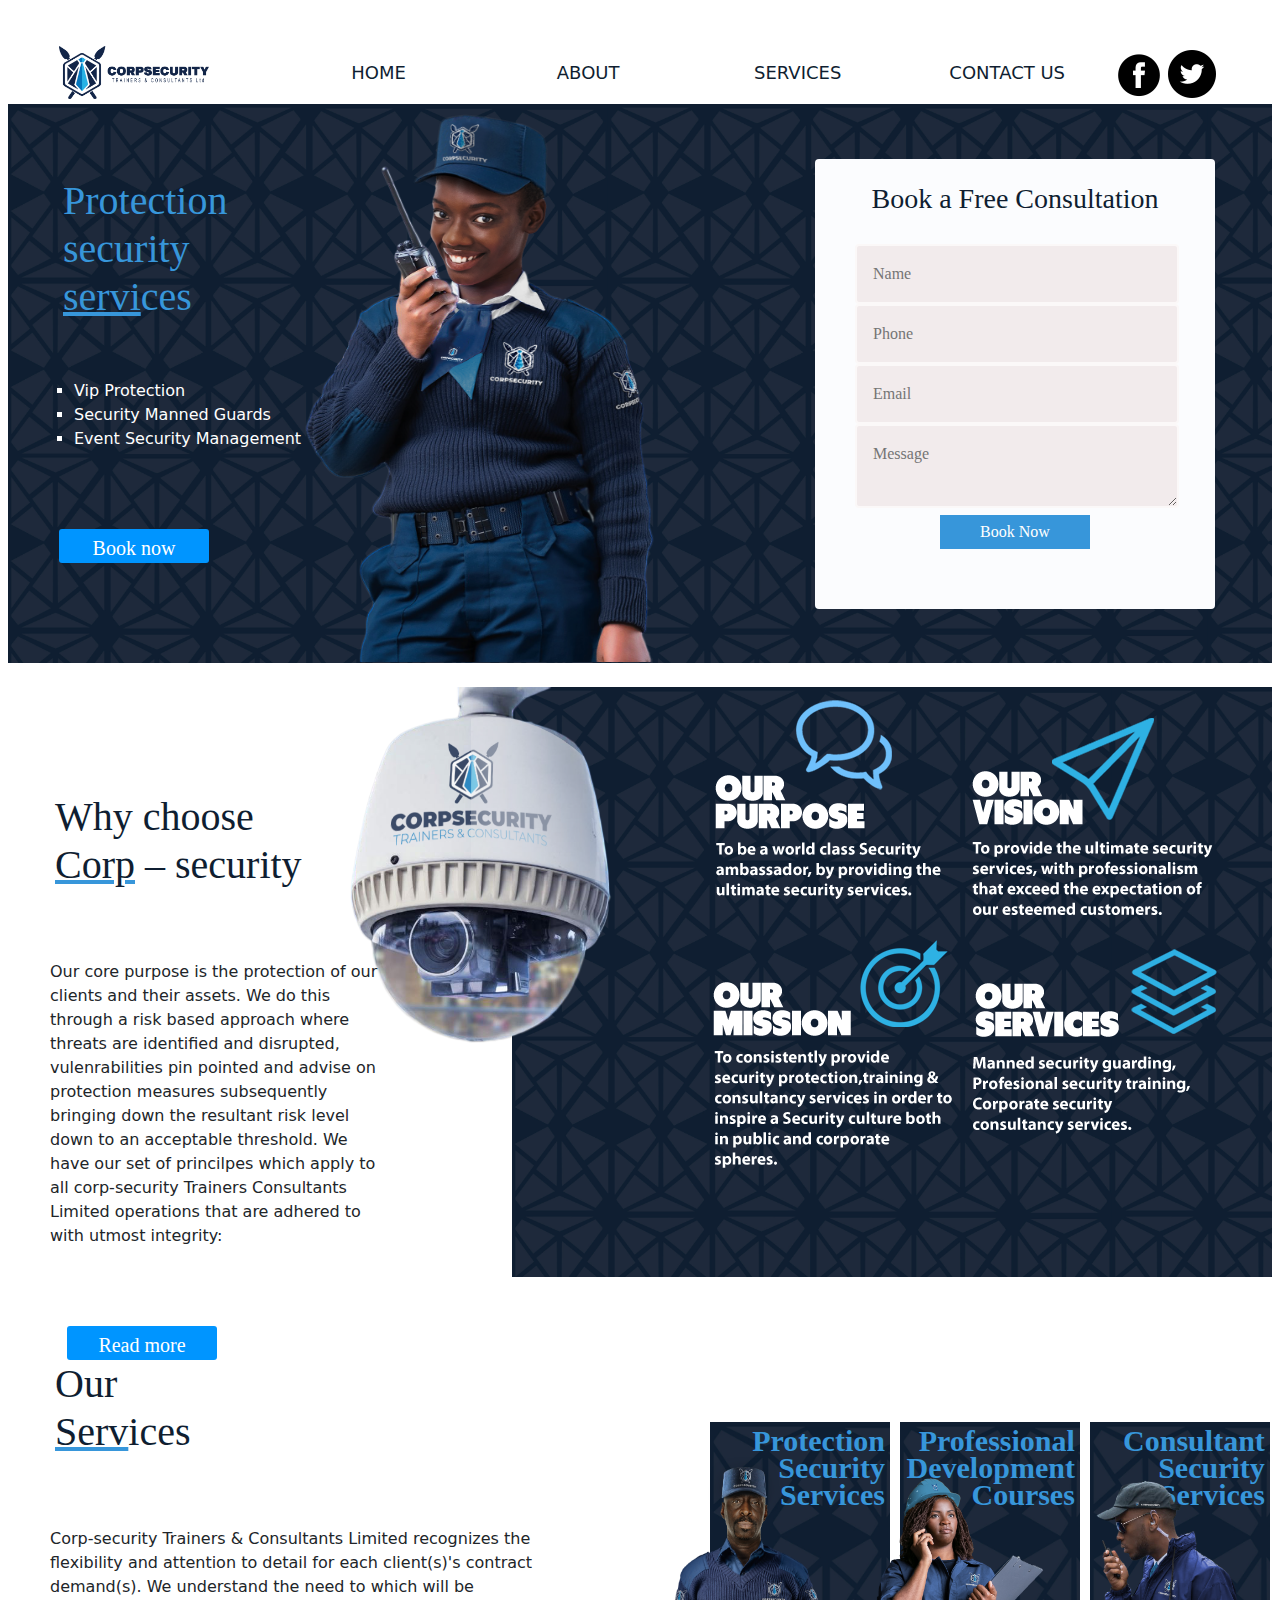
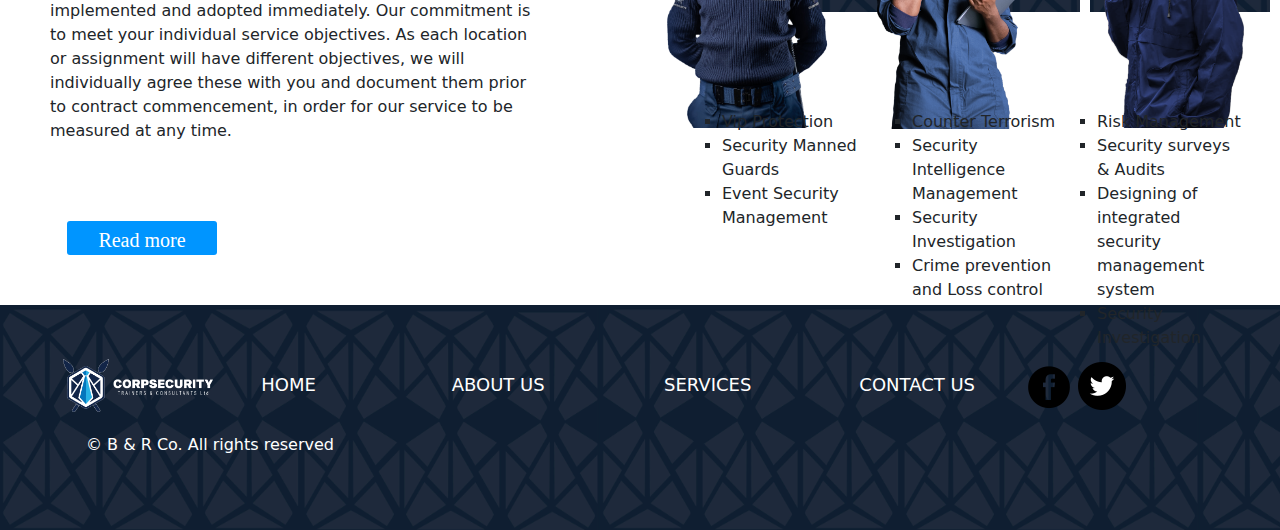
<file: index.html>
<!DOCTYPE html>
<html lang="en">
<head>
    <meta charset="UTF-8">
    <meta http-equiv="X-UA-Compatible" content="IE=edge">
    <meta name="viewport" content="width=device-width, initial-scale=1.0">
    <title>Corp Security | Home</title>
    <link rel="stylesheet" type="text/css" href="./css/bootstrap.css">
    <link rel="stylesheet" type="text/css" href="./css/wstyle.css">
    <!-- <link rel="stylesheet" type="text/css" href="./css/mobile.css"> -->
    <link rel="stylesheet" type="text/css" href="./css/bootstrap.min.css">
    <link rel="stylesheet" type="text/css" href="./css/slideshow.css">
    <link rel="icon" type="image/x-icon" href="/assets/logos/Corp.ico">
    <script src="https://cdn.jsdelivr.net/npm/bootstrap@5.0.2/dist/js/bootstrap.bundle.min.js"></script>
</head>
<body>
        <!-- MOBILE MENU-->
       <header class="mobmenu">
            <a class="navbar-brand" href="./index.html"><img src="./assets/logos/csLOGOmain.png" class="img-responsive" alt="logo"/></a>
            <div id="hamburger-icon" onclick="toggleMobileMenu(this)">
              <div class="bar1"></div>
              <div class="bar2"></div>
              <div class="bar3"></div>
              <ul class="mobile-menu">
                <li><a href="aboutus.html">About</a></li>
                <li><a href="service.html">Services</a></li>
                <li><a href="contactus.html">Contact</a></li>
              </ul>
            </div>
          </header>
    <!-- Navigation bar -->
    <div class="container" >
        <a class="navbar-brand2" href="./index.html"><img src="./assets/logos/csLOGOmain.png" class="img-responsive" alt="logo"/></a>
        <div class="navbar-header">
            <!-- Navmenu -->
            <nav class="links">
                <!-- <a class="navbar-brand" href="./index.html"><img src="./assets/logos/csLOGOmain.png" class="img-responsive" alt="logo"/></a>   -->
                <ul class="nav1">
                    
            <!-- Logo -->
                    <li><a href="#">HOME</a></li>
                    <li><a href="aboutus.html">ABOUT</a></li>
                    <li><a href="service.html">SERVICES</a></li>
                    <li><a href="contactus.html">CONTACT US</a></li>
                    <a href="https://www.facebook.com/"> <img src="./assets/icons/104458_facebook_social media_fb_social_icon.png" class="ficon"></a>
                    <a href="https://www.twitter.com/"> <img src="./assets/icons/2657545_media_social_twitter_website_icon.png" class="ticon"></a>
                </ul>
            </nav>
        </div> 
    </div> 
     

    <!-- SLIDESHOW 1-->
<div class="slideshow-container">
        <div class="container_bg">
        <div class="banner_org">
        <section class="banner">
            <header class="container">
                <h1 class="service_b" >Protection<br>
                    security<br>
                    <u class="underline">servi</u>ces</h1>                     
            </header>
        </section>
        <div class="whatwedo">
            <ul type="square">
                <li>Vip Protection </li>
                <li>Security Manned Guards </li>
                <li>Event Security Management</li>
            </ul>
            <div class="button">
                <button class="button-7" role="button">Book now</button>
            </div>
        </div>

        <section>
            <div class="booking">
                <form action="reservation.php" method="post">
                  <div> <h3 class= "book"> Book a Free Consultation</h3> </div>
                    <div class="elem-group">
                      <input type="text" id="name" name="name" placeholder="Name"  required>
                    </div>
                    <div class="elem-group">
                    <input type="tel" id="phone" name="visitor_phone" placeholder="Phone" required>
                    </div>
                
                    <div class="elem-group">
                        <input type="email" id="email" name="visitor_email" placeholder="Email" required>
                    </div>        
                    <div class="elem-group">
                    <textarea id="message" name="visitor_message" placeholder="Message" required></textarea>
                    </div>
                    <div class="bookbtn"><button type="submit">Book Now</button></div>
                </form>
                </div>
            
    
            <div class="images1">
            <ul class="list">
                <li><img src="./assets/models/cs female guard staff 2.png" height="558" width="860" alt="receptionist"></li>
            </ul>
            </div>
            
        </section>
</div>
</div>
</div><br>




<section>
<div class="banner2">
    <section class="banner_org2">
    </section>

    <div class="imagesb">
        <ul class="list">
            <li><img src="./assets/models/icons_mission_vision.png"></li>
        </ul>
    </div>

    <div class="cameraft">
        <ul class="list"><li><img src="./assets/models/CS_cam.png" alt=""></li></ul>
    </div>
</div>
</section>

<!-- ACCREDITATION & PARTNERSHIP starts-->

<div id="myCarousel" class="carousel slide" data-bs-ride="carousel">
    <!-- Carousel indicators -->
    <h3 class="acc" style= "color:black"; >Accreditation and Partnerships</h3>
    <ol class="carousel-indicators">
        <li data-bs-target="#myCarousel" data-bs-slide-to="0" class="active"></li>
        <li data-bs-target="#myCarousel" data-bs-slide-to="1"></li>
        <li data-bs-target="#myCarousel" data-bs-slide-to="2"></li>
        <li data-bs-target="#myCarousel" data-bs-slide-to="3"></li>
    </ol>
    

    <!-- Wrapper for carousel items -->
    
    <div class="carousel-inner">
        <div class="carousel-item active">
            <img src="./assets/accreditation/IMG-20220521-WA0019.jpg" class="d-block w-100" alt="Slide 1">
        </div>
        <div class="carousel-item">
            <img src="./assets/accreditation/IMG-20220521-WA0018.jpg" class="d-block w-100" alt="Slide 2">
        </div>
        <div class="carousel-item">
            <img src="./assets/accreditation/ask b logo_JPG.webp" class="d-block w-100" alt="Slide 3">
        </div>
        <div class="carousel-item">
            <img src="./assets/accreditation/pan african logo_JPG.webp" class="d-block w-100" alt="Slide 4">
        </div>
    </div>
</div>
<!-- ACCREDITATION & PARTNERSHIP ends -->

<div class="par1">
    <h1 class="service_b1">Why choose<br>
        <u class="underline1">Corp</u> &ndash; security</h1>
    <p class="corep">
        Our core purpose is the protection of our clients and their assets. We do this through a risk based approach where threats are identified and disrupted,
        vulenrabilities pin pointed and advise on protection measures subsequently bringing down the resultant risk level down to an acceptable threshold. We have our 
        set of princilpes which apply to all corp-security Trainers Consultants Limited operations that are adhered to with utmost integrity:
    </p>

    <div class="button1">
        <button class="button-7" role="button">Read more</button>
    </div>    
    
</div>


<div class="par2">
    <h1 class="service_b2">Our<br><u class="underline1">Serv</u>ices</h1>
    <p class="coreb">
        Corp-security Trainers & Consultants Limited recognizes the flexibility and attention to detail for each client(s)'s contract demand(s). We understand the need to which will be 
        implemented and adopted immediately. Our commitment is to meet your individual service objectives. As each location or assignment will have different objectives, we will individually
        agree these with you and document them prior to contract commencement, in order for our service to be measured at any time.
    </p>
    <div class="button1">
        <button class="button-7" role="button">Read more</button>
    </div>

</div>

<div class="protection">
    <ul type="square">
        <li>Vip Protection </li>
        <li>Security Manned Guards </li>
        <li>Event Security Management</li>
    </ul>
</div>

<div class="prof">
    <ul type="square">
        <li>Counter Terrorism</li>
        <li>Security Intelligence Management</li>
        <li>Security Investigation</li>
        <li>Crime prevention and Loss control</li>
    </ul>
</div>

<div class="cons">
    <ul type="square">
        <li>Risk Management</li>
        <li>Security surveys & Audits</li> 
        <li>Designing of integrated security management system</li>
        <li>Security Investigation</li>
    </ul>
</div>

<br><br>

<section class="tripple">
<div class="container2">
    <div class="minor_columns"  style="text-align: right;" >Protection Security Services</div> 
    <div class="minor_columns"  style="text-align: right;" >Professional Development Courses</div> 
    <div class="minor_columns"  style="text-align: right;" >Consultant Security Services</div> 
</div>

<div class="container3">
    <div class="row3">
      <div class="col-xs-2 col-sm-6 col-md-4">
        <img id="img" src="./assets/models/cs male guard staff.png" class="img-col1">
        <img id="img2" src="./assets/models/Cs-female-trainer-employe.png" class="img-col2">
        <img id="img3" src="./assets/models/cs-young_security agent.png" class="img-col3">
      </div>
    </div>
  </div>
</section>

        <!-- Footer -->
        <footer class="footer">
            <div class="container">
                <div class="navbar-header">
                    <!-- footer menu -->
                    <nav class="footerinfo">
                        <a class="navbar-brand" href="./index.html"><img src="./assets/logos/csLOGO_outlined_to_put_on_darkbackgrounds.png" class="img-responsive" alt="logo"/></a>               
                        <ul class="fut">
                    <!-- Logo -->
                    <li><a href="index.html"></a>HOME</li>
                            <li><a href="aboutus.html"></a>ABOUT US</li>
                            <li><a href="our_servies"></a>SERVICES</li>
                            <li><a href="contactus.html"></a>CONTACT US</li>
                            <a href="https://www.facebook.com/"> <img src="./assets/icons/104458_facebook_social media_fb_social_icon.png" alt="facebook icon"></a>
                            <a href="https://www.twitter.com/"> <img src="./assets/icons/2657545_media_social_twitter_website_icon.png" alt="twitter icon"></a>
                        </ul>
                        <p class="fut" id="copyright">&copy; B & R Co. All rights reserved</p>
                    </nav>
                </div>   
            </div>
        </footer> 
        <script src="script.js"></script>   
</body>
</html>
</file>
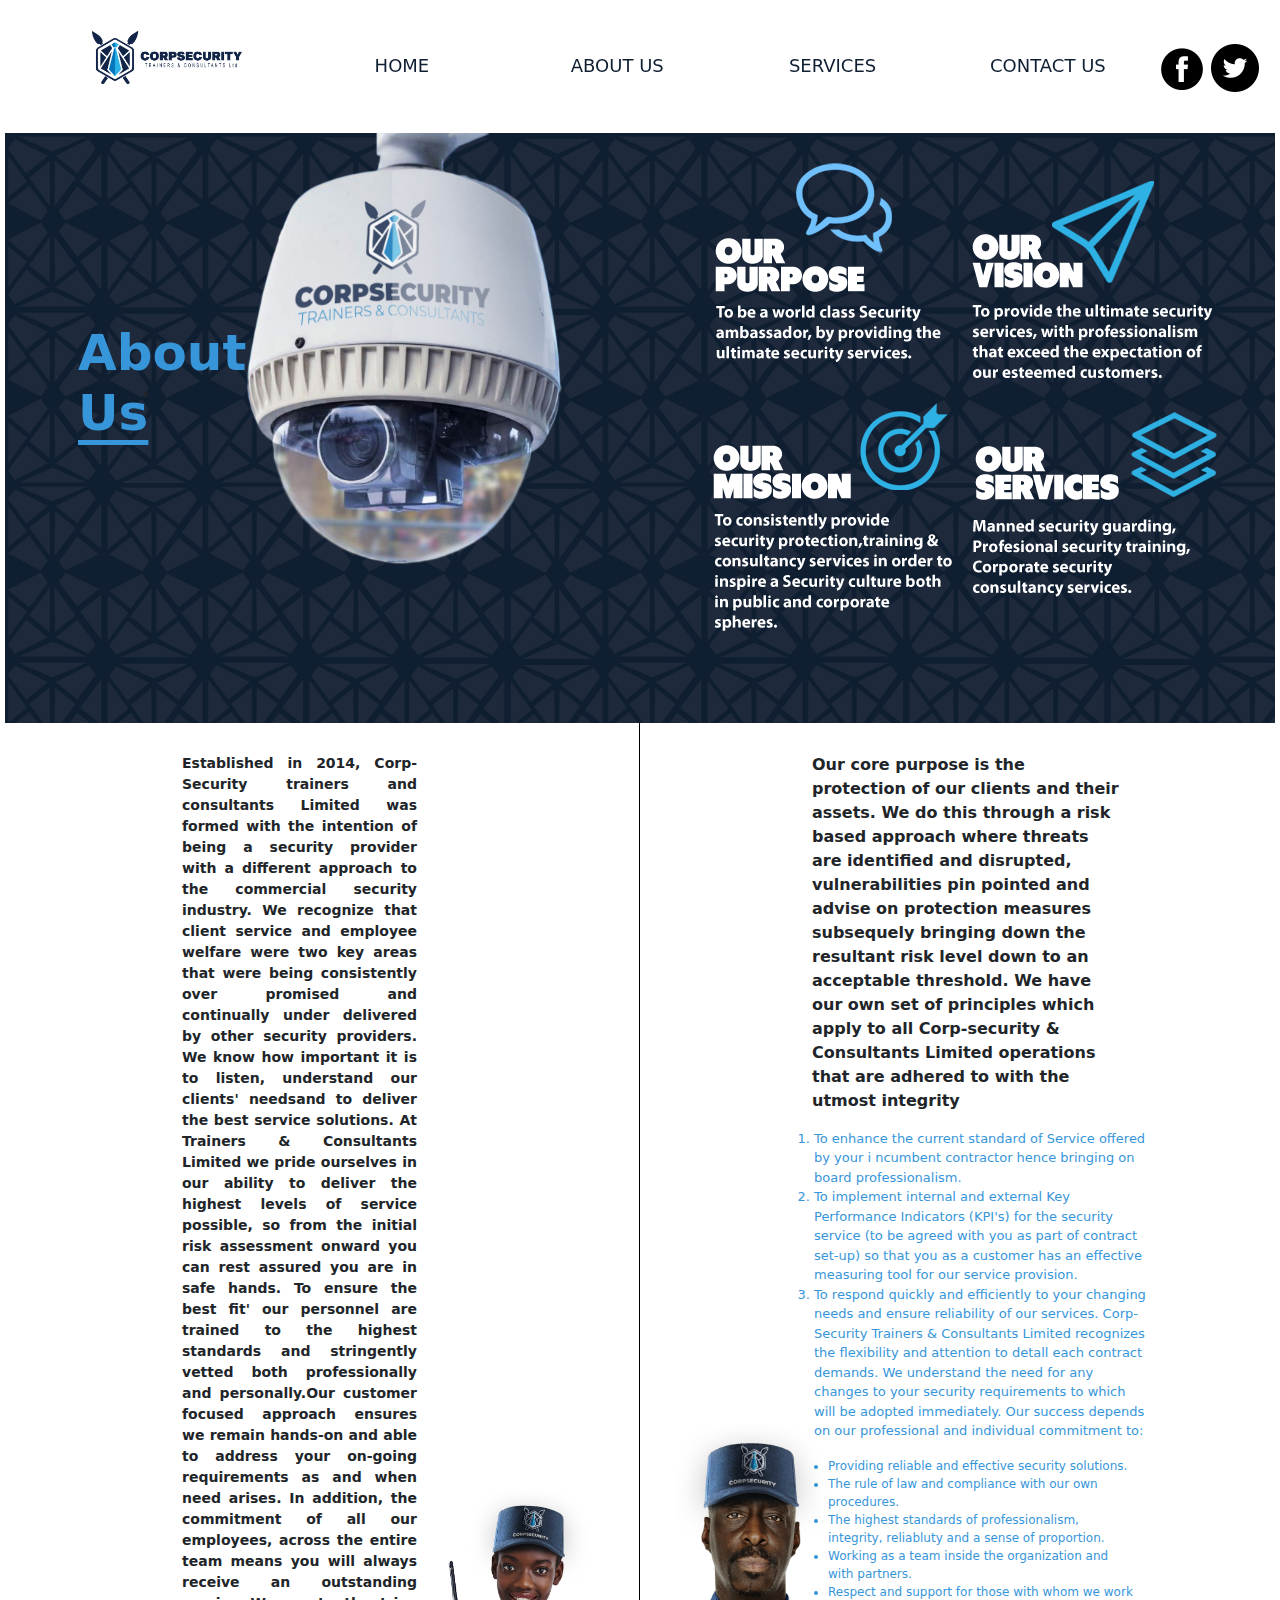
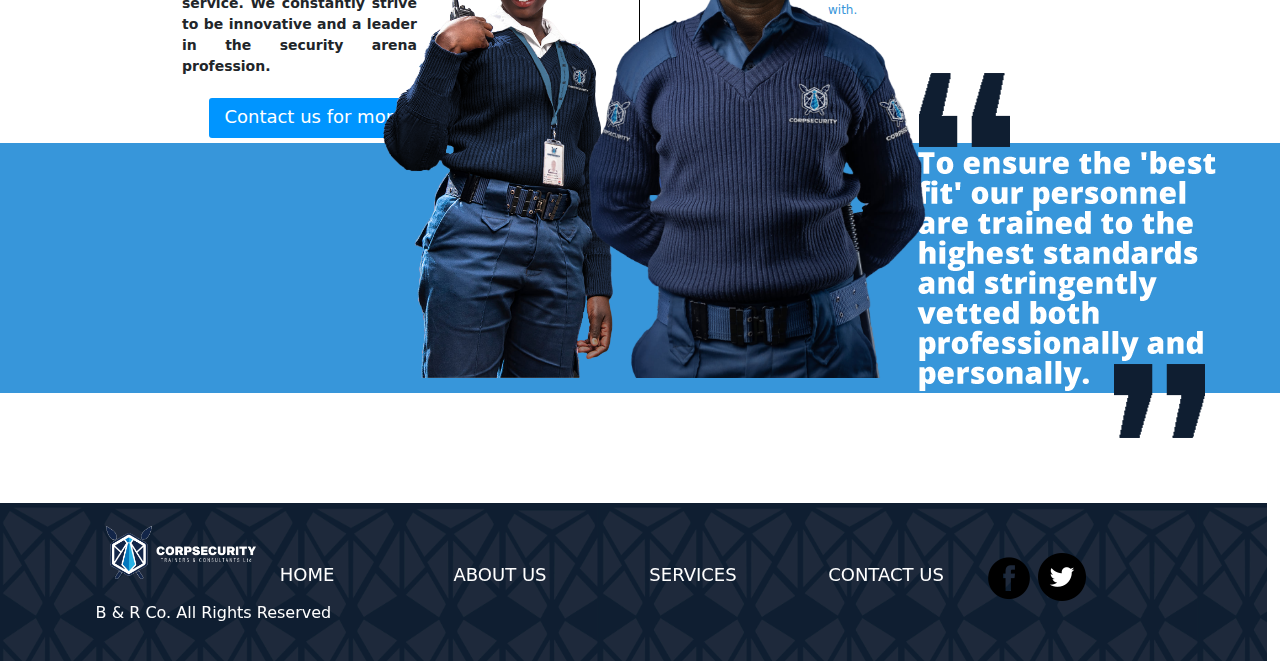
<file: aboutus.html>
<!DOCTYPE html>
<html lang="en">
<head>
    <meta charset="UTF-8">
    <meta http-equiv="X-UA-Compatible" content="IE=edge">
    <meta name="viewport" content="width=device-width, initial-scale=1.0">
    <title>Corp Security | About Us</title>
    <link rel="stylesheet" type="text/css" href="./css/bootstrap.css">
    <link rel="stylesheet" type="text/css" href="./css/istyles.css">
    <!-- <link rel="stylesheet" type="text/css" href="./css/mobile.css"> -->
    <link rel="icon" type="image/x-icon" href="/assets/logos/Corp.ico">
    <link rel="stylesheet" type="text/css" href="./css/bootstrap.min.css">
</head>
<body>
    <!-- MOBILE MENU-->
    <header class="mobmenu" id="mobiz" >
        <a class="navbar-brand" id="logs" href="./index.html"><img src="./assets/logos/csLOGOmain.png" class="img-responsive" alt="logo"/></a>
        <div id="hamburger-icon" onclick="toggleMobileMenu(this)">
          <div class="bar1"></div>
          <div class="bar2"></div>
          <div class="bar3"></div>
          <ul class="mobile-menu">
            <li><a href="index.html">Home</a></li>
            <li><a href="service.html">Services</a></li>
            <li><a href="contactus.html">Contact</a></li>
          </ul>
        </div>
      </header>
<!-- Navigation bar -->
<div class="container" >
    <a class="navbar-brand2" href="./index.html"><img src="./assets/logos/csLOGOmain.png" class="img-responsive" alt="logo"/></a>
    <div class="navbar-header">
        <!-- Navmenu -->
            <!-- Navmenu -->
            <nav class="links">
                <!-- <a class="navbar-brand" href="./index.html"><img src="./assets/logos/csLOGOmain.png" class="img-responsive" alt="logo"/></a>  -->
                <ul class="navbarr">
            <!-- Logo -->              
                    <li><a href="index.html">HOME</a></li>
                    <li><a href="aboutus.html">ABOUT US</a></li>
                    <li><a href="service.html">SERVICES</a></li>
                    <li><a href="contactus.html">CONTACT US</a></li>

                    <a href="https://www.facebook.com/"> <img src="./assets/icons/104458_facebook_social media_fb_social_icon.png" alt="facebook icon"></a>
                    <a href="https://www.twitter.com/"> <img src="./assets/icons/2657545_media_social_twitter_website_icon.png" alt="twitter icon"></a>
                </ul>
            </nav>
        </div>   
    </div>

    <div class="bannerorg">
        <section class="banner_org">
            <header class="container">
                <h2 class="about_b">About <br><u>Us</u></h2>
            </header>
            <!-- <img src="./assets/models/bkg partern 4.jpg" alt="our services banner" height="550px" width="100%"> -->
        </section>

        <div class="imagesb">
            <ul>
                <li><img src="./assets/models/icons_mission_vision.png" class="iconv"></li>
            </ul>
        </div>

        <div class="cameraft">
            <ul>
                <li><img src="./assets/models/CS_cam.png" height="500px" alt="" class="cameo"></li>
            </ul>
        </div>
    </div>


    <div class="row">
        <div class="col-md-6 border-right">
            <p class="parag1">
                Established in 2014, Corp-Security trainers and consultants Limited was formed with the intention of being a security provider with a different approach to the commercial security industry. We recognize that client service and employee welfare were two key areas that were being consistently over promised and continually under delivered by other security providers. 
                We know how important it is to listen, understand our clients' needsand to deliver the best service solutions. At Trainers & Consultants Limited we pride ourselves in our ability to deliver the highest levels of service possible, so from the initial risk assessment onward you can rest assured you are in safe hands. 
                To ensure the best fit' our personnel are trained to the highest standards and stringently vetted both professionally and personally.Our customer focused approach ensures we remain hands-on and able to address your on-going requirements as and when need arises. 
                In addition, the commitment of all our employees, across the entire team means you will always receive an outstanding service. We constantly strive to be innovative and a leader in the security arena profession.
            </p>
            <div class="button">
                <button onclick="location.href= 'contactus.html';" class="button-7" role="button" >Contact us for more</button>
            </div>
        </div>

        <div class="col-md-6 border-right">
            <p class="parag2">
                Our core purpose is the protection of our clients and their assets. We do this through a risk based approach where threats are identified and disrupted, vulnerabilities pin pointed and advise on protection measures subsequely bringing down the resultant risk level down to an acceptable threshold. 
                We have our own set of principles which apply to all Corp-security & Consultants Limited operations that are adhered to with the utmost integrity
            </p>
            <ol class="bluep">
                <li>To enhance the current standard of Service offered by your i ncumbent contractor hence bringing on board professionalism.</li>
                <li>To implement internal and external Key Performance Indicators (KPI's) for the security service (to be agreed with you as part of contract set-up) so that you as a customer has an effective measuring tool for our service provision.</li>
                <li>To respond quickly and efficiently to your changing needs and ensure reliability of our services. Corp-Security Trainers & Consultants Limited recognizes the flexibility and attention to detall each contract demands. We understand the need for any changes to your security requirements to which will be adopted immediately. 
                    Our success depends on our professional and individual commitment to:
                </li>
            </ol>
            <ul class="blueps">
                <li>Providing reliable and effective security solutions.</li>
                <li>The rule of law and compliance with our own procedures.</li>
                <li>The highest standards of professionalism, integrity, reliabluty and a sense of proportion.</li>
                <li>Working as a team inside the organization and with partners.</li>
                <li>Respect and support for those with whom we work with.</li>
            </ul>
        </div>
    </div>

    <div class="indiana">
        <div class="quote">
            <div id="col1">
            <div class="csquote">
                <ul>
                    <li><img src="./assets/models/CS_quote.png" class="img-fluid" alt="quote" ></li>
                </ul>
            </div>
            </div>
            <div>
                <ul class="bullets">
                <li><img src="./assets/models/cs female guard staff.png" class="fguard" height="570" width="550" alt="female guard"></li>
                <li><img src="./assets/models/cs male guard staff.png" class="guardss" height="632" width="580" alt="male guard"></li>
            </ul>
            </div>
        </div>
    </div>

    <!-- Footer -->
    <footer class="footer" id="foot">
        <div class="container">
            <div class="navbar-header">
                <!-- footer menu -->
                <nav class="footerinfo">
                    <a class="navbar-brand" id="log" href="./index.html"><img src="./assets/logos/csLOGO_outlined_to_put_on_darkbackgrounds.png" class="img-responsive" alt="logo"/></a> 
                    <ul class="fut" id="feet" >
                <!-- Logo -->   
                        <li><a href="index.html"></a>HOME</li>
                        <li><a href="aboutus.html"></a>ABOUT US</li>
                        <li><a href="our_servies"></a>SERVICES</li>
                        <li><a href="contactus.html"></a>CONTACT US</li>
                        <a href="https://www.facebook.com/"> <img src="./assets/icons/104458_facebook_social media_fb_social_icon.png" class="ficon"></a>
                        <a href="https://www.twitter.com/"> <img src="./assets/icons/2657545_media_social_twitter_website_icon.png" class="ticon"></a>
                    </ul>
                    <p class="fut" id="copyright">B & R Co. All Rights Reserved</p>
                </nav>
            </div>   
        </div>
    </footer>
    <script src="script.js"></script>
</body>
</html>
</file>
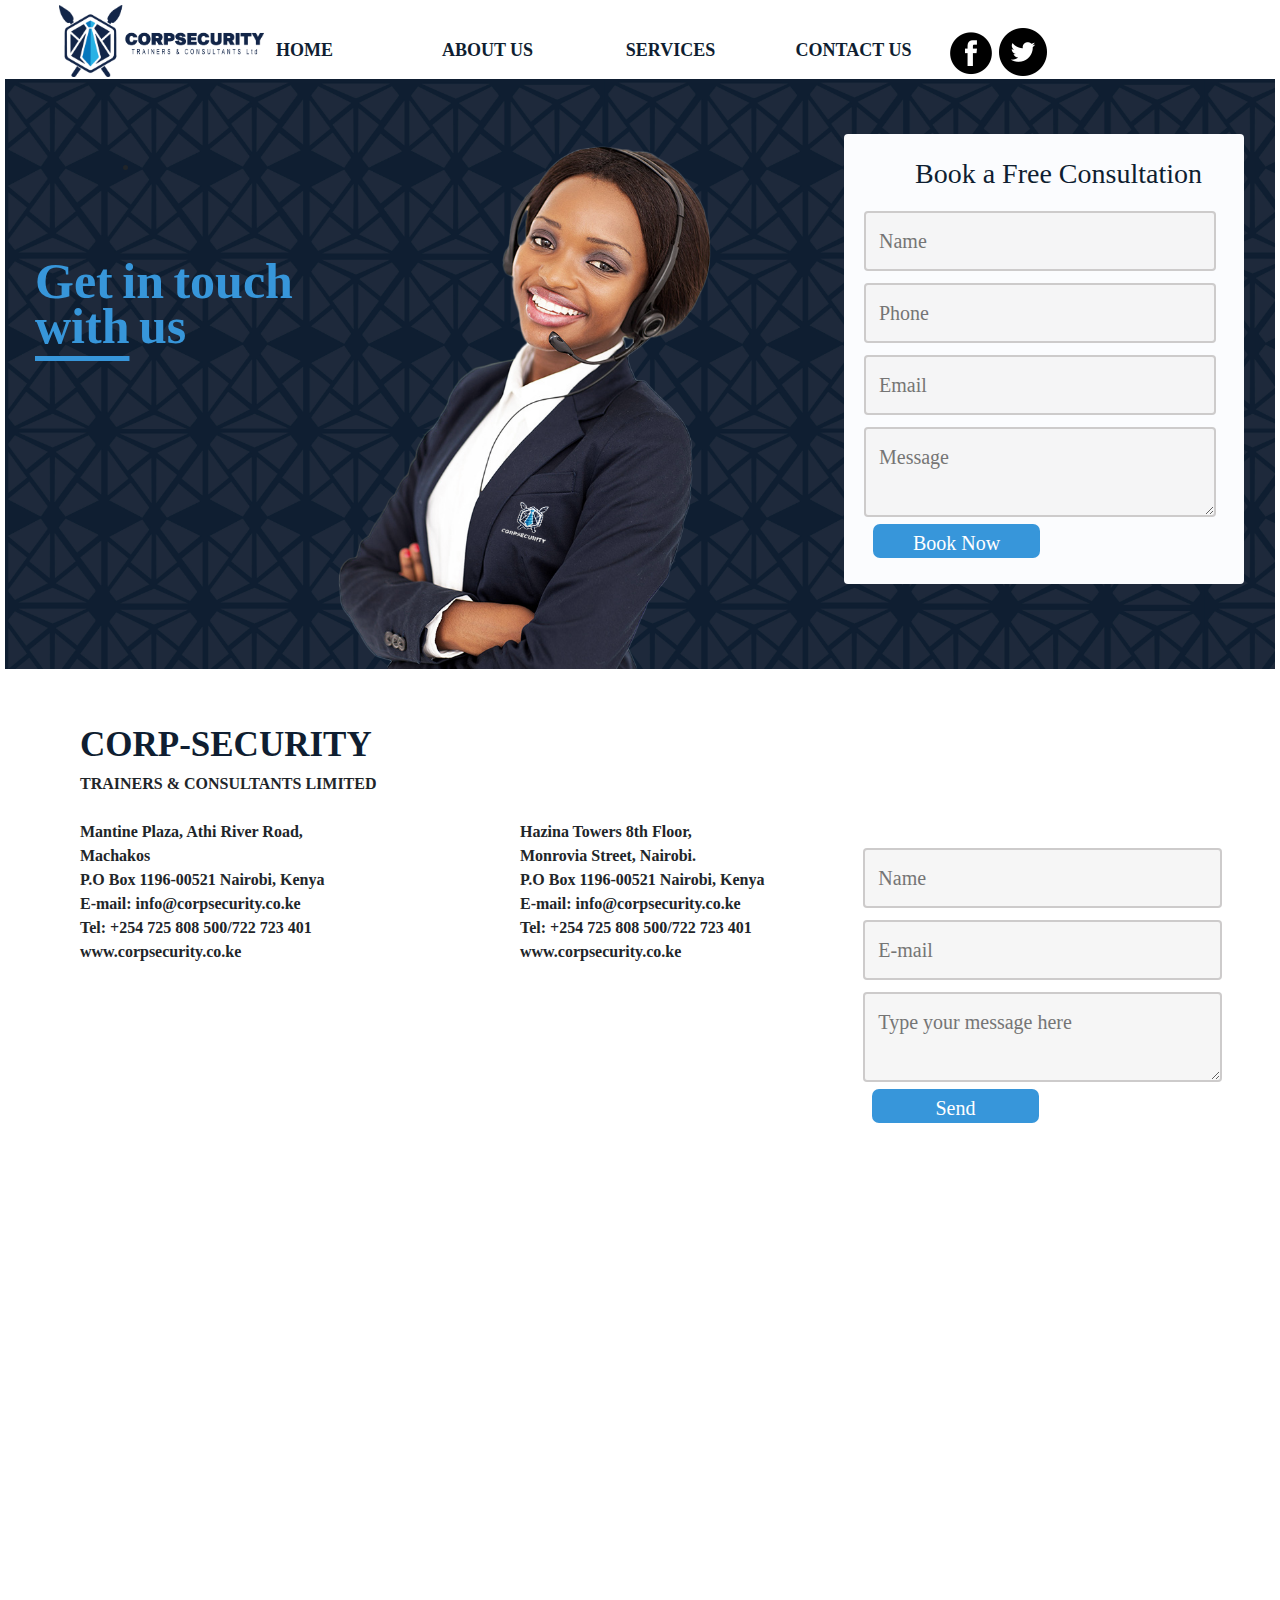
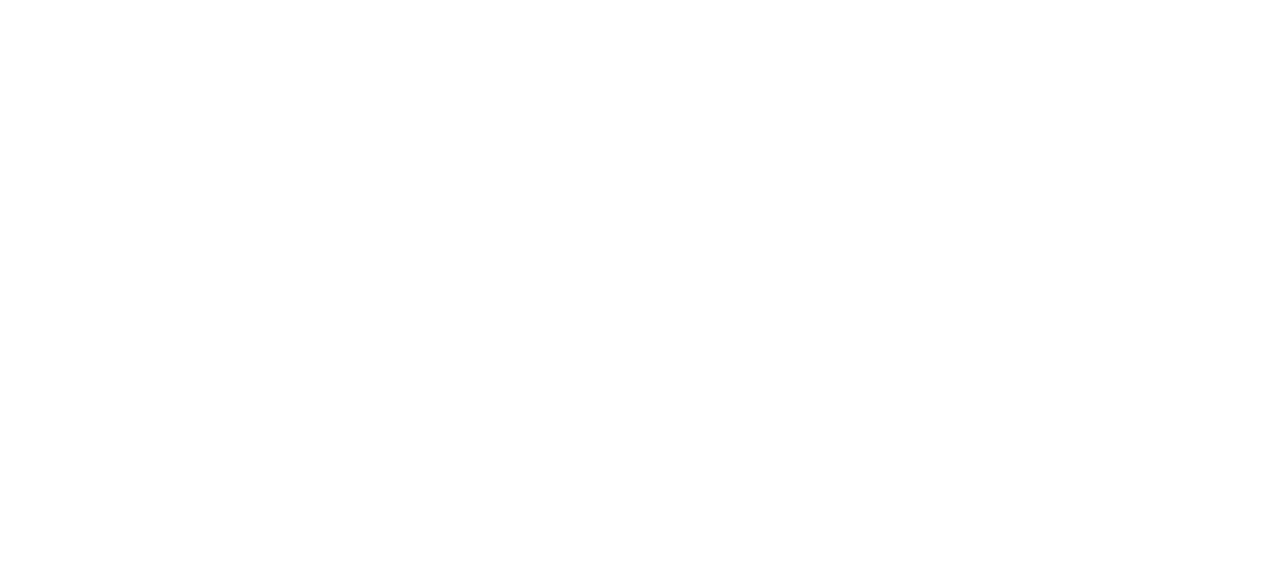
<file: contactus.html>
<!DOCTYPE html>
<html lang="en">
<head>
    <meta charset="UTF-8">
    <meta http-equiv="X-UA-Compatible" content="IE=edge">
    <meta name="viewport" content="width=device-width, initial-scale=1.0">
    <title>Contact Us</title>
    <link rel="stylesheet" type="text/css" href="./css/bootstrap.css">
    <link rel="stylesheet" type="text/css" href="./css/styles.css">
    <link rel="stylesheet" type="text/css" href="./css/slideshow.css">
    <!-- <link rel="stylesheet" type="text/css" href="./css/bootstrap.min.css"> -->
    <link rel="stylesheet" type="text/css" href="./css/mobile.css">
    <link rel="icon" type="image/x-icon" href="/assets/logos/Corp.ico">
</head>
<body class="body">
        
      <!-- MOBILE MENU-->
      <header class="mobmenu">
        <a class="navbar-brand" href="./index.html"><img src="./assets/logos/csLOGOmain.png" class="img-responsive" alt="logo"/></a>
        <div id="hamburger-icon" onclick="toggleMobileMenu(this)">
          <div class="bar1"></div>
          <div class="bar2"></div>
          <div class="bar3"></div>
          <ul class="mobile-menu">
            <li><a href="index.html">Home</a></li>
            <li><a href="aboutus.html">About/a></li>
            <li><a href="service.html">Services</a></li>
          </ul>
        </div>
      </header>
<!-- Navigation bar -->
<div class="container" >
    <a class="navbar-brand2" href="./index.html"><img src="./assets/logos/csLOGOmain.png" class="img-responsive" alt="logo"/></a>
    <div class="navbar-header">
        <!-- Navmenu -->
                <nav class="links">
                    <!-- <a class="navbar-brand" href="./index.html"><img src="./assets/logos/csLOGOmain.png" class="img-responsive" alt="logo"/></a> -->
                    <ul class="nav1" id="log" >
                <!-- Logo -->
                        <li><a href="index.html">HOME</a></li>
                        <li><a href="aboutus.html">ABOUT US</a></li>
                        <li><a href="service.html" >SERVICES</a></li>
                        <li><a href="contactus.html" >CONTACT US</a></li>
                        <a href="https://www.facebook.com/"> <img src="./assets/icons/104458_facebook_social media_fb_social_icon.png" alt="facebook icon"></a>
                        <a href="https://www.twitter.com/"> <img src="./assets/icons/2657545_media_social_twitter_website_icon.png" alt="twitter icon"></a>
                    </ul>
                </nav>
            </div>   
        </div>   


        <!-- Home -->

        <!-- About us -->

        <!-- Our Services -->
    <div class="container_bg">
    <div class="banner_org">
        <section class="banner">
            <header class="container">
                <h2 class="service_b">Get in touch <br><u>with</u> us</h2>
            </header>
        </section>

        <section>
            <div class="booking">
                <form action="reservation.php" method="post">
                    <h3 class= "book"> Book a Free Consultation</h3> 
                    <div class="elem-group">
                      <input type="text" id="name" name="name" placeholder="Name"  required>
                    </div>
                    <div class="elem-group">
                    <input type="tel" id="phone" name="visitor_phone" placeholder="Phone" required>
                    </div>
                
                    <div class="elem-group">
                        <input type="email" id="email" name="visitor_email" placeholder="Email" required>
                    </div>        
                    <div class="elem-group">
                    <textarea id="message" name="visitor_message" placeholder="Message" required></textarea>
                    </div>
                    <button type="submit">Book Now</button>
                </form>
            </div>
            
    
            <div class="images1">
            <ul>
                <li><img id="image" src="./assets/models/Cs-female-2ndreceptionist_employee.png" width="100%" alt="receptionist"></li>
            </ul>
            </div>
        
        </section>
</div>
</div>

        

        <div class="row">
            <div class="column1"></div>
            

            <p class="column4">
                <strong style="color:#0f1e31; font-weight: bolder; font-size: 35px;"">CORP-SECURITY<br></strong>
                TRAINERS & CONSULTANTS LIMITED<br>
                <br>
                Mantine Plaza, Athi River Road,<br>
                Machakos<br>
                P.O Box 1196-00521 Nairobi, Kenya<br>
                E-mail: info@corpsecurity.co.ke<br>
                Tel: +254 725 808 500/722 723 401<br>
                www.corpsecurity.co.ke
            </p>
            <br>

            <div class="column2"></div>
                <p class="column3" ><br><br><br><br>
                    Hazina Towers 8th Floor,<br>
                    Monrovia Street, Nairobi.<br>
                    P.O Box 1196-00521 Nairobi, Kenya<br>
                    E-mail: info@corpsecurity.co.ke<br>
                    Tel: +254 725 808 500/722 723 401<br>
                    www.corpsecurity.co.ke
                </p>

                <div class="contact">
                    <form action="reservation.php" method="post">
                        <div class="elem-group2">
                        <input type="text" id="name" name="visitor_name" placeholder="Name" pattern=[A-Z\sa-z]{3,20} required>
                        </div>
                        <div class="elem-group2">
                            <input type="email" id="email" name="visitor_email" placeholder="E-mail" required>
                        </div>        
                        <div class="elem-group2">
                        <textarea id="message" name="visitor_message" placeholder="Type your message here" required></textarea>
                        </div>
                        <button type="submit">Send</button>
                    </form>
                </div>

        </div>
        <br>



        <!-- Map -->
        <div class="map">
        <iframe src="https://www.google.com/maps/embed?pb=!1m18!1m12!1m3!1d3988.8190933789224!2d36.813837414754005!3d-1.2823370990646983!2m3!1f0!2f0!3f0!3m2!1i1024!2i768!4f13.1!3m3!1m2!1s0x182f1f6987718f3f%3A0xd3aa6057282f51be!2sHazina%20Towers%20-%20Nairobi!5e0!3m2!1sen!2ske!4v1643907571277!5m2!1sen!2ske"  width="100%" height="100%" style="border:0;" allowfullscreen="" loading="lazy" margin-left:10px;></iframe>
        </div>
        <!-- Map-->


        <!-- Footer -->
    <footer class="footer">
        <div class="container">
            <div class="navbar-header">
                <!-- footer menu -->
                <nav class="footerinfo">
                    <a class="navbar-brand" href="./index.html"><img src="./assets/logos/csLOGO_outlined_to_put_on_darkbackgrounds.png" class="img-responsive" alt="logo"/></a>  
                    <ul class="fut" id="log" >
                <!-- Logo -->        
                        <li><a href="index.html"></a>HOME</li>
                        <li><a href="aboutus.html"></a>ABOUT US</li>
                        <li><a href="service.html"></a>SERVICES</li>
                        <li><a href="contactus.html"></a>CONTACT US</li>
                        <a href="https://www.facebook.com/"> <img src="./assets/icons/104458_facebook_social media_fb_social_icon.png" class="ficon"></a>
                        <a href="https://www.twitter.com/"> <img src="./assets/icons/2657545_media_social_twitter_website_icon.png" class="ticon"></a>
                    </ul>
                    <p class="fut" id="copyright">© B &  R Co. All rights reserved</p>
                </nav>
            </div>   
        </div>
    </footer>
    <script src="script.js"></script>  
</body>
</html>
</file>
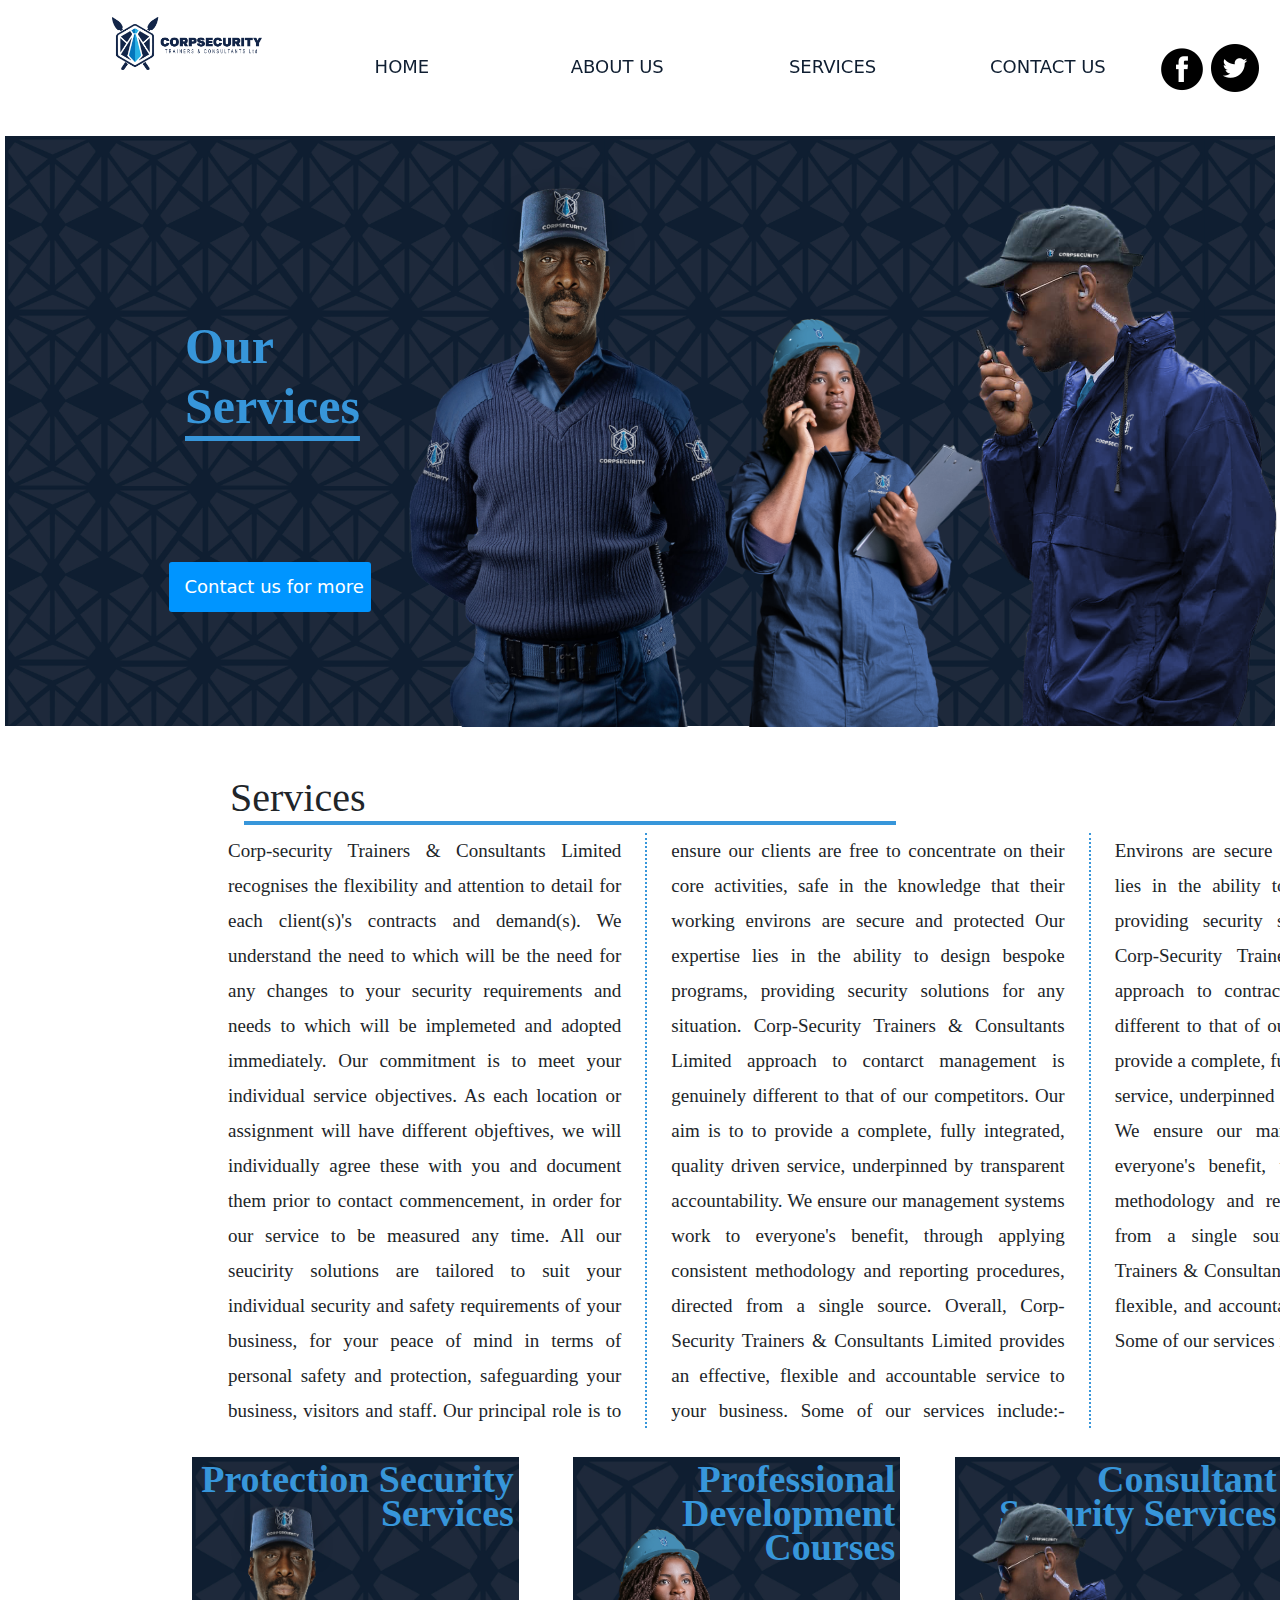
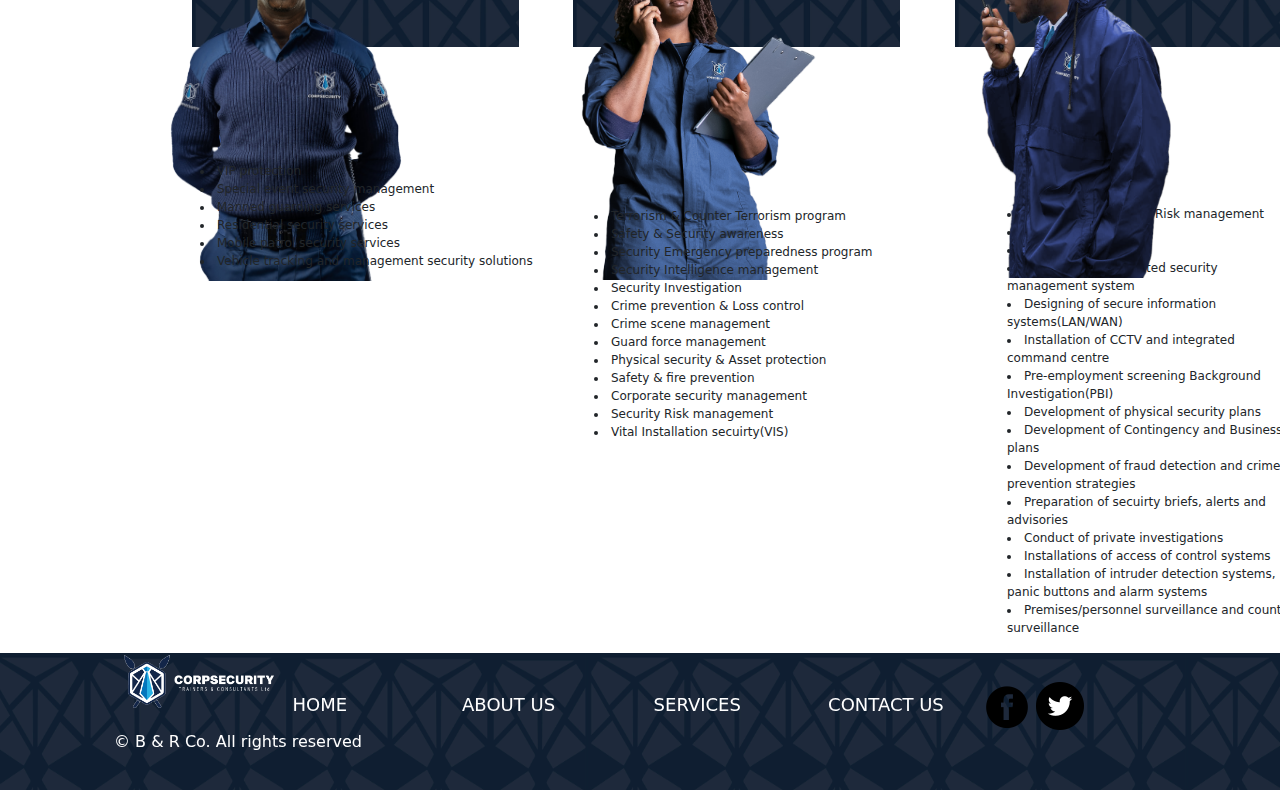
<file: service.html>
<!DOCTYPE html>
<html lang="en">
<head>
    <meta charset="UTF-8">
    <meta http-equiv="X-UA-Compatible" content="IE=edge">
    <meta name="viewport" content="width=device-width, initial-scale=1.0">
    <title>CorpSecurity | Services </title>
    <link rel="stylesheet" type="text/css" href="./css/bootstrap.css">
    <link rel="stylesheet" type="text/css" href="./css/istyles.css">
    <link rel="stylesheet" type="text/css" href="./css/bootstrap.min.css">
    <link rel="icon" type="image/x-icon" href="/assets/logos/Corp.ico">
    <!-- <link rel="stylesheet" type="text/css" href="./css/mobile.css"> -->
</head>
<body class="body">

   <!-- MOBILE MENU-->
   <header class="mobmenu">
    <!-- <a class="navbar-brand" href="./index.html"><img src="./assets/logos/csLOGOmain.png" class="img-responsive" alt="logo"/></a> -->
    <div id="hamburger-icon" onclick="toggleMobileMenu(this)">
      <div class="bar1"></div>
      <div class="bar2"></div>
      <div class="bar3"></div>
      <ul class="mobile-menu">
        <li><a href="index.html">Home</a></li>
        <li><a href="aboutus.html">About Us</a></li>
        <li><a href="contactus.html">Contact</a></li>
      </ul>
    </div>
  </header>
<!-- Navigation bar -->

    <div class="container">
        <div class="navbar-header2">
            <!-- Navmenu -->
            <nav class="links">
                <a class="navbar-brand" href="./index.html"><img src="./assets/logos/csLOGOmain.png" class="img-responsive" alt="logo"/></a> 
                <ul class="nav1">
                    <li><a href="index.html">HOME</a></li>
                    <li><a href="aboutus.html">ABOUT US</a></li>
                    <li><a href="service.html">SERVICES</a></li>
                    <li><a href="contactus.html">CONTACT US</a></li>
                    <a href="https://www.facebook.com/"> <img src="./assets/icons/104458_facebook_social media_fb_social_icon.png" alt="facebook icon"></a>
                    <a href="https://www.twitter.com/"> <img src="./assets/icons/2657545_media_social_twitter_website_icon.png" alt="twitter icon"></a>
                </ul>
            </nav>
        </div>   
    </div>


        <!-- Home -->

        <!-- About us -->

        <!-- Our Services -->

    <div class="banner_org">
        <section class="banner">
            <header class="container">
                <h2 class="service_b">Our<br><u>Services</u></h2>
            </header>
            <!-- <img src="./assets/models/bkg partern 4.jpg" alt="our services banner"> -->
        </section>

        <div class="images">
            <ul class="images">
                <li><img src="./assets/models/cs male guard staff.png" height="570" width="550" class="mguard"></li>
                <li><img src="./assets/models/Cs-female-trainer-employe.png" height="570" width="750" class="ftrainer"></li>
                <li><img src="./assets/models/cs-young_security agent.png" height="570"class="ysecurity"></li>
            </ul>
        </div>
    </div>
<br><br>
        <div class="row">
            <h1>Services</h1>
            <div class="column">
            <p>
                    Corp-security Trainers & Consultants Limited recognises the flexibility
                    and attention to detail for each client(s)'s contracts and demand(s). We understand the need to which will be
                    the need for any changes to your security requirements and needs to which will be implemeted and adopted immediately.
                    Our commitment is to meet your individual service objectives. As each location or assignment will have different objeftives, we
                    will individually agree these with you and document them prior to contact commencement, in order for our service to be measured
                    any time. 
                    All our seucirity solutions are tailored to suit your individual security and safety requirements of your business, for your peace
                    of mind in terms of personal safety and protection, safeguarding your business, visitors and staff.
                    
                    Our principal role is to ensure our clients are free to concentrate on their core activities, safe in the knowledge that their working environs are secure and protected 
                    Our expertise lies in the ability to design bespoke programs, providing security solutions for any situation.
                    Corp-Security Trainers & Consultants Limited approach to contarct management is genuinely different to that of our competitors. Our aim is to
                    to provide a complete, fully integrated, quality driven service, underpinned by transparent accountability.
                    We ensure our management systems work to everyone's benefit, through applying consistent methodology and reporting procedures, directed from a single source.
                    Overall, Corp-Security Trainers & Consultants Limited provides an effective, 
                
                    flexible and accountable service to your business. 
                    Some of our services include:- Environs are secure and protected. Our expertise lies in the ability to design bespoke programs, providing security solutions for any situation.
                    Corp-Security Trainers & Consultants Limited approach to contract management is genuinely different to that of our competitors. Our aim is to provide a 
                    complete, fully integrated, quality drivien service, underpinned by transparent accountability. We ensure our management systems work to everyone's benefit, through applying consistent methodology and 
                    reporting procedures, directed from a single source. Overall, Corp-Security Trainers & Consultants Limited provides effective, flexible, and accountable service
                    to your business. Some of our services include:-
                    
            </p>
        </div>

        <section class="services">
            <div class="container2">
                <div id="minor1" class="minor_columns">Protection Security Services</div> 
                <div id="minor2" class="minor_columns">Professional Development Courses</div> 
                <div id="minor3" class="minor_columns">Consultant Security Services</div> 
        </div>
            
            <div class="container3">
                  <div class="col-xs-2 col-sm-6 col-md-4">
                    <img id="img" src="./assets/models/cs male guard staff.png" class="img-col1">
                    <img id="img2" src="./assets/models/Cs-female-trainer-employe.png" class="img-col2">
                    <img id="img3" src="./assets/models/cs-young_security agent.png" class="img-col3">
                  </div>
                
              </div>
            </section>

      <br>
            


       <!-- <div class="protection">
            <div class="flex-container">
                <div class="colimgs"><li><img src="./assets/models/cs male guard staff.png" height="420" width="640" alt="mg"></li></div>
                <div class="colimgs"><li><img src="./assets/models/Cs-female-trainer-employe.png" height="520" width="740" alt=""></li></div>
                <div class="colimgs"><li><img src="./assets/models/cs-young_security agent.png" height="420" width="640" alt=""></li></div>
            </div> -->

<section class="services">
        <div class="protection">
            <ul>
                
                <li>VIP protection</li>
                <li>Special event security management</li>
                <li>Manned guarding services</li>
                <li>Residential security services</li>
                <li>Mobile patrol security services</li>
                <li>Vehicle tracking and management security solutions</li>
            </ul>

            <a href="contactus.html" target="_blank">
                <button class="button-6">Contact us for more</button>
            </a>
        </div>

        <div class="professional">
            <ul>
                <li>Terrorism & Counter Terrorism program</li>
                <li>Safety & Security awareness</li>
                <li>Security Emergency preparedness program</li>
                <li>Security Intelligence management</li>
                <li>Security Investigation</li>
                <li>Crime prevention & Loss control</li>
                <li>Crime scene management</li>
                <li>Guard force management</li>
                <li>Physical security & Asset protection</li>
                <li>Safety & fire prevention</li>
                <li>Corporate security management</li>
                <li>Security Risk management</li>
                <li>Vital Installation secuirty(VIS)</li>
            </ul>
        </div>

        <div class="consultant">
            <ul>
                <li>Threats assesment & Risk management</li>
                <li>Secuirty Audits</li>
                <li>Security Survey</li>
                <li>Designing of integrated security management system</li>
                <li>Designing of secure information systems(LAN/WAN)</li>
                <li>Installation of CCTV and integrated command centre</li>
                <li>Pre-employment screening Background Investigation(PBI)</li>
                <li>Development of physical security plans</li>
                <li>Development of Contingency and Business plans</li>
                <li>Development of fraud detection and crime prevention strategies</li>
                <li>Preparation of secuirty briefs, alerts and advisories</li>
                <li>Conduct of private investigations</li>
                <li>Installations of access of control systems</li>
                <li>Installation of intruder detection systems, panic buttons and alarm systems</li>
                <li>Premises/personnel surveillance and counter surveillance</li>
            </ul>
        </div>
    </section>

        <!-- Contact Us -->

    <!-- Footer -->
    <footer class="footer" id="foote">
        <div class="container">
            <div class="navbar-header">
                <!-- footer menu -->
                <nav class="footerinfo">
                    <a class="navbar-brand" id="log" href="./index.html"><img src="./assets/logos/csLOGO_outlined_to_put_on_darkbackgrounds.png" class="img-responsive" alt="logo"/></a> 
                    <ul class="fut" id="feet">
                <!-- Logo -->
                        <li><a href="index.html"></a>HOME</li>
                        <li><a href="aboutus.html"></a>ABOUT US</li>
                        <li><a href="our_servies"></a>SERVICES</li>
                        <li><a href="contactus.html"></a>CONTACT US</li>
                        <a href="https://www.facebook.com/"> <img src="./assets/icons/104458_facebook_social media_fb_social_icon.png" alt="facebook icon"></a>
                        <a href="https://www.twitter.com/"> <img src="./assets/icons/2657545_media_social_twitter_website_icon.png" alt="twitter icon"></a>
                    </ul>
                    <p class="fut">© B & R Co. All rights reserved</p>
                </nav>
            </div>   
        </div>
    </footer>
    <script src="script.js"></script>  
</body>
</html>
</file>
<file: css/wstyle.css>
@media screen and (min-device-width: 570px) {
    .mobmenu{
        display: none;
    }
  }

/*DEFAULT STTYLE Max: 1366px Min 1279px*/
html, body {
    max-width: 100%;
    font-family: 'Open Sans';
    overflow-x: initial !important;
    overflow-x: hidden;
}
h1{
    font-family: Open Sans;
        color: #0f1e31 ;
        padding: 30px;
        font-size: 49px;
        position: absolute;
        font-weight: bolder;
        left: 25px;
        top: 43px;
}
.service_b{
    color: #3796da ;
}

nav{
    padding: 4px;
    position: sticky;
    z-index: 1;
    padding-bottom: 57px;
    margin-bottom: -20px;
    margin-top: 22px;
}

nav ul{
    white-space: nowrap;
    margin: 0 auto;
    text-align: center;
    color: #0F1E31;

}

nav li{
    font-size: 18px;
    width: 19%;
    text-align: center;
    display: inline-block;
} 

nav li a{
    text-decoration: none;
    color: #0F1E31;
}

nav li a:hover{
    text-decoration: underline;
    color: #3796DA;
}
.mobmenu{
    display: none;
}
.img-responsive {
    max-height: 72px;
    max-width: 150px;
    margin-left: -23px;
    margin-bottom: -80px;
    margin-top: 40px;
}

.nav1{
    width: 100%;
    margin-left: 90px;
    margin-bottom: 12px;
}

.column1 {
    font-size: 17px;
    text-align: left ;
    margin-left: 70px;
    display: flex;
}

.column2 {
    font-size: 17px;
    margin-left: 70px;
    display: flex;
}

u{
    text-decoration-color: #3796DA;
}

.images1{
    white-space: nowrap;
    margin-left: 40px;
    position: absolute;
}
.images1 li{
    width: 2%;
}

.row{
    padding-top: 50px;
    margin-left: 123px;
    display: inline-block;
    padding-top: 123px;
}
@media screen and (max-width: 600px) {
    .column {
    width: 100%;
    }
    .mobmenu{
        display: none;
    }
}


.banner_org{
    background-image: url("../assets/models/bkg\ partern\ 4.jpg");
    background-size: 600px 350px;
    height: 490px;
    padding-bottom: 559px;
    margin-left: 8px;
    margin-top: -63px;
    margin-right: 8px;
    
}

.banner{
    bottom: 10;
    position: relative;
}
.banner img{
    max-width: 100%;
    max-height: 95%;
}

.banner_org2{
    background-image: url(../assets/models/bkg\ partern\ 4.jpg);
    background-size: 600px 350px;
    height: 510px;
    width: 50%;
    padding-bottom: 590px;
    margin-left: 49.5%;
    max-width: 100%;
}

.banner2 {
    bottom: 0px;
    position: relative;
    max-width: 100%;
    
}
.banner2 img{
    max-width: 100%;
    max-height: 95%;
}

.whatwedo{
color: white;
padding-top:256px;
margin-left: 34px;
float: left;
margin-top: 19px;
}

.button-7 {
    background-color: #0095ff;
    border-radius: 3px;
    color: #fff;
    cursor: pointer;
    font-family: 'Open Sans';
    font-size: 20px;
    font-weight: 400;
    outline: none;
    position: relative;
    text-align: center;
    touch-action: manipulation;
    vertical-align: baseline;
    white-space: nowrap;
    top: 62px;
    margin-left: 17px;
}

.button-8 {
    background-color: #0F1E31;
    border: 1px solid transparent;
    border-radius: 3px;
    box-shadow: rgba(255, 255, 255, .4) 0 1px 0 0 inset;
    box-sizing: border-box;
    color: #fff;
    cursor: pointer;
    display: inline-block;
    font-family: -apple-system,system-ui,"Segoe UI","Liberation Sans",sans-serif;
    font-size: 13px;
    font-weight: 400;
    line-height: 1.15385;
    margin: 0;
    outline: none;
    padding: 8px .8em;
    position: relative;
    text-align: center;
    text-decoration: none;
    user-select: none;
    -webkit-user-select: none;
    touch-action: manipulation;
    vertical-align: baseline;
    white-space: nowrap;
    margin-left: 16em;
    /* margin-right: 10em; */
}

.button-7:hover,
.button-7:focus {
    background-color: #07c;
}

.button-7:focus {
    box-shadow: 0 0 0 4px rgba(0, 149, 255, .15);
}

.button-7:active {
    background-color: #0064bd;
    box-shadow: none;
}

.button1{
    margin-left: 50px;
}

.par1{
    position: absolute;
    flex: left;
    top: 45em;
    width: 35%;
    width: 30%;
}

.corep{
    max-width: 14cm;
    margin-top: 15em;
    margin-left: 50px;
}

.coreb{
    max-width: 15cm;
    margin-top: 15em;
    margin-left: 50px;
}

.par2{
    margin-top: 10px;
    position: absolute;
    flex: left;
    display: inline-block;
}

.imagesb{
    flex: right;
    position: absolute;
    top: -280px;
    right: -30em;
    list-style-type: none;
}

.list{
    list-style-type: none;
}

.cameraft{
    position: absolute;
    top: 0px;
    margin-left: -25px;
    list-style-type: none;
    height: 600px;
    width: 1200px; 
}

.border-right {
    border-right: 1px solid black;
}

#col1 {
    background: #3796DA;
    height: 200px;
    margin-top: 50px;
}

.csquote{
    float: right;
}

.move{
    margin-top: -16em;
    list-style-type: none;

}

.guardss{
    position: absolute;
    list-style-type: none;
    text-align: center;
    display: block;
    right: 47em;
    top: 62em;
}

.fguard{
    position: absolute;
    left: 23em;
    top: 66em;
}

.bullets{
    list-style-type: none;
}

.border-right{
    border-right: 1px solid black;
}

.parag1{
    margin-top: 30px;
    margin-left: 15em;
    margin-right: 15em;
    font-size: 14px;
    text-align: justify;
    font-weight: bolder;
}

.parag2{
    margin-top: 30px;
    font-weight: bolder;
    margin-left: 10em;
    margin-right: 10em;
}

.bluep{
    color: #3796DA;
    margin-left: 10em;
    margin-right: 10em;
    font-size: 13px;
}

.blueps{
    color: #3796DA;
    margin-left: 12em;
    margin-right: 12em;
    font-size: 12px;
}

.booking{
    height: 450px;
    background: #fbfcfe;
    color: #0f1e31 ;
    margin-left: 55px;
    width: 500px;
    float: right;
    font-weight: bolder;
    font-family: 'Open Sans';
    margin-right: 57px;
    margin-top: 55px;
    border-radius: 8px;
}
.book{
    text-align: center;
    padding-top: 23px;
    padding-bottom: 20px;
}

input, select, textarea {
    border-radius: 4px;
    border: 2px solid rgba(255, 255, 255, 0.666);
    font-size: 1.25em;
    font-family: 'Myriad Pro';
    width: 90%;
    background-color: #eee5e5b6;
    padding-left: 12px;
    margin-block-start: 12px;
    margin-inline-start: 5%;
    padding-top: 6px;
    padding: 16px;
}
 .elem-group{
    margin-left: 40px;
    
} 
.bookbtn{
    text-align: center;
}

div.elem-group.inlined input {
    width: 100%;
    display: inline-block;
}

.footer{
    background-image: url("../assets/models/bkg\ partern\ 4.jpg");
    width: 100%;
    background-size: 600px 450px;
    margin-top: 50em;
    
}

.fut{
    color: white;
    padding-top: 23px;
}

button:hover,
button:focus {
    background-color: #3796da;
}
button {
    height: 34px;
    background: #3796da ;
    border: none;
    color: white;
    font-family: 'Myriad Pro';
    border-radius: 4px;
    cursor: pointer;
    width: 150px;
    margin-left: 27px;
    padding-top: 5px;
    padding: 4px;
    font-size: 16px;
}
.button_more{
    background: #3796da ;
    padding: 1px;
    margin-top: 33px;
    color: white;
}

hr {
    border: 1px dotted #ccc;
}

.contact{
    text-align: justify;
    height: 330px;
    background: hsl(0, 9%, 85%);
    border:#3796DA;
    color: rgb(138, 138, 138);
    padding-bottom: 445px;
    margin-top: 19px;
    margin-left: 553px;
    width: 500px;
    padding: 50px;
    float: right;
    padding-top: 18px;
    margin-right: 67px;
}
.map{
    margin-left: 10px;
}
.container{
    padding-bottom: 0px;
}

.h_line{
    height: 0.5px;
    background: #0f1e31;
    width: 69px;
    margin-left: 21px;
    padding: 1px;
    display:inline-block;
    padding-top: 1px;
}

* {box-sizing:border-box}

/* Slideshow container */
.slideshow-container {
    position: relative;
    margin: auto;
}



/* Next & previous buttons */
.prev, .next {
    cursor: pointer;
    position: absolute;
    top: 50%;
    width: auto;
    margin-top: -22px;
    padding: 16px;
    color: white;
    font-weight: bold;
    font-size: 18px;
    transition: 0.6s ease;
    border-radius: 0 3px 3px 0;
    user-select: none;
}

/* Position the "next button" to the right */
.next {
    right: 0;
    border-radius: 3px 0 0 3px;
}

/* On hover, add a black background color with a little bit see-through */
.prev:hover, .next:hover {
    background-color: rgba(0,0,0,0.8);
}

/* Caption text */
.text {
    color: #f2f2f2;
    font-size: 15px;
    padding: 8px 12px;
    position: absolute;
    bottom: 8px;
    width: 100%;
    text-align: center;
}

/* Number text (1/3 etc) */
.numbertext {
    color: #f2f2f2;
    font-size: 12px;
    padding: 8px 12px;
    position: absolute;
    top: 0;
}


.active, .dot:hover {
    background-color: #717171;
}

.protection{
   margin-left: 700px;
   margin-top: 453px;
   position: absolute;
   width: 14%;
}

.prof{
    margin-left: 920px;
    margin-top: 453px;
    position: absolute;
    width: 14%;
}
 
.cons{
     margin-left:1150px;
     margin-top: 453px;
     position: absolute;
     width: 14%;
} 
 
.container2
        { 
            display:flex;
             justify-content:space-evenly;
            margin-top: 82px;
              margin-left: 700px;
              margin-bottom: -600px;
            
            
        } 
          
        .minor_columns
        { 
            margin-top: 15px;
            margin-bottom: 15px;
            border-spacing:0 5px;
            width : 31%;
            height: 190px;
            background-color: #3796da;
            color: #3796da;
            font-weight: 800;
            font-size: 35px; 
            padding: 5px;
            text-align: right;
            float: right;
            line-height: 0.9;
            background-image: url("../assets/models/bkg\ partern\ 4.jpg");
            background-size: 700px 450px;
            font-family: 'Open Sans';
        }


.img-col1{
    display: inline-block;
    margin: auto;
    width: 273px;
    padding: 2px;
    margin-left: 631px;
    margin-top: 423px;
    height: 280px;
    object-fit: cover;
     }

.img-col2 {
        display: flex;
        display: inline-block;
        margin: auto;
        width: 380px;
        margin-top: -378px;
        margin-left: 810px;
        height: 350px;
        object-fit: cover;
         }
.img-col3 {
            display: inline-block;
            margin: auto;
            width: 360px;
            margin-left: 1040px;
            margin-top: -348px;
            height: 270px;
            object-fit: cover;
             }

.tripple{
    margin-bottom: -673px;
}
@media screen  and (max-device-width: 1364px){
    body, html {
        overflow-x: hidden;
        width: 100%;
    }
    .cameraft{
        position: absolute;
        top: 0px;
        margin-left: 42px;
        list-style-type: none;
        height: 600px;
        width: 1100px; 
    }
}
@media screen  and (max-device-width: 1350px){
    body, html {
        overflow-x: hidden;
        width: 100%;
    }
    .cameraft{
    position: absolute;
    top: 0px;
    margin-left: -16px;
    list-style-type: none;
    height: 600px;
    width: 1100px; 
}
.banner_org2{
    background-image: url(../assets/models/bkg\ partern\ 4.jpg);
    background-size: 600px 350px;
    height: 510px;
    width: 55%;
    padding-bottom: 590px;
    margin-left: 44.4%;
    max-width: 100%;
}
.protection{
    margin-left: 650px;
    margin-top: 433px;
    position: absolute;
    width: 14%;
 }
 
 .prof{
     margin-left: 860px;
     margin-top: 433px;
     position: absolute;
     width: 14%;
 }
  
 .cons{
      margin-left: 1070px;
      margin-top: 433px;
      position: absolute;
      width: 14%;
 } 
  
 .container2
         { 
             display:flex;
              justify-content:space-evenly;
             margin-top: 82px;
               margin-left: 50%;
               margin-bottom: -600px;
             
             
         } 
           
         .minor_columns
         { 
             margin-top: 15px;
             margin-bottom: 15px;
             border-spacing:0 5px;
             width : 31%;
             height: 190px;
             background-color: #3796da;
             color: #3796da;
             font-weight: 800;
             font-size: 30px; 
             padding: 5px;
             text-align: right;
             float: right;
             line-height: 0.9;
             background-image: url("../assets/models/bkg\ partern\ 4.jpg");
             background-size: 700px 450px;
             font-family: 'Open Sans';
         }
 
 
 .img-col1{
     display: inline-block;
     margin: auto;
     width: 273px;
     padding: 2px;
     margin-left: 580px;
     margin-top: 423px;
     height: 280px;
     object-fit: cover;
      }
 
 .img-col2 {
         display: flex;
         display: inline-block;
         margin: auto;
         width: 380px;
         margin-top: -378px;
         margin-left: 750px;
         height: 350px;
         object-fit: cover;
          }
 .img-col3 {
             display: inline-block;
             margin: auto;
             width: 360px;
             margin-left: 970px;
             margin-top: -348px;
             height: 270px;
             object-fit: cover;
              }
}
@media screen  and (min-device-width: 1921px){
    html, body{
        display: none;
    }
}


/*LAPTOP MEDIUM SCREENS 1920px ""if device width is greater than or equals to 1920px, then apply the CSS defined in this block.""*/
@media screen  and (max-device-width: 1920px) and (min-device-width: 1601px){
    html, body {
        overflow-x: hidden;
        width: 100%;
    }
    body{
        max-width: 100%;
        overflow-x: hidden;
        font-family: 'Open Sans';
        font-weight: 900;
    }
    .mobmenu{
        display: none;
    }
    h1{
        font-family: Open Sans;
            color: #0f1e31 ;
            padding: 30px;
            font-size: 49px;
            position: absolute;
            font-weight: bolder;
            left: 25px;
            top: 43px;
    }
    .service_b{
        color: #3796da ;
    }
   
    nav{
        padding: 4px;
        position: sticky;
        z-index: 1;
        padding-bottom: 57px;
        margin-bottom: -20px;
        margin-top: 22px;
    }
    
    nav ul{
        white-space: nowrap;
        margin: 0 auto;
        text-align: center;
        color: #0F1E31;
    
    }
    
    nav li{
        font-size: 18px;
        width: 19%;
        text-align: center;
        display: inline-block;
    } 
    
    nav li a{
        text-decoration: none;
        color: #0F1E31;
    }
    
    nav li a:hover{
        text-decoration: underline;
        color: #3796DA;
    }
    .img-responsive {
        max-height: 90px;
        max-width: 190px;
        margin-left: -23px;
        margin-bottom: -80px;
        margin-top: 40px;
    }
    .nav1{
        width: 120%;
        margin-left: 90px;
        margin-bottom: 20px;
    }
    
    .column1 {
        font-size: 17px;
        text-align: left ;
        margin-left: 70px;
        display: flex;
    }
    
    .column2 {
        font-size: 17px;
        margin-left: 70px;
        display: flex;
    }
    
    u{
        text-decoration-color: #3796DA;
    }
    
    .images1{
        white-space: nowrap;
        margin-left: 340px;
        position: absolute;
    }
    .images1 li{
        width: 2%;
    }
    
    .row{
        padding-top: 50px;
        margin-left: 123px;
        display: inline-block;
        padding-top: 123px;
    }
    @media screen and (max-width: 600px) {
        .column {
        width: 100%;
        }
    }
    
    .banner_org{
        background-image: url("../assets/models/bkg\ partern\ 4.jpg");
        background-size: 600px 350px;
        height: 490px;
        padding-bottom: 559px;
        margin-left: 8px;
        margin-top: -63px;
        margin-right: 8px;
        
    }
    
    .banner{
        bottom: 10;
        position: relative;
    }
    .banner img{
        max-width: 100%;
        max-height: 95%;
    }
    
    .banner_org2{
        background-image: url(../assets/models/bkg\ partern\ 4.jpg);
        background-size: 600px 350px;
        height: 510px;
        width: 52.7%;
        padding-bottom: 590px;
        margin-left: 900px;
        max-width: 100%;
    }
    
    .banner2 {
        bottom: 0px;
        position: relative;
        max-width: 100%;
        
    }
    .banner2 img{
        max-width: 100%;
        max-height: 95%;
    }
    
    .whatwedo{
    color: white;
    padding-top:256px;
    margin-left: 34px;
    float: left;
    margin-top: 19px;
    }
    
    .button-7 {
        background-color: #0095ff;
        border-radius: 3px;
        color: #fff;
        cursor: pointer;
        font-family: 'Open Sans';
        font-size: 20px;
        font-weight: 400;
        outline: none;
        position: relative;
        text-align: center;
        touch-action: manipulation;
        vertical-align: baseline;
        white-space: nowrap;
        top: 62px;
        margin-left: 17px;
    }
    
    .button-8 {
        background-color: #0F1E31;
        border: 1px solid transparent;
        border-radius: 3px;
        box-shadow: rgba(255, 255, 255, .4) 0 1px 0 0 inset;
        box-sizing: border-box;
        color: #fff;
        cursor: pointer;
        display: inline-block;
        font-family: -apple-system,system-ui,"Segoe UI","Liberation Sans",sans-serif;
        font-size: 13px;
        font-weight: 400;
        line-height: 1.15385;
        margin: 0;
        outline: none;
        padding: 8px .8em;
        position: relative;
        text-align: center;
        text-decoration: none;
        user-select: none;
        -webkit-user-select: none;
        touch-action: manipulation;
        vertical-align: baseline;
        white-space: nowrap;
        margin-left: 16em;
        /* margin-right: 10em; */
    }
    
    .button-7:hover,
    .button-7:focus {
        background-color: #07c;
    }
    
    .button-7:focus {
        box-shadow: 0 0 0 4px rgba(0, 149, 255, .15);
    }
    
    .button-7:active {
        background-color: #0064bd;
        box-shadow: none;
    }
    
    .button1{
        margin-left: 50px;
    }
    
    .par1{
        position: absolute;
        flex: left;
        top: 45em;
        width: 35%;
        width: 30%;
    }
    
    .corep{
        max-width: 15cm;
        margin-top: 15em;
        margin-left: 50px;
    }
    
    .coreb{
        max-width: 15cm;
        margin-top: 15em;
        margin-left: 50px;
    }
    
    .par2{
        margin-top: 10px;
        position: absolute;
        flex: left;
        display: inline-block;
    }
    
    .imagesb{
        position: absolute;
        top: -280px;
        right: -30em;
        list-style-type: none;
    }
    
    .list{
        list-style-type: none;
    }
    
    .cameraft{
        position: absolute;
        top: 0px;
        margin-left: 226px;
        list-style-type: none;
        height: 600px;
        width: 1300px; 
    }
    
    .border-right {
        border-right: 1px solid black;
    }
    
    #col1 {
        background: #3796DA;
        height: 200px;
        margin-top: 50px;
    }
    
    .csquote{
        float: right;
    }
    
    .move{
        margin-top: -16em;
        list-style-type: none;
    
    }
    
    .guardss{
        position: absolute;
        list-style-type: none;
        text-align: center;
        display: block;
        right: 47em;
        top: 62em;
    }
    
    .fguard{
        position: absolute;
        left: 23em;
        top: 66em;
    }
    
    .bullets{
        list-style-type: none;
    }
    
    .border-right{
        border-right: 1px solid black;
    }
    
    .parag1{
        margin-top: 30px;
        margin-left: 15em;
        margin-right: 15em;
        font-size: 14px;
        text-align: justify;
        font-weight: bolder;
    }
    
    .parag2{
        margin-top: 30px;
        font-weight: bolder;
        margin-left: 10em;
        margin-right: 10em;
    }
    
    .bluep{
        color: #3796DA;
        margin-left: 10em;
        margin-right: 10em;
        font-size: 13px;
    }
    
    .blueps{
        color: #3796DA;
        margin-left: 12em;
        margin-right: 12em;
        font-size: 12px;
    }
    
    .booking{
        height: 450px;
        background: #fbfcfe;
        color: #0f1e31;
        margin-left: 55px;
        width: 500px;
        float: right;
        font-weight: bolder;
        font-family: 'Open Sans';
        margin-right: 57px;
        margin-top: 55px;
        border-radius: 8px;
    }

  

    .book{
        font-family: 'Open Sans';
        margin-left: 29px;
        padding-top: 23px;
        text-align: center;
    }
    
    input, select, textarea {
        border-radius: 4px;
        border: 2px solid rgba(255, 255, 255, 0.666);
        font-size: 1.25em;
        font-family: 'Myriad Pro';
        width: 90%;
        background-color: #eee5e5b6;
        padding-left: 12px;
        margin-block-start: 12px;
        margin-inline-start: 5%;
        padding-top: 6px;
        padding: 16px;
    }
    
    div.elem-group.inlined input {
        width: 100%;
        display: inline-block;
    }
    
    .footer{
        background-image: url("../assets/models/bkg\ partern\ 4.jpg");
        width: 100%;
        background-size: 600px 450px;
        margin-top: 50em;
        
    }
    
    .fut{
        color: white;
        padding-top: 23px;
    }
    
    button:hover,
    button:focus {
        background-color: #3796da;
    }
    button {
        height: 34px;
        background: #3796da ;
        border: none;
        color: white;
        font-family: 'Myriad Pro';
        border-radius: 4px;
        cursor: pointer;
        width: 150px;
        margin-left: 27px;
        padding-top: 5px;
        padding: 4px;
        font-size: 16px;
    }
    .button_more{
        background: #3796da ;
        padding: 1px;
        margin-top: 33px;
        color: white;
    }
    
    hr {
        border: 1px dotted #ccc;
    }
    
    .contact{
        text-align: justify;
        height: 330px;
        background: hsl(0, 9%, 85%);
        border:#3796DA;
        color: rgb(138, 138, 138);
        padding-bottom: 445px;
        margin-top: 19px;
        margin-left: 553px;
        width: 500px;
        padding: 50px;
        float: right;
        padding-top: 18px;
        margin-right: 67px;
    }
    .map{
        margin-left: 10px;
    }
    .container{
        padding-bottom: 0px;
    }
    
    .h_line{
        height: 0.5px;
        background: #0f1e31;
        width: 69px;
        margin-left: 21px;
        padding: 1px;
        display:inline-block;
        padding-top: 1px;
    }
    
    * {box-sizing:border-box}
    
    /* Slideshow container */
    .slideshow-container {
        position: relative;
        margin: auto;
    }
    
    
    
    /* Next & previous buttons */
    .prev, .next {
        cursor: pointer;
        position: absolute;
        top: 50%;
        width: auto;
        margin-top: -22px;
        padding: 16px;
        color: white;
        font-weight: bold;
        font-size: 18px;
        transition: 0.6s ease;
        border-radius: 0 3px 3px 0;
        user-select: none;
    }
    
    /* Position the "next button" to the right */
    .next {
        right: 0;
        border-radius: 3px 0 0 3px;
    }
    
    /* On hover, add a black background color with a little bit see-through */
    .prev:hover, .next:hover {
        background-color: rgba(0,0,0,0.8);
    }
    
    /* Caption text */
    .text {
        color: #f2f2f2;
        font-size: 15px;
        padding: 8px 12px;
        position: absolute;
        bottom: 8px;
        width: 100%;
        text-align: center;
    }
    
    /* Number text (1/3 etc) */
    .numbertext {
        color: #f2f2f2;
        font-size: 12px;
        padding: 8px 12px;
        position: absolute;
        top: 0;
    }
    
    
    .active, .dot:hover {
        background-color: #717171;
    }
    
    .protection{
       margin-left: 700px;
       margin-top: 453px;
       position: absolute;
       width: 14%;
    }
    
    .prof{
        margin-left: 1114px;
        margin-top: 453px;
        position: absolute;
        width: 54%;
    }
     
    .cons{
         margin-left:1510px;
        margin-top: 453px;
         position: absolute;
         width: 19%;
    }
     
    .container2
            { 
                display:flex;
                 justify-content:space-evenly;
                margin-top: 82px;
                  margin-left: 700px;
                  margin-bottom: -600px;
                
                
            } 
              
            .minor_columns
            { 
                margin-top: 15px;
                margin-bottom: 15px;
                border-spacing:0 5px;
                width : 31%;
                height: 190px;
                background-color: #3796da;
                color: #3796da;
                font-weight: 800;
                font-size: 38px; 
                padding: 5px;
                text-align: right;
                float: right;
                line-height: 0.9;
                background-image: url("../assets/models/bkg\ partern\ 4.jpg");
                background-size: 700px 450px;
                font-family: 'Open Sans';
            }
    
    
    .img-col1{
        display: inline-block;
        margin: auto;
        width: 273px;
        padding: 2px;
        margin-left: 641px;
        margin-top: 423px;
        height: 280px;
        object-fit: cover;
         }
    
    .img-col2 {
            display: inline-block;
            margin: auto;
            width: 380px;
            margin-top: -378px;
            margin-left: 1011px;
            height: 350px;
            object-fit: cover;
             }
    .img-col3 {
                display: inline-block;
                margin: auto;
                width: 360px;
                margin-left: 1490px;
                margin-top: -348px;
                height: 270px;
                object-fit: cover;
                 }
    
    .tripple{
        margin-bottom: -673px;
    }
    @media screen  and (max-device-width: 1680px){
        .img-col3 {
            display: inline-block;
            margin: auto;
            width: 360px;
            margin-left: 1290px;
            margin-top: -348px;
            height: 270px;
            object-fit: cover;
             }
             .prof{
                margin-left: 1014px;
                margin-top: 453px;
                position: absolute;
                width: 54%;
            }
             
            .cons{
                 margin-left:1340px;
                 margin-top: 453px;
                 position: absolute;
                 width: 19%;
            }
            .banner_org2{
                background-image: url(../assets/models/bkg\ partern\ 4.jpg);
                background-size: 600px 350px;
                height: 510px;
                width: 52.7%;
                padding-bottom: 590px;
                margin-left: 785px;
                max-width: 100%;
            }
            .cameraft{
                position: absolute;
                top: 0px;
                margin-left: 126px;
                list-style-type: none;
                height: 600px;
                width: 1300px; 
            }
             
    }
}


/*LAPTOP MEDIUM SCREENS 1440px "if device width is greater than or equals to 1600px, then apply the CSS defined in this block."*/
@media screen  and (max-device-width: 1600px) and (min-device-width: 1441px){
    html, body {
        max-width: 100%;
        font-family: 'Open Sans';
        max-width: 100%;
        overflow-x: hidden;
    }
    h1{
        font-family: Open Sans;
            color: #0f1e31 ;
            padding: 30px;
            font-size: 49px;
            position: absolute;
            font-weight: bolder;
            left: 25px;
            top: 43px;
    }
    .service_b{
        color: #3796da ;
    }
    
    nav{
        padding: 4px;
        position: sticky;
        z-index: 1;
        padding-bottom: 57px;
        margin-bottom: -20px;
        margin-top: 22px;
    }
    
    nav ul{
        white-space: nowrap;
        margin: 0 auto;
        text-align: center;
        color: #0F1E31;
    
    }
    
    nav li{
        font-size: 18px;
        width: 19%;
        text-align: center;
        display: inline-block;
    } 
    
    nav li a{
        text-decoration: none;
        color: #0F1E31;
    }
    
    nav li a:hover{
        text-decoration: underline;
        color: #3796DA;
    }
    .mobmenu{
        display: none;
    }
    .img-responsive {
        max-height: 72px;
        max-width: 150px;
        margin-left: -23px;
        margin-bottom: -80px;
        margin-top: 40px;
    }
    
    .nav1{
        width: 100%;
        margin-left: 90px;
        margin-bottom: 12px;
    }
    
    .column1 {
        font-size: 17px;
        text-align: left ;
        margin-left: 70px;
        display: flex;
    }
    
    .column2 {
        font-size: 17px;
        margin-left: 70px;
        display: flex;
    }
    
    u{
        text-decoration-color: #3796DA;
    }
    
    .images1{
        white-space: nowrap;
        margin-left: 140px;
        position: absolute;
    }
    .images1 li{
        width: 2%;
    }
    
    .row{
        padding-top: 50px;
        margin-left: 123px;
        display: inline-block;
        padding-top: 123px;
    }
    @media screen and (max-width: 600px) {
        .column {
        width: 100%;
        }
    }
    
    .banner_org{
        background-image: url("../assets/models/bkg\ partern\ 4.jpg");
        background-size: 600px 350px;
        height: 490px;
        padding-bottom: 559px;
        margin-left: 8px;
        margin-top: -63px;
        margin-right: 8px;
        
    }
    
    .banner{
        bottom: 10;
        position: relative;
    }
    .banner img{
        max-width: 100%;
        max-height: 95%;
    }
    
    .banner_org2{
        background-image: url(../assets/models/bkg\ partern\ 4.jpg);
        background-size: 600px 350px;
        height: 510px;
        width: 920px;
        padding-bottom: 590px;
        margin-left: 670px;
        max-width: 100%;
    }
    
    .banner2 {
        bottom: 0px;
        position: relative;
        max-width: 100%;
    }
    .banner2 img{
        max-width: 100%;
        max-height: 95%;
    }
    
    .whatwedo{
    color: white;
    padding-top:256px;
    margin-left: 34px;
    float: left;
    margin-top: 19px;
    }
    
    .button-7 {
        background-color: #0095ff;
        border-radius: 3px;
        color: #fff;
        cursor: pointer;
        font-family: 'Open Sans';
        font-size: 20px;
        font-weight: 400;
        outline: none;
        position: relative;
        text-align: center;
        touch-action: manipulation;
        vertical-align: baseline;
        white-space: nowrap;
        top: 62px;
        margin-left: 17px;
    }
    
    .button-8 {
        background-color: #0F1E31;
        border: 1px solid transparent;
        border-radius: 3px;
        box-shadow: rgba(255, 255, 255, .4) 0 1px 0 0 inset;
        box-sizing: border-box;
        color: #fff;
        cursor: pointer;
        display: inline-block;
        font-family: -apple-system,system-ui,"Segoe UI","Liberation Sans",sans-serif;
        font-size: 13px;
        font-weight: 400;
        line-height: 1.15385;
        margin: 0;
        outline: none;
        padding: 8px .8em;
        position: relative;
        text-align: center;
        text-decoration: none;
        user-select: none;
        -webkit-user-select: none;
        touch-action: manipulation;
        vertical-align: baseline;
        white-space: nowrap;
        margin-left: 16em;
        /* margin-right: 10em; */
    }
    
    .button-7:hover,
    .button-7:focus {
        background-color: #07c;
    }
    
    .button-7:focus {
        box-shadow: 0 0 0 4px rgba(0, 149, 255, .15);
    }
    
    .button-7:active {
        background-color: #0064bd;
        box-shadow: none;
    }
    
    .button1{
        margin-left: 50px;
    }
    
    .par1{
        position: absolute;
        flex: left;
        top: 45em;
        width: 35%;
        width: 30%;
    }
    
    .corep{
        max-width: 15cm;
        margin-top: 15em;
        margin-left: 50px;
    }
    
    .coreb{
        max-width: 15cm;
        margin-top: 15em;
        margin-left: 50px;
    }
    
    .par2{
        margin-top: 10px;
        position: absolute;
        flex: left;
        display: inline-block;
    }
    
    .imagesb{
        flex: right;
        position: absolute;
        top: -280px;
        right: -30em;
        list-style-type: none;
    }
    
    .list{
        list-style-type: none;
    }
    
    .cameraft{
        position: absolute;
        top: 0px;
        margin-left: 66px;
        list-style-type: none;
        height: 600px;
        width: 1200px; 
    }
    
    .border-right {
        border-right: 1px solid black;
    }
    
    #col1 {
        background: #3796DA;
        height: 200px;
        margin-top: 50px;
    }
    
    .csquote{
        float: right;
    }
    
    .move{
        margin-top: -16em;
        list-style-type: none;
    
    }
    
    .guardss{
        position: absolute;
        list-style-type: none;
        text-align: center;
        display: block;
        right: 47em;
        top: 62em;
    }
    
    .fguard{
        position: absolute;
        left: 23em;
        top: 66em;
    }
    
    .bullets{
        list-style-type: none;
    }
    
    .border-right{
        border-right: 1px solid black;
    }
    
    .parag1{
        margin-top: 30px;
        margin-left: 15em;
        margin-right: 15em;
        font-size: 14px;
        text-align: justify;
        font-weight: bolder;
    }
    
    .parag2{
        margin-top: 30px;
        font-weight: bolder;
        margin-left: 10em;
        margin-right: 10em;
    }
    
    .bluep{
        color: #3796DA;
        margin-left: 10em;
        margin-right: 10em;
        font-size: 13px;
    }
    
    .blueps{
        color: #3796DA;
        margin-left: 12em;
        margin-right: 12em;
        font-size: 12px;
    }
    
    .booking{
        height: 450px;
        background: #fbfcfe;
        color: #0f1e31 ;
        margin-left: 55px;
        width: 500px;
        float: right;
        font-weight: bolder;
        font-family: 'Open Sans';
        margin-right: 57px;
        margin-top: 55px;
        border-radius: 8px;
    }
    .book{
        text-align: center;
        padding-top: 23px;
        padding-bottom: 20px;
    }
    
    input, select, textarea {
        border-radius: 4px;
        border: 2px solid rgba(255, 255, 255, 0.666);
        font-size: 1.25em;
        font-family: 'Myriad Pro';
        width: 90%;
        background-color: #eee5e5b6;
        padding-left: 12px;
        margin-block-start: 12px;
        margin-inline-start: 5%;
        padding-top: 6px;
        padding: 16px;
    }
     .elem-group{
        margin-left: 40px;
        
    } 
    .bookbtn{
        text-align: center;
    }
    
    div.elem-group.inlined input {
        width: 100%;
        display: inline-block;
    }
    
    .footer{
        background-image: url("../assets/models/bkg\ partern\ 4.jpg");
        width: 100%;
        background-size: 600px 450px;
        margin-top: 50em;
        
    }
    
    .fut{
        color: white;
        padding-top: 23px;
    }
    
    button:hover,
    button:focus {
        background-color: #3796da;
    }
    button {
        height: 34px;
        background: #3796da ;
        border: none;
        color: white;
        font-family: 'Myriad Pro';
        border-radius: 4px;
        cursor: pointer;
        width: 150px;
        margin-left: 27px;
        padding-top: 5px;
        padding: 4px;
        font-size: 16px;
    }
    .button_more{
        background: #3796da ;
        padding: 1px;
        margin-top: 33px;
        color: white;
    }
    
    hr {
        border: 1px dotted #ccc;
    }
    
    .contact{
        text-align: justify;
        height: 330px;
        background: hsl(0, 9%, 85%);
        border:#3796DA;
        color: rgb(138, 138, 138);
        padding-bottom: 445px;
        margin-top: 19px;
        margin-left: 553px;
        width: 500px;
        padding: 50px;
        float: right;
        padding-top: 18px;
        margin-right: 67px;
    }
    .map{
        margin-left: 10px;
    }
    .container{
        padding-bottom: 0px;
    }
    
    .h_line{
        height: 0.5px;
        background: #0f1e31;
        width: 69px;
        margin-left: 21px;
        padding: 1px;
        display:inline-block;
        padding-top: 1px;
    }
    
    * {box-sizing:border-box}
    
    /* Slideshow container */
    .slideshow-container {
        position: relative;
        margin: auto;
    }
    
    
    
    /* Next & previous buttons */
    .prev, .next {
        cursor: pointer;
        position: absolute;
        top: 50%;
        width: auto;
        margin-top: -22px;
        padding: 16px;
        color: white;
        font-weight: bold;
        font-size: 18px;
        transition: 0.6s ease;
        border-radius: 0 3px 3px 0;
        user-select: none;
    }
    
    /* Position the "next button" to the right */
    .next {
        right: 0;
        border-radius: 3px 0 0 3px;
    }
    
    /* On hover, add a black background color with a little bit see-through */
    .prev:hover, .next:hover {
        background-color: rgba(0,0,0,0.8);
    }
    
    /* Caption text */
    .text {
        color: #f2f2f2;
        font-size: 15px;
        padding: 8px 12px;
        position: absolute;
        bottom: 8px;
        width: 100%;
        text-align: center;
    }
    
    /* Number text (1/3 etc) */
    .numbertext {
        color: #f2f2f2;
        font-size: 12px;
        padding: 8px 12px;
        position: absolute;
        top: 0;
    }
    
    
    .active, .dot:hover {
        background-color: #717171;
    }
    
    .protection{
       margin-left: 700px;
       margin-top: 453px;
       position: absolute;
       width: 14%;
    }
    
    .prof{
        margin-left: 994px;
        margin-top: 453px;
        position: absolute;
        width: 14%;
    }
     
    .cons{
         margin-left:1280px;
        margin-top: 453px;
         position: absolute;
         width: 14%;
    } 
     
    .container2
            { 
                display:flex;
                 justify-content:space-evenly;
                margin-top: 82px;
                  margin-left: 700px;
                  margin-bottom: -600px;
                
                
            } 
              
            .minor_columns
            { 
                margin-top: 15px;
                margin-bottom: 15px;
                border-spacing:0 5px;
                width : 31%;
                height: 190px;
                background-color: #3796da;
                color: #3796da;
                font-weight: 800;
                font-size: 38px; 
                padding: 5px;
                text-align: right;
                float: right;
                line-height: 0.9;
                background-image: url("../assets/models/bkg\ partern\ 4.jpg");
                background-size: 700px 450px;
                font-family: 'Open Sans';
            }
    
    
    .img-col1{
        display: inline-block;
        margin: auto;
        width: 273px;
        padding: 2px;
        margin-left: 641px;
        margin-top: 423px;
        height: 280px;
        object-fit: cover;
         }
    
    .img-col2 {
            display: inline-block;
            margin: auto;
            width: 380px;
            margin-top: -378px;
            margin-left: 881px;
            height: 350px;
            object-fit: cover;
             }
    .img-col3 {
                display: inline-block;
                margin: auto;
                width: 360px;
                margin-left: 1190px;
                margin-top: -348px;
                height: 270px;
                object-fit: cover;
                 }
    
    .tripple{
        margin-bottom: -673px;
    }
    @media screen  and (max-device-width: 1490px){
        .protection{
            margin-left: 700px;
            margin-top: 453px;
            position: absolute;
            width: 14%;
         }
         
         .prof{
             margin-left: 970px;
             margin-top: 453px;
             position: absolute;
             width: 14%;
         }
          
         .cons{
              margin-left:1230px;
             margin-top: 453px;
              position: absolute;
              width: 14%;
         } 
          
         .container2
                 { 
                     display:flex;
                      justify-content:space-evenly;
                     margin-top: 82px;
                       margin-left: 700px;
                       margin-bottom: -600px;
                     
                     
                 } 
                   
                 .minor_columns
                 { 
                     margin-top: 15px;
                     margin-bottom: 15px;
                     border-spacing:0 5px;
                     width : 31%;
                     height: 190px;
                     background-color: #3796da;
                     color: #3796da;
                     font-weight: 800;
                     font-size: 38px; 
                     padding: 5px;
                     text-align: right;
                     float: right;
                     line-height: 0.9;
                     background-image: url("../assets/models/bkg\ partern\ 4.jpg");
                     background-size: 700px 450px;
                     font-family: 'Open Sans';
                 }
         
         
         .img-col1{
             display: inline-block;
             margin: auto;
             width: 273px;
             padding: 2px;
             margin-left: 641px;
             margin-top: 423px;
             height: 280px;
             object-fit: cover;
              }
         
         .img-col2 {
                 display: inline-block;
                 margin: auto;
                 width: 380px;
                 margin-top: -378px;
                 margin-left: 881px;
                 height: 350px;
                 object-fit: cover;
                  }
         .img-col3 {
                     display: inline-block;
                     margin: auto;
                     width: 360px;
                     margin-left: 1140px;
                     margin-top: -348px;
                     height: 270px;
                     object-fit: cover;
                      }
         
         .tripple{
             margin-bottom: -673px;
         }
         .banner2 {
            bottom: 0px;
            position: relative;
            max-width: 100%;
        }
        .banner2 img{
            max-width: 100%;
            max-height: 95%;
            margin-left: 15px;
        }
        .banner_org2 {
            background-image: url(../assets/models/bkg\ partern\ 4.jpg);
            background-size: 600px 350px;
            height: 510px;
            width: 50%;
            padding-bottom: 590px;
            margin-left: 736px;
            max-width: 100%;
        }
    }
    @media screen  and (max-device-width: 1536px){
        .protection{
            margin-left: 700px;
            margin-top: 453px;
            position: absolute;
            width: 14%;
         }
         
         .prof{
             margin-left: 970px;
             margin-top: 453px;
             position: absolute;
             width: 14%;
         }
          
         .cons{
              margin-left:1230px;
             margin-top: 453px;
              position: absolute;
              width: 14%;
         }
         .container2
                 { 
                     display:flex;
                      justify-content:space-evenly;
                     margin-top: 82px;
                       margin-left: 700px;
                       margin-bottom: -600px;
                     
                     
                 } 
                   
                 .minor_columns
                 { 
                     margin-top: 15px;
                     margin-bottom: 15px;
                     border-spacing:0 5px;
                     width : 31%;
                     height: 190px;
                     background-color: #3796da;
                     color: #3796da;
                     font-weight: 800;
                     font-size: 38px; 
                     padding: 5px;
                     text-align: right;
                     float: right;
                     line-height: 0.9;
                     background-image: url("../assets/models/bkg\ partern\ 4.jpg");
                     background-size: 700px 450px;
                     font-family: 'Open Sans';
                 }
         
         
         .img-col1{
             display: inline-block;
             margin: auto;
             width: 273px;
             padding: 2px;
             margin-left: 641px;
             margin-top: 423px;
             height: 280px;
             object-fit: cover;
              }
         
         .img-col2 {
                 display: inline-block;
                 margin: auto;
                 width: 380px;
                 margin-top: -378px;
                 margin-left: 881px;
                 height: 350px;
                 object-fit: cover;
                  }
         .img-col3 {
                     display: inline-block;
                     margin: auto;
                     width: 360px;
                     margin-left: 1140px;
                     margin-top: -348px;
                     height: 270px;
                     object-fit: cover;
                      }
         
         .tripple{
             margin-bottom: -673px;
         }
         .banner2 {
            bottom: 0px;
            position: relative;
            max-width: 100%;
        }
        .banner2 img{
            max-width: 100%;
            max-height: 95%;
            margin-left: 40px;
        }
        .banner_org2 {
            background-image: url(../assets/models/bkg\ partern\ 4.jpg);
            background-size: 600px 350px;
            height: 510px;
            width: 50%;
            padding-bottom: 590px;
            margin-left: 759px;
            max-width: 100%;
        }
    }
    }


    /*LAPTOP MEDIUM SCREENS 1440px ""if device width is greater than or equals to 1440px, then apply the CSS defined in this block.""*/
@media only  screen and (max-device-width: 1440px) and (min-device-width : 1367px){
    .mobmenu{
        display: none;
    }       
    body, html {
        overflow-x: hidden;
        width: 100%;
    }
    @media screen  and (max-device-width: 1435px){
                .banner_org2{
                    background-image: url(../assets/models/bkg\ partern\ 4.jpg);
                    background-size: 600px 350px;
                    height: 510px;
                    width: 50%;
                    padding-bottom: 590px;
                    margin-left: 630px;
                    max-width: 100%;
                }
                
            body, html {
                overflow-x: hidden;
                width: 100%;
            }
            }
            @media screen  and (min-device-width: 1367px){
                body, html {
                    overflow-x: hidden;
                    width: 100%;
                }
                .banner_org2{
                    background-image: url(../assets/models/bkg\ partern\ 4.jpg);
                    background-size: 600px 350px;
                    height: 510px;
                    width: 52.7%;
                    padding-bottom: 590px;
                    margin-left: 43.6%;
                    max-width: 100%;
                }
                .img-col1{
                    margin-left: 622px;
                }
                .protection{
                    margin-left: 682px;
                }
                .img-col2{
                    margin-left: 850px;
                }
                .prof{
                    margin-left: 942px;
                }
                .img-col3 {
                    margin-left: 1082px;
                }
                .cons{
                    margin-left: 1190px;
                }
                .cameraft{
                    right: 213px;
                    bottom: 4px;
                }
                .banner_org2{
                    background-image: url(../assets/models/bkg\ partern\ 4.jpg);
                    background-size: 600px 350px;
                    height: 510px;
                    width: 50%;
                    padding-bottom: 590px;
                    margin-left: 711px;
                    max-width: 100%;
                }
            }
    }

    
/*LAPTOP MEDIUM SCREENS 1280px ""if device width is greater than or equals to 1280px, then apply the CSS defined in this block.""*/
@media only screen and (max-device-width: 1280px) and (min-device-width: 1025px){
    html, body {
        max-width: 100%;
        font-family: 'Open Sans';
        max-width: 100%;
        overflow-x: hidden;
    }
    .mobmenu{
        display: none;
    }
    h1{
        font-family: Open Sans;
            color: #0f1e31 ;
            padding: 30px;
            font-size: 49px;
            position: absolute;
            font-weight: bolder;
            left: 25px;
            top: 43px;
    }
    .service_b{
        color: #3796da ;
    }
    
    nav{
        padding: 4px;
        position: sticky;
        z-index: 1;
        padding-bottom: 57px;
        margin-bottom: -20px;
        margin-top: 22px;
    }
    
    nav ul{
        white-space: nowrap;
        margin: 0 auto;
        text-align: center;
        color: #0F1E31;
    
    }
    
    nav li{
        font-size: 18px;
        width: 19%;
        text-align: center;
        display: inline-block;
    } 
    
    nav li a{
        text-decoration: none;
        color: #0F1E31;
    }
    
    nav li a:hover{
        text-decoration: underline;
        color: #3796DA;
    }
    .img-responsive {
        max-height: 72px;
        max-width: 150px;
        margin-left: -23px;
        margin-bottom: -80px;
        margin-top: 40px;
    }
    
    .nav1{
        width: 100%;
        margin-left: 90px;
        margin-bottom: 12px;
    }
    
    .column1 {
        font-size: 17px;
        text-align: left ;
        margin-left: 70px;
        display: flex;
    }
    
    .column2 {
        font-size: 17px;
        margin-left: 70px;
        display: flex;
    }
    
    u{
        text-decoration-color: #3796DA;
    }
    
    .images1{
        white-space: nowrap;
        margin-left: 40px;
        position: absolute;
    }
    .images1 li{
        width: 2%;
    }
    
    .row{
        padding-top: 50px;
        margin-left: 123px;
        display: inline-block;
        padding-top: 123px;
    }
    @media screen and (max-width: 600px) {
        .column {
        width: 100%;
        }
    }
    
    .banner_org{
        background-image: url("../assets/models/bkg\ partern\ 4.jpg");
        background-size: 600px 350px;
        height: 490px;
        padding-bottom: 559px;
        margin-left: 8px;
        margin-top: -63px;
        margin-right: 8px;
        
    }
    
    .banner{
        bottom: 10;
        position: relative;
    }
    .banner img{
        max-width: 100%;
        max-height: 95%;
    }
    
    .banner_org2{
        background-image: url(../assets/models/bkg\ partern\ 4.jpg);
        background-size: 600px 350px;
        height: 510px;
        width: 54%;
        padding-bottom: 590px;
        margin-left: 45.4%;
        max-width: 100%;
    }
    
    .banner2 {
        bottom: 0px;
        position: relative;
        max-width: 100%;
        
    }
    .banner2 img{
        max-width: 100%;
        max-height: 95%;
    }
    
    .whatwedo{
    color: white;
    padding-top:256px;
    margin-left: 34px;
    float: left;
    margin-top: 19px;
    }
    
    .button-7 {
        background-color: #0095ff;
        border-radius: 3px;
        color: #fff;
        cursor: pointer;
        font-family: 'Open Sans';
        font-size: 20px;
        font-weight: 400;
        outline: none;
        position: relative;
        text-align: center;
        touch-action: manipulation;
        vertical-align: baseline;
        white-space: nowrap;
        top: 62px;
        margin-left: 17px;
    }
    
    .button-8 {
        background-color: #0F1E31;
        border: 1px solid transparent;
        border-radius: 3px;
        box-shadow: rgba(255, 255, 255, .4) 0 1px 0 0 inset;
        box-sizing: border-box;
        color: #fff;
        cursor: pointer;
        display: inline-block;
        font-family: -apple-system,system-ui,"Segoe UI","Liberation Sans",sans-serif;
        font-size: 13px;
        font-weight: 400;
        line-height: 1.15385;
        margin: 0;
        outline: none;
        padding: 8px .8em;
        position: relative;
        text-align: center;
        text-decoration: none;
        user-select: none;
        -webkit-user-select: none;
        touch-action: manipulation;
        vertical-align: baseline;
        white-space: nowrap;
        margin-left: 16em;
        /* margin-right: 10em; */
    }
    
    .button-7:hover,
    .button-7:focus {
        background-color: #07c;
    }
    
    .button-7:focus {
        box-shadow: 0 0 0 4px rgba(0, 149, 255, .15);
    }
    
    .button-7:active {
        background-color: #0064bd;
        box-shadow: none;
    }
    
    .button1{
        margin-left: 50px;
    }
    
    .par1{
        position: absolute;
        flex: left;
        top: 45em;
        width: 35%;
        width: 30%;
    }
    
    .corep{
        max-width: 15cm;
        margin-top: 15em;
        margin-left: 50px;
    }
    
    .coreb{
        max-width: 15cm;
        margin-top: 15em;
        margin-left: 50px;
    }
    
    .par2{
        margin-top: 10px;
        position: absolute;
        flex: left;
        display: inline-block;
    }
    
    .imagesb{
        flex: right;
        position: absolute;
        top: -280px;
        right: -30em;
        list-style-type: none;
    }
    
    .list{
        list-style-type: none;
    }
    
    .cameraft{
        position: absolute;
        top: 0px;
        margin-left: 75px;
        list-style-type: none;
        height: 500px;
        width: 950px; 
    }
      
    .border-right {
        border-right: 1px solid black;
    }
    
    #col1 {
        background: #3796DA;
        height: 200px;
        margin-top: 50px;
    }
    
    .csquote{
        float: right;
    }
    
    .move{
        margin-top: -16em;
        list-style-type: none;
    
    }
    
    .guardss{
        position: absolute;
        list-style-type: none;
        text-align: center;
        display: block;
        right: 47em;
        top: 62em;
    }
    
    .fguard{
        position: absolute;
        left: 23em;
        top: 66em;
    }
    
    .bullets{
        list-style-type: none;
    }
    
    .border-right{
        border-right: 1px solid black;
    }
    
    .parag1{
        margin-top: 30px;
        margin-left: 15em;
        margin-right: 15em;
        font-size: 14px;
        text-align: justify;
        font-weight: bolder;
    }
    
    .parag2{
        margin-top: 30px;
        font-weight: bolder;
        margin-left: 10em;
        margin-right: 10em;
    }
    
    .bluep{
        color: #3796DA;
        margin-left: 10em;
        margin-right: 10em;
        font-size: 13px;
    }
    
    .blueps{
        color: #3796DA;
        margin-left: 12em;
        margin-right: 12em;
        font-size: 12px;
    }
    
    .booking{
        height: 450px;
        background: #fbfcfe;
        color: #0f1e31 ;
        margin-left: 55px;
        width: 500px;
        float: right;
        font-weight: bolder;
        font-family: 'Open Sans';
        margin-right: 57px;
        margin-top: 55px;
        border-radius: 8px;
    }
    .book{
        text-align: center;
        padding-top: 23px;
        padding-bottom: 20px;
    }
    
    input, select, textarea {
        border-radius: 4px;
        border: 2px solid rgba(255, 255, 255, 0.666);
        font-size: 1.25em;
        font-family: 'Myriad Pro';
        width: 90%;
        background-color: #eee5e5b6;
        padding-left: 12px;
        margin-block-start: 12px;
        margin-inline-start: 5%;
        padding-top: 6px;
        padding: 16px;
    }
     .elem-group{
        margin-left: 40px;
        
    } 
    .bookbtn{
        text-align: center;
    }
    
    div.elem-group.inlined input {
        width: 100%;
        display: inline-block;
    }
    
    .footer{
        background-image: url("../assets/models/bkg\ partern\ 4.jpg");
        width: 100%;
        background-size: 600px 450px;
        margin-top: 50em;
        
    }
    
    .fut{
        color: white;
        padding-top: 23px;
    }
    
    button:hover,
    button:focus {
        background-color: #3796da;
    }
    button {
        height: 34px;
        background: #3796da ;
        border: none;
        color: white;
        font-family: 'Myriad Pro';
        border-radius: 4px;
        cursor: pointer;
        width: 150px;
        margin-left: 27px;
        padding-top: 5px;
        padding: 4px;
        font-size: 16px;
    }
    .button_more{
        background: #3796da ;
        padding: 1px;
        margin-top: 33px;
        color: white;
    }
    
    hr {
        border: 1px dotted #ccc;
    }
    
    .contact{
        text-align: justify;
        height: 330px;
        background: hsl(0, 9%, 85%);
        border:#3796DA;
        color: rgb(138, 138, 138);
        padding-bottom: 445px;
        margin-top: 19px;
        margin-left: 553px;
        width: 500px;
        padding: 50px;
        float: right;
        padding-top: 18px;
        margin-right: 67px;
    }
    .map{
        margin-left: 10px;
    }
    .container{
        padding-bottom: 0px;
    }
    
    .h_line{
        height: 0.5px;
        background: #0f1e31;
        width: 69px;
        margin-left: 21px;
        padding: 1px;
        display:inline-block;
        padding-top: 1px;
    }
    
    * {box-sizing:border-box}
    
    /* Slideshow container */
    .slideshow-container {
        position: relative;
        margin: auto;
    }
    
    
    
    /* Next & previous buttons */
    .prev, .next {
        cursor: pointer;
        position: absolute;
        top: 50%;
        width: auto;
        margin-top: -22px;
        padding: 16px;
        color: white;
        font-weight: bold;
        font-size: 18px;
        transition: 0.6s ease;
        border-radius: 0 3px 3px 0;
        user-select: none;
    }
    
    /* Position the "next button" to the right */
    .next {
        right: 0;
        border-radius: 3px 0 0 3px;
    }
    
    /* On hover, add a black background color with a little bit see-through */
    .prev:hover, .next:hover {
        background-color: rgba(0,0,0,0.8);
    }
    
    /* Caption text */
    .text {
        color: #f2f2f2;
        font-size: 15px;
        padding: 8px 12px;
        position: absolute;
        bottom: 8px;
        width: 100%;
        text-align: center;
    }
    
    /* Number text (1/3 etc) */
    .numbertext {
        color: #f2f2f2;
        font-size: 12px;
        padding: 8px 12px;
        position: absolute;
        top: 0;
    }
    
    
    .active, .dot:hover {
        background-color: #717171;
    }
    
    .protection{
       margin-left: 690px;
       margin-top: 433px;
       position: absolute;
       width: 14%;
    }
    
    .prof{
        margin-left: 880px;
        margin-top: 433px;
        position: absolute;
        width: 14%;
    }
     
    .cons{
         margin-left:1065px;
         margin-top: 433px;
         position: absolute;
         width: 14%;
    } 
     
    .container2
            { 
                display:flex;
                 justify-content:space-evenly;
                margin-top: 82px;
                  margin-left: 700px;
                  margin-bottom: -600px;
                
                
            } 
              
            .minor_columns
            { 
                margin-top: 15px;
                margin-bottom: 15px;
                border-spacing:0 5px;
                width : 31%;
                height: 190px;
                background-color: #3796da;
                color: #3796da;
                font-weight: 800;
                font-size: 30px; 
                padding: 5px;
                text-align: right;
                float: right;
                line-height: 0.9;
                background-image: url("../assets/models/bkg\ partern\ 4.jpg");
                background-size: 700px 450px;
                font-family: 'Open Sans';
            }
    
    
    .img-col1{
        display: inline-block;
        margin: auto;
        width: 273px;
        padding: 2px;
        margin-left: 610px;
        margin-top: 423px;
        height: 280px;
        object-fit: cover;
         }
    
    .img-col2 {
            display: flex;
            display: inline-block;
            margin: auto;
            width: 380px;
            margin-top: -378px;
            margin-left: 770px;
            height: 350px;
            object-fit: cover;
             }
    .img-col3 {
                display: inline-block;
                margin: auto;
                width: 360px;
                margin-left: 990px;
                margin-top: -348px;
                height: 270px;
                object-fit: cover;
                 }
    
    .tripple{
        margin-bottom: -673px;
    }
    .banner_org2{
        background-image: url(../assets/models/bkg\ partern\ 4.jpg);
        background-size: 600px 350px;
        height: 510px;
        width: 59.4%;
        padding-bottom: 590px;
        margin-left: 40%;
        max-width: 100%;
    }
    @media screen and (min-device-width: 1251px){
        .cameraft{
            position: absolute;
            top: 0px;
            margin-left: 71px;
            list-style-type: none;
            height: 500px;
            width: 950px; 
        }       
    }
    @media screen and (max-device-width: 1199px){
        .cameraft{
            position: absolute;
            top: 0px;
            margin-left: 12px;
            list-style-type: none;
            height: 450px;
            width: 850px; 
        }       
        .img-col3 {
            display: inline-block;
            margin: auto;
            width: 360px;
            margin-left: 230%;
            margin-top: -348px;
            height: 270px;
            object-fit: cover;
             }
        .img-col1{
            margin-left: 145%;
        }
        .img-col2{
            margin-left: 180%;
        }
        .minor_columns{
            font-size: 150%;
            margin-right: 40px;
             }
        .protection{
            margin-left: 55%;
        }
        .prof{
            margin-left: 70%;
        }
        .cons{
            margin-left: 85%;
            width: 15%;
        }
        .tripple{margin-left: -60px;}
    }
    @media screen and (min-device-width: 1130px){
        .cameraft{
            position: absolute;
            top: 0px;
            margin-left: 40px;
            list-style-type: none;
            height: 450px;
            width: 850px; 
        }     
        
        .booking{
            height: 450px;
            background: #fbfcfe;
            color: #0f1e31 ;
            margin-left: 55px;
            width: 400px;
            float: right;
            font-weight: bolder;
            font-family: 'Open Sans';
            margin-right: 57px;
            margin-top: 55px;
            border-radius: 4px;
        }
        .coreb {
            max-width: 13cm;
            margin-top: 15em;
            margin-left: 50px;
        }
    }
    @media screen  and (min-device-width: 1200px) and (max-device-width: 1249px){
            .cameraft{
                position: absolute;
                top: 0px;
                list-style-type: none;
                height: 600px;
                width: 80%; 
                margin-left: -15px;
            }
            .mobmenu{
                display: none;
            }
            .corep{
                margin-top: 260px;
            }
            .coreb{
                width: 80%;
            }
            .banner_org2{
                background-image: url(../assets/models/bkg\ partern\ 4.jpg);
                background-size: 600px 350px;
                height: 510px;
                width: 59.4%;
                padding-bottom: 590px;
                margin-left: 40%;
                max-width: 100%;
            }
            .protection{
                margin-left: 610px;
                margin-top: 433px;
                position: absolute;
                width: 15%;
             }
             
             .prof{
                 margin-left: 810px;
                 margin-top: 433px;
                 position: absolute;
                 width: 15%;
             }
                .cons{
                     margin-left: 1010px;
                     margin-top: 433px;
                     position: absolute;
                     width: 15%;
                }
             .container2
                     { 
                         display:flex;
                          justify-content:space-evenly;
                         margin-top: 82px;
                           margin-left: 50%;
                           margin-bottom: -600px;
                         
                         
                     } 
                       
                     .minor_columns
                     { 
                         margin-top: 15px;
                         margin-bottom: 15px;
                         border-spacing:0 5px;
                         width : 31%;
                         height: 190px;
                         background-color: #3796da;
                         color: #3796da;
                         font-weight: 800;
                         font-size: 30px; 
                         padding: 5px;
                         text-align: right;
                         float: right;
                         line-height: 0.9;
                         background-image: url("../assets/models/bkg\ partern\ 4.jpg");
                         background-size: 700px 450px;
                         font-family: 'Open Sans';
                     }
             
             
             .img-col1{
                 display: inline-block;
                 margin: auto;
                 width: 273px;
                 padding: 2px;
                 margin-left: 570px;
                 margin-top: 423px;
                 height: 280px;
                 object-fit: cover;
                  }
             
             .img-col2 {
                     display: flex;
                     display: inline-block;
                     margin: auto;
                     width: 380px;
                     margin-top: -378px;
                     margin-left: 750px;
                     height: 350px;
                     object-fit: cover;
                      }
             .img-col3 {
                         display: inline-block;
                         margin: auto;
                         width: 360px;
                         margin-left: 930px;
                         margin-top: -348px;
                         height: 270px;
                         object-fit: cover;
                          }
        }
    @media screen  and (max-device-width: 1250px) and (min-device-width: 1208px){
            .cameraft{
                position: absolute;
                top: 0px;
                list-style-type: none;
                height: 600px;
                width: 80%; 
                margin-left: -15px;
            }
            .corep{
                margin-top: 260px;
            }
            .coreb{
                width: 80%;
            }
            .banner_org2{
                background-image: url(../assets/models/bkg\ partern\ 4.jpg);
                background-size: 600px 350px;
                height: 510px;
                width: 59.4%;
                padding-bottom: 590px;
                margin-left: 40%;
                max-width: 100%;
            }
            .protection{
                margin-left: 620px;
                margin-top: 433px;
                position: absolute;
                width: 15%;
             }
             
             .prof{
                 margin-left: 830px;
                 margin-top: 433px;
                 position: absolute;
                 width: 15%;
             }
             @media screen  and (max-device-width: 1209px){
             .cons{
                  margin-left: 950px;
                  margin-top: 433px;
                  position: absolute;
                  width: 15%;
             }
            } 
                .cons{
                     margin-left: 1030px;
                     margin-top: 433px;
                     position: absolute;
                     width: 15%;
                }
             .container2
                     { 
                         display:flex;
                          justify-content:space-evenly;
                         margin-top: 82px;
                           margin-left: 50%;
                           margin-bottom: -600px;
                         
                         
                     } 
                       
                     .minor_columns
                     { 
                         margin-top: 15px;
                         margin-bottom: 15px;
                         border-spacing:0 5px;
                         width : 31%;
                         height: 190px;
                         background-color: #3796da;
                         color: #3796da;
                         font-weight: 800;
                         font-size: 30px; 
                         padding: 5px;
                         text-align: right;
                         float: right;
                         line-height: 0.9;
                         background-image: url("../assets/models/bkg\ partern\ 4.jpg");
                         background-size: 700px 450px;
                         font-family: 'Open Sans';
                     }
             
             
             .img-col1{
                 display: inline-block;
                 margin: auto;
                 width: 273px;
                 padding: 2px;
                 margin-left: 540px;
                 margin-top: 423px;
                 height: 280px;
                 object-fit: cover;
                  }
             
             .img-col2 {
                     display: flex;
                     display: inline-block;
                     margin: auto;
                     width: 380px;
                     margin-top: -378px;
                     margin-left: 730px;
                     height: 350px;
                     object-fit: cover;
                      }
             .img-col3 {
                         display: inline-block;
                         margin: auto;
                         width: 360px;
                         margin-left: 930px;
                         margin-top: -348px;
                         height: 270px;
                         object-fit: cover;
                          }
        }
    @media screen and (max-device-width: 1122px){
            .cameraft{
                position: absolute;
                top: 0px;
                margin-left: -21px;
                list-style-type: none;
                height: 450px;
                width: 850px; 
            }  
            h1 {
                font-family: Open Sans;
                color: #0f1e31;
                padding: 30px;
                font-size: 49px;
                position: absolute;
                font-weight: bolder;
                left: 25px;
                top: -43px;
                width: 100%;
            }   
            .booking{
                height: 450px;
                background: #fbfcfe;
                color: #0f1e31 ;
                margin-left: 55px;
                width: 350px;
                float: right;
                font-weight: bolder;
                font-family: 'Open Sans';
                margin-right: 57px;
                margin-top: 55px;
                border-radius: 4px;
            }
            .service_b {
                color: #3796da;
                margin-top: 80px;
            }
            .button1 {
                margin-left: 50px;
                margin-top: -10px;
                }
            .service_b2{
                margin-top: 80px;
            }
        }
    }
  


    /*LAPTOP MEDIUM SCREENS 1024px ""if device width is greater than or equals to 1024px, then apply the CSS defined in this block.""*/
@media screen and (max-device-width: 1024px) and (min-device-width: 769px){
      body {
            max-width: 100%;
            overflow-x: hidden;
            /* font-family: 'Open Sans'; */
            font-weight: 900;
        }
        .mobmenu{
            display: none;
          }
        h1{
            font-family: Open Sans;
                color: #0f1e31 ;
                padding: 30px;
                font-size: 49px;
                position: absolute;
                font-weight: bolder;
                left: 25px;
                top: 43px;
        }
        .service_b{
            color: #3796da ;
            margin-left: -23px;
        }
        nav{
            padding: 1px;
            position: sticky;
            z-index: 1;
            padding-bottom: 57px;
            margin-bottom: -20px;
            margin-top: 22px;
            max-width: 87%;
        }
        
        nav ul{
            white-space: nowrap;
            margin: 0 auto;
            text-align: center;
            color: #0F1E31;
        
        }
        
        nav li{
            font-size: 18px;
            width: 19%;
            text-align: center;
            display: inline-block;
        } 
        
        nav li a{
            text-decoration: none;
            color: #0F1E31;
        }
        
        nav li a:hover{
            text-decoration: underline;
            color: #3796DA;
        }
        
        .img-responsive {
            height: auto;
            width: auto;
            max-height: 72px;
            max-width: 150px;
            margin-left: -23px;
            margin-bottom: -65px;
        }
        .nav1{
            width: 100%;
            margin-left: 90px;
        }
        
        .column1 {
            font-size: 17px;
            text-align: left ;
            margin-left: 70px;
            display: flex;
        }
        
        .column2 {
            font-size: 17px;
            margin-left: 70px;
            display: flex;
        }
        
        u{
            text-decoration-color: #3796DA;
        }
      
        .images1 ul{
            margin-right: -323px;
        }
        
        
        
        .row{
            padding-top: 50px;
            margin-left: 123px;
            display: inline-block;
            padding-top: 123px;
        }
        @media screen and (max-width: 600px) {
            .column {
            width: 100%;
            }
        }
        .banner_org{
            background-image: url("../assets/models/bkg\ partern\ 4.jpg");
            background-size: 600px 350px;
            height: 490px;
            padding-bottom: 559px;
            margin-left: 8px;
            margin-top: -55px;
            margin-right: 8px;
            max-width: 100%;        
        }
        
        .banner{
            bottom: 10;
            position: relative;
        }
        .banner img{
            max-width: 100%;
            max-height: 95%;
        }
        
        .banner_org2{
            background-image: url("../assets/models/bkg\ partern\ 4.jpg");
            background-size: 600px 350px;
            height: 410px;
            width: 50%;
            margin-left: 52.2%;
        }
        
        .banner2 {
            bottom: 0px;
            position: relative;
            margin-top: 43px; 
            width: 97%;       
        }
        .banner2 img{
            max-width: 100%;
            max-height: 95%;
        }
        
        .whatwedo{
        color: white;
        padding-top:256px;
        margin-left: 5px;
        margin-top: 79px;

        }
        .booking{
            height: 450px;
            background: #fbfcfe;
            color: #0f1e31 ;
            margin-left: 55px;
            width: 400px;
            float: right;
            font-weight: bolder;
            font-family: 'Open Sans';
            margin-right: 57px;
            margin-top: 55px;
            border-radius: 8px;
        }
        .book{
            text-align: center;
            padding-top: 23px;
            padding-bottom: 20px;
        }
        
        input, select, textarea {
            border-radius: 4px;
            border: 2px solid rgba(255, 255, 255, 0.666);
            font-size: 1.25em;
            font-family: 'Myriad Pro';
            width: 90%;
            background-color: #eee5e5b6;
            padding-left: 12px;
            margin-block-start: 12px;
            margin-inline-start: 5%;
            padding-top: 6px;
            padding: 16px;
        }
         .elem-group{
            margin-left: 40px;
            
        } 
        .bookbtn{
            text-align: center;
        }
        
        div.elem-group.inlined input {
            width: 100%;
            display: inline-block;
        }
        
        .button-7 {
            background-color: #0095ff;
            border-radius: 3px;
            color: #fff;
            cursor: pointer;
            font-family: 'Open Sans';
            font-size: 20px;
            font-weight: 400;
            outline: none;
            position: relative;
            text-align: center;
            touch-action: manipulation;
            vertical-align: baseline;
            white-space: nowrap;
            top: 62px;
            margin-left: 17px;
        }
        
        .button-8 {
            background-color: #0F1E31;
            border: 1px solid transparent;
            border-radius: 3px;
            box-shadow: rgba(255, 255, 255, .4) 0 1px 0 0 inset;
            box-sizing: border-box;
            color: #fff;
            cursor: pointer;
            display: inline-block;
            font-family: -apple-system,system-ui,"Segoe UI","Liberation Sans",sans-serif;
            font-size: 13px;
            font-weight: 400;
            line-height: 1.15385;
            margin: 0;
            outline: none;
            padding: 8px .8em;
            position: relative;
            text-align: center;
            text-decoration: none;
            user-select: none;
            -webkit-user-select: none;
            touch-action: manipulation;
            vertical-align: baseline;
            white-space: nowrap;
            margin-left: 16em;
            /* margin-right: 10em; */
        }
        
        .button-7:hover,
        .button-7:focus {
            background-color: #07c;
        }
        
        .button-7:focus {
            box-shadow: 0 0 0 4px rgba(0, 149, 255, .15);
        }
        
        .button-7:active {
            background-color: #0064bd;
            box-shadow: none;
        }
        
        .button1{
            margin-left: 50px;
        }
        
        .par1{
            position: absolute;
            flex: left;
            top: 41em;
            width: 40%;
        }
        
        .corep{
            max-width: 8cm;
            margin-top: 15em;
            margin-left: 50px;
        }
        
        .coreb{
            max-width: 8cm;
            margin-top: 19em;
            margin-left: 50px;
        }
        
        .par2{
            margin-top: -100px;
            position: absolute;
            flex: left;
            display: inline-block;
            width: 40%;
        }
        .tripple{
            margin-bottom: -673px;
        }
        
        .imagesb{
            flex: right;
            position: absolute;
            top: -50px;
            right: -21em;
            list-style-type: none;
            height: 400px;
            width: 1000px; 
        }
        
        .list{
            list-style-type: none;
            margin-left: -93px;
        }
        
        .cameraft{
            position: absolute;
            top: 0px;
            margin-left: 210px;
            list-style-type: none;
            width: 623px;
            height: 123px;
        }
        
        .border-right {
            border-right: 1px solid black;
        }
        
        #col1 {
            background: #3796DA;
            height: 200px;
            margin-top: 50px;
        }
        
        .csquote{
            float: right;
        }
        
        .move{
            margin-top: -16em;
            list-style-type: none;
        
        }
        
        .guardss{
            position: absolute;
            list-style-type: none;
            text-align: center;
            display: block;
            right: 47em;
            top: 62em;
        }
        
        .fguard{
            position: absolute;
            left: 23em;
            top: 66em;
        }
        
        .bullets{
            list-style-type: none;
        }
        
        .border-right{
            border-right: 1px solid black;
        }
        
        .parag1{
            margin-top: 30px;
            margin-left: 15em;
            margin-right: 15em;
            font-size: 14px;
            text-align: justify;
            font-weight: bolder;
        }
        
        .parag2{
            margin-top: 30px;
            font-weight: bolder;
            margin-left: 10em;
            margin-right: 10em;
        }
        
        .bluep{
            color: #3796DA;
            margin-left: 10em;
            margin-right: 10em;
            font-size: 13px;
        }
        
        .blueps{
            color: #3796DA;
            margin-left: 12em;
            margin-right: 12em;
            font-size: 12px;
        }
        
        
        
        .footer{
            background-image: url("../assets/models/bkg\ partern\ 4.jpg");
            width: 100%;
            background-size: 600px 450px;
            margin-top: 50em;
            
        }
        
        .fut{
            color: white;
            padding-top: 23px;
            margin-left: 10px;
        }
        
        button:hover,
        button:focus {
            background-color: #3796da;
        }
        button {
            height: 34px;
            background: #3796da ;
            border: none;
            color: white;
            font-family: 'Myriad Pro';
            border-radius: 4px;
            cursor: pointer;
            width: 150px;
            margin-left: 27px;
            padding-top: 5px;
            padding: 4px;
            font-size: 16px;
        }
        .button_more{
            background: #3796da ;
            padding: 1px;
            margin-top: 33px;
            color: white;
        }
        
        hr {
            border: 1px dotted #ccc;
        }
        
        .contact{
            text-align: justify;
            height: 330px;
            background: hsl(0, 9%, 85%);
            border:#3796DA;
            color: rgb(138, 138, 138);
            padding-bottom: 445px;
            margin-top: 19px;
            margin-left: 553px;
            width: 500px;
            padding: 50px;
            float: right;
            padding-top: 18px;
            margin-right: 67px;
        }
        .map{
            margin-left: 10px;
        }
        .container{
            padding-bottom: 0px;
        }
        
        .h_line{
            height: 0.5px;
            background: #0f1e31;
            width: 69px;
            margin-left: 21px;
            padding: 1px;
            display:inline-block;
            padding-top: 1px;
        }
        
        * {box-sizing:border-box}
        
        /* Slideshow container */
        .slideshow-container {
            position: relative;
            margin: auto;
        }
        
        
        
        /* Next & previous buttons */
        .prev, .next {
            cursor: pointer;
            position: absolute;
            top: 50%;
            width: auto;
            margin-top: -22px;
            padding: 16px;
            color: white;
            font-weight: bold;
            font-size: 18px;
            transition: 0.6s ease;
            border-radius: 0 3px 3px 0;
            user-select: none;
        }
        
        /* Position the "next button" to the right */
        .next {
            right: 0;
            border-radius: 3px 0 0 3px;
        }
        
        /* On hover, add a black background color with a little bit see-through */
        .prev:hover, .next:hover {
            background-color: rgba(0,0,0,0.8);
        }
        
        /* Caption text */
        .text {
            color: #f2f2f2;
            font-size: 15px;
            padding: 8px 12px;
            position: absolute;
            bottom: 8px;
            width: 100%;
            text-align: center;
        }
        
        /* Number text (1/3 etc) */
        .numbertext {
            color: #f2f2f2;
            font-size: 12px;
            padding: 8px 12px;
            position: absolute;
            top: 0;
        }
        
        
        .active, .dot:hover {
            background-color: #717171;
        }
        
        .protection{
           margin-left: 398px;
           margin-top: 483px;
           position: absolute;
           width: 20%;
        }
        
        .prof{
            margin-left:598px;
            margin-top: 483px;
            position: absolute;
            width: 20%;
        }
        
        .cons{
            margin-left: 810px;
            margin-top:483px;
            position: absolute;
            width: 20%;
        }

        .cameraft{
            display: none;
        }
        .imagesb {
            flex: right;
            position: absolute;
            top: -130px;
            right: -19em;
            list-style-type: none;
            height: 400px;
            width: 1000px;
        }
        
        .container2{
            display:flex;
            justify-content:space-evenly;
            margin-top: 82px;
            margin-left: 410px;
            margin-bottom: -600px;
        }
        .minor_columns{
            margin-top: 15px;
            margin-bottom: 15px;
            border-spacing:0 5px;
            width : 31%;
            height: 190px;
            background-color: #3796da;
            color: #3796da;
            font-weight: 800;
            font-size: 30px; 
            padding: 5px;
            text-align: right;
            line-height: 0.9;
            background-image: url("../assets/models/bkg\ partern\ 4.jpg");
            background-size: 700px 450px;
            font-family: 'Open Sans';
        }
        .row3{
            margin-left: -240px;
            width: 123px;
            height: 823px;
            margin-top: 40px;
        }
        .cons{
            width: 17%;
        }
        @media screen and (max-device-width: 976px){
            .cons {
                margin-left: 790px;
                margin-top: 483px;
                position: absolute;
                width: 19%;
            }
            .cameraft{
                position: absolute;
                top: 0px;
                margin-left: 190px;
                list-style-type: none;
                width: 623px;
                height: 123px;
            }
            .imagesb {
                flex: right;
                position: absolute;
                top: -50px;
                right: -22em;
                list-style-type: none;
                height: 400px;
                width: 1000px;
            }
            .booking{
                width: 350px;
            }
            .img-col3{
                margin-left: 2290%;
            }
    }
        @media screen and (max-device-width: 945px){
            .protection, .prof, .cons {
                font-size: 15px;
            }
            .prof{
                margin-left: 580px;
            }
        }
        
        @media only screen and (max-device-width: 955px){
            .cons {
                margin-left: 790px;
                margin-top: 483px;
                position: absolute;
                width: 19%;
            }
            .booking{
                margin-right: 20px;
                width: 250px;
                height: 450px;
            }
            .cameraft{
                position: absolute;
                top: 0px;
                margin-left: 190px;
                list-style-type: none;
                width: 623px;
                height: 123px;
            }
            .imagesb {
                flex: right;
                position: absolute;
                top: -50px;
                right: -22em;
                list-style-type: none;
                height: 400px;
                width: 1000px;
            }
            .booking{
                width: 350px;
            }
            .img-col3{
                margin-left: 2290%;
            }
          }

          @media screen and (max-device-width: 961px){
            .nav1 {
                width: 120%;
                margin-left: 90px;
            }
            .img-col3{
                margin-left: 930px;
            }
            .cons{
                margin-left: 760px;
                width: 18%;
            }
            .protection{
                margin-left: 360px;
            }
            .prof{
                margin-left: 560px;
            }
            .minor_columns{
                margin-top: 15px;
                margin-bottom: 15px;
                border-spacing:0 5px;
                width : 31%;
                height: 190px;
                background-color: #3796da;
                color: #3796da;
                font-weight: 800;
                font-size: 25px; 
                padding: 5px;
                text-align: right;
                line-height: 0.9;
                background-image: url("../assets/models/bkg\ partern\ 4.jpg");
                background-size: 700px 450px;
                font-family: 'Open Sans';
            }
            .tripple{
                margin-left: -40px;
            }
          }
          @media screen and (max-device-width: 923px){
            .cons{
                margin-left: 750px;
            }
            .booking{
                margin-right: 13px;
                width: 340px;
                height: 450px;
            }
          }
          @media screen and (max-device-width: 914px){
              .cons{
                  margin-left: 720px;
              }
              .prof{
                margin-left: 540px; 
              }
              .booking{
                margin-right: 13px;
                width: 330px;
                height: 450px;
            }
          }
          @media screen and (max-device-width: 909px){
              .img-col3{
                  margin-left: 900px;
              }
              .img-col2{
                margin-left: 730px;
            }
            .booking{
                margin-right: 10px;
                width: 330px;
                height: 440px;
            }
          }
          @media screen and (max-device-width: 875px){
              .protection, .prof, .cons{
                  font-size: 12px;
                  }
                  .cons{
                      margin-left: 700px;
                  }
                  .prof{
                      margin-left: 530px;
                  }
                .img-col2{
                    margin-left: 700px;
                }
                .img-col3{
                    margin-left: 870px;
                }
                .booking{
                    margin-right: 10px;
                    width: 330px;
                    height: 450px;
                }
          }
          @media screen and (max-device-width: 838px){
            .protection, .prof, .cons{
                font-size: 12px;
                }
                .cons{
                    margin-left: 680px;
                }
                .prof{
                    margin-left: 530px;
                }
              .img-col2{
                  margin-left: 700px;
              }
              .img-col3{
                  margin-left: 860px;
              }
              .booking{
                margin-right: 1px;
                width: 330px;
                height: 450px;
            }
          }
          @media screen and (max-device-width: 850px){
            .protection, .prof, .cons{
                font-size: 12px;
                }
                .cons{
                    margin-left: 680px;
                }
                .prof{
                    margin-left: 530px;
                }
              .img-col2{
                  margin-left: 700px;
              }
              .img-col3{
                  margin-left: 860px;
              }
              .booking{
                margin-right: 1px;
                width: 330px;
                height: 480px;
            }
          }
          @media screen and (max-device-width: 830px){
            .images1 {
                white-space: nowrap;
                margin-left: 40px;
                position: absolute;
            }
            .booking{
                margin-right: 0px;
                width: 250px;
                height: 480px;
            }
            .book{
                text-align: center;
                margin-right: 40px;
                }
            .img-col1{
                margin-left: 650px;
                margin-top: 400px;
                width: 130px;
                height: 200px;
            }
            .img-col2{
                margin-left: 760px;
                margin-top: -280px;
                width: 230px;
                height: 250px;
            }
            .img-col3{
                margin-left: 950px;
                margin-top: -280px;
                width: 130px;
                height: 200px;
            }
            .cons{
                margin-top: 370px;
            }
            .prof{
                margin-top: 370px;
            }
            .protection{
                margin-top: 370px;
            }

          }

          
    }


    /*LAPTOP MEDIUM SCREENS 768px*/
@media screen and (max-device-width: 768px) and (min-device-width: 600px){
    
    body, html {
        overflow-x: hidden;
        width: 100%;
    }    
    .mobmenu{
            display: none;
          }
        h1{
            font-family: Open Sans;
                color: #0f1e31 ;
                padding: 30px;
                font-size: 49px;
                position: absolute;
                font-weight: bolder;
                left: 25px;
                top: 43px;
        }
        .service_b{
            color: #3796da ;
            margin-top: -20px;
        }
        .service_b1{
            margin-top: -143px;
            width: 100%;
            font-size: 45px;
        }
        nav{
            padding: 4px;
            position: sticky;
            z-index: 1;
            padding-bottom: 57px;
            margin-bottom: -20px;
            margin-top: 22px;
        }
        nav ul{
            white-space: nowrap;
            margin: 0 auto;
            text-align: center;
            color: #0F1E31;
        
        }
        
        nav li{
            font-size: 18px;
            width: 19%;
            text-align: center;
            display: inline-block;
        } 
        
        nav li a{
            text-decoration: none;
            color: #0F1E31;
        }
        
        nav li a:hover{
            text-decoration: underline;
            color: #3796DA;
        }
        .navbar-header{
            max-height: 102px;
            max-width: 100%;
            margin-right: 123px;
            margin-bottom: 43px;
        }
        .ticon{
            width: 33px;
            height: 33px;
        }
        .ficon{
            width: 33px;
            height: 33px;
        }
        .nav1{
            width: 100%;
        }
        .cameraft{
            display: none;
        }
      
        .img-responsive {
            max-height: 72px;
            max-width: 150px;
            margin-left: -23px;
            margin-bottom: -68px;
        }
        .nav1{
            width: 663px;
            margin-left: 60px;
            margin-bottom: 42px;
        }
        
        .column1 {
            font-size: 17px;
            text-align: left ;
            margin-left: 70px;
            display: flex;
        }
        
        .column2 {
            font-size: 17px;
            margin-left: 70px;
            display: flex;
        }
        
        u{
            text-decoration-color: #3796DA;
        }
        
        
        .images1{
            white-space: nowrap;
            margin-left: 10px;
            position: absolute;
            display: none;
        }
        
        .images1 li{
            width: 2%;
        }
        
        .booking {
            height: 450px;
            background: #fbfcfe;
            color: #0f1e31;
            margin-left: 55px;
            width: 350px;
            float: right;
            font-weight: bolder;
            font-family: 'Open Sans';
            margin-right: 37px;
            margin-top: 40px;
            border-radius: 22px;
        }
        .row{
            padding-top: 50px;
            margin-left: 123px;
            display: inline-block;
            padding-top: 123px;
        }
        @media screen and (max-width: 713px){
            .booking {
            width: 45%;
            }
        }
        @media screen and (max-width: 642px){
            .booking {
            width: 45%;
            }
            .book{
                font-size: 20px;
                margin-right: 20px;
            }
            .banner_org2 {
                background-image: url(../assets/models/bkg\ partern\ 4.jpg);
                background-size: 600px 350px;
                height: 510px;
                width: 759px;
                padding-bottom: 490px;
                margin-left: 345px;
                max-width: 54%;
            }
        }
        @media screen and (max-width: 635px){
            .booking {
            width: 35%;
            }
            }
        
        .banner_org{
            background-image: url("../assets/models/bkg\ partern\ 4.jpg");
            background-size: 600px 350px;
            height: 490px;
            padding-bottom: 559px;
            margin-left: 8px;
            margin-top: -63px;
            max-width: 100%;
            margin-right: 8px;
            
        }
        
        .banner{
            bottom: 10;
            position: relative;
        }
        .banner img{
            max-width: 100%;
            max-height: 95%;
        }
        
        .banner_org2{
            background-image: url("../assets/models/bkg\ partern\ 4.jpg");
            background-size: 600px 350px;
            height: 510px;
            width: 759px;
            padding-bottom: 490px;
            margin-left: 345px;
            max-width: 54%;
        }
        
        .banner2 {
            bottom: 0px;
            position: relative;
            max-width: 100%;
            
        }
        .banner2 img{
            max-width: 100%;
            max-height: 95%;
        }
        
        .whatwedo{
        color: white;
        padding-top:256px;
        margin-left: 34px;
        float: left;
        margin-top: 19px;
        }
        
        .button-7 {
            background-color: #0095ff;
            border-radius: 3px;
            color: #fff;
            cursor: pointer;
            font-family: 'Open Sans';
            font-size: 20px;
            font-weight: 400;
            outline: none;
            position: relative;
            text-align: center;
            touch-action: manipulation;
            vertical-align: baseline;
            white-space: nowrap;
            top: 2px;
            margin-left: -1px;
        }
        
        .button-8 {
            background-color: #0F1E31;
            border: 1px solid transparent;
            border-radius: 3px;
            box-shadow: rgba(255, 255, 255, .4) 0 1px 0 0 inset;
            box-sizing: border-box;
            color: #fff;
            cursor: pointer;
            display: inline-block;
            font-family: -apple-system,system-ui,"Segoe UI","Liberation Sans",sans-serif;
            font-size: 13px;
            font-weight: 400;
            line-height: 1.15385;
            margin: 0;
            outline: none;
            padding: 8px .8em;
            position: relative;
            text-align: center;
            text-decoration: none;
            user-select: none;
            -webkit-user-select: none;
            touch-action: manipulation;
            vertical-align: baseline;
            white-space: nowrap;
            margin-left: 16em;
        }
        
        .button-7:hover,
        .button-7:focus {
            background-color: #07c;
        }
        
        .button-7:focus {
            box-shadow: 0 0 0 4px rgba(0, 149, 255, .15);
        }
        
        .button-7:active {
            background-color: #0064bd;
            box-shadow: none;
        }
        
        .button1{
            margin-left: 50px;
        }
        
        .par1{
            position: absolute;
            flex: left;
            top: 45em;
            width: 40%;
            width: 40%;
        }
        
        .corep{
            max-width: 19cm;
            margin-top: 6em;
            margin-left: 50px;
        }
        
        .coreb{
            max-width: 15cm;
            margin-top: 13em;
            margin-left: 50px;
            font-size: 15px;
            width: 77%;
        }
        
        .par2{
            margin-top: -140px;
            position: absolute;
            flex: left;
            display: inline-block;
            width: 38%;
        }
        .service_b2{
            margin-top: 12px;
        }
        
        .imagesb{
            flex: right;
            position: absolute;
            top: -150px;
            right: -19em;
            list-style-type: none;
            }
        
        .list{
            list-style-type: none;
            
        }
      
        
        .border-right {
            border-right: 1px solid black;
        }
        
        #col1 {
            background: #3796DA;
            height: 200px;
            margin-top: 50px;
        }
        
        .csquote{
            float: right;
        }
        
        .move{
            margin-top: -16em;
            list-style-type: none;
        
        }
        
        .guardss{
            position: absolute;
            list-style-type: none;
            text-align: center;
            display: block;
            right: 47em;
            top: 62em;
        }
        
        .fguard{
            position: absolute;
            left: 23em;
            top: 66em;
        }
        
        .bullets{
            list-style-type: none;
        }
        
        .border-right{                                                               
            border-right: 1px solid black;
        }
        
        .parag1{
            margin-top: 30px;
            margin-left: 15em;
            margin-right: 15em;
            font-size: 14px;
            text-align: justify;
            font-weight: bolder;
        }
        
        .parag2{
            margin-top: 30px;
            font-weight: bolder;
            margin-left: 10em;
            margin-right: 10em;
        }
        
        .bluep{
            color: #3796DA;
            margin-left: 10em;
            margin-right: 10em;
            font-size: 13px;
        }
        
        .blueps{
            color: #3796DA;
            margin-left: 12em;
            margin-right: 12em;
            font-size: 12px;
        }
        .footer{
            background-image: url("../assets/models/bkg\ partern\ 4.jpg");
            width: 100%;
            background-size: 600px 450px;
            margin-top: 840px;     
            /* position: absolute; */
            height: 170px;
            padding-bottom: 0px;
        }
        
        .fut{
            color: white;
            padding-top: 23px;
            margin-top: -7px;
            width: 120%;
            margin-left: 62px;
        }
        
        button:hover,
        button:focus {
            background-color: #3796da;
        }
        button {
            height: 34px;
            background: #3796da ;
            border: none;
            color: white;
            font-family: 'Myriad Pro';
            border-radius: 4px;
            cursor: pointer;
            width: 150px;
            margin-left: 27px;
            padding-top: 5px;
            padding: 4px;
            font-size: 16px;
        }
        .button_more{
            background: #3796da ;
            padding: 1px;
            margin-top: 33px;
            color: white;
        }
        
        hr {
            border: 1px dotted #ccc;
        }
        
        .contact{
            text-align: justify;
            height: 330px;
            background: hsl(0, 9%, 85%);
            border:#3796DA;
            color: rgb(138, 138, 138);
            padding-bottom: 445px;
            margin-top: 19px;
            margin-left: 553px;
            width: 500px;
            padding: 50px;
            float: right;
            padding-top: 18px;
            margin-right: 67px;
        }
        .map{
            margin-left: 10px;
        }
        .container{
            padding-bottom: 0px;
        }
        
        .h_line{
            height: 0.5px;
            background: #0f1e31;
            width: 69px;
            margin-left: 21px;
            padding: 1px;
            display:inline-block;
            padding-top: 1px;
        }
        
        * {box-sizing:border-box}
        
        /* Slideshow container */
        .slideshow-container {
            position: relative;
            margin: auto;
        }
        
        
        
        /* Next & previous buttons */
        .prev, .next {
            cursor: pointer;
            position: absolute;
            top: 50%;
            width: auto;
            margin-top: -22px;
            padding: 16px;
            color: white;
            font-weight: bold;
            font-size: 18px;
            transition: 0.6s ease;
            border-radius: 0 3px 3px 0;
            user-select: none;
        }
        
        /* Position the "next button" to the right */
        .next {
            right: 0;
            border-radius: 3px 0 0 3px;
        }
        
        /* On hover, add a black background color with a little bit see-through */
        .prev:hover, .next:hover {
            background-color: rgba(0,0,0,0.8);
        }
        
        /* Caption text */
        .text {
            color: #f2f2f2;
            font-size: 15px;
            padding: 8px 12px;
            position: absolute;
            bottom: 8px;
            width: 100%;
            text-align: center;
        }
        
        /* Number text (1/3 etc) */
        .numbertext {
            color: #f2f2f2;
            font-size: 12px;
            padding: 8px 12px;
            position: absolute;
            top: 0;
        }
        
        
        .active, .dot:hover {
            background-color: #717171;
        }
        
        .protection{
           margin-left: 290px;
           margin-top: 283px;
           position: absolute;
           font-size: 13px;
           width:20%;
        }
        
        .prof{
            margin-left: 438px;
            margin-top: 283px;
            position: absolute;
            width: 20%;
            font-size: 13px;
              }
        
        .cons{
            margin-left:590px;
            margin-top: 283px;
            position: absolute;
            width: 20%;
            font-size: 13px;
        }
        
        .container2
                {
                    display:flex;
                    justify-content:space-evenly;
                    margin-top: 82px;
                    margin-left: 700px;
                    margin-bottom: -600px;
                    
                   
                }
                
        .minor_columns
                {
                    margin-top: 15px;
                    margin-bottom: 15px;
                    width: 30%;
                    height: 90px;
                    background-color: #3796da;
                    color: #3796da;
                    text-align: right;
                    font-size: 20px;
                    background-image: url("../assets/models/bkg\ partern\ 4.jpg");
                    background-size: 700px 450px;
                    font-family: 'Open Sans';
                }
        
        
        .img-col1{
            display: inline-block;
            margin: auto;
            width: 173px;
            height: 200px;
            padding: 2px;
            margin-left: 650px;
            margin-top: 510px;
            object-fit: cover;
             }
        
        .img-col2 {
                display: inline-block;
                margin: auto;
                width: 373px;
                margin-top: -270px;
                margin-left: 720px;
                height: 240px;
                object-fit: cover;
                 }
        .img-col3 {
                    display: inline-block;
                    margin: auto;
                    width: 210px;
                    margin-left: 930px;
                    margin-top: -278px;
                    height: 200px;
                    object-fit: cover;
                     }
        
        .tripple{
            margin-bottom: -673px;
            margin-left: -365px;
            margin-top: -80px;
            overflow-x: hidden;
        }
    /* #img3{
            margin-left: 1250px;
            margin-top: -290px;
        } */
    }


        /*MOBILE MEDIUM SCREENS 480px*/
@media only screen and (min-device-width : 414px) and (max-device-width : 568px){
     html {
    overflow-x: hidden;
        }
    body {
        /* font-family: 'Open Sans'; */
        font-weight: 400;
    }
    h1{
        font-family: Open Sans;
            color: #0f1e31 ;
            padding: 30px;
            font-size: 49px;
            position: absolute;
            font-weight: bolder;
            left: 25px;
            top: 43px;
    }
    .service_b{
        color: #3796da ;
    }
    .service_b1{
        margin-top: -73px;
    }
    nav{
        padding: 4px;
        position: sticky;
        z-index: 1;
        padding-bottom: 57px;
        margin-bottom: -20px;
        margin-top: 22px;
    }
    
    nav ul{
        white-space: nowrap;
        margin: 0 auto;
        text-align: center;
        color: #0F1E31;
    
    }
   
    nav li{
        font-size: 18px;
        width: 19%;
        text-align: center;
        display: inline-block;
    } 
    
    nav li a{
        text-decoration: none;
        color: #0F1E31;
    }
    
    nav li a:hover{
        text-decoration: underline;
        color: #3796DA;
    }
    .navbar-header{
        max-height: 102px;
        max-width: 100%;
        margin-right: 333px;
    }
    .ticon{
        width: 33px;
        height: 33px;
    }
    .ficon{
        width: 33px;
        height: 33px;
    }
    .nav1{
        width: 100%;
    }
    .cameraft{
        display: none;
    }
  
    .img-responsive {
        height: auto;
        width: auto;
        max-height: 70px;
        max-width: 250px;
        margin-top: -90px;
        margin-left: 1px;
     }
    .navbar-brand{
        margin-top: 23px;
    }
    .nav1{
        display: none;
    }
    
    .column1 {
        font-size: 17px;
        text-align: left ;
        margin-left: 70px;
        display: flex;
    }
    
    .column2 {
        font-size: 17px;
        margin-left: 70px;
        display: flex;
    }
    
    u{
        text-decoration-color: #3796DA;
    }
    
    
    .images1{
        display: none;
    }
       
    
    .row{
        padding-top: 50px;
        margin-left: 123px;
        display: inline-block;
        padding-top: 123px;
    }
    
    .banner_org{
        background-image: url("../assets/models/bkg\ partern\ 4.jpg");
        background-size: 600px 350px;
        height: 490px;
        padding-bottom: 559px;
        margin-left: 8px;
        margin-top: -63px;
        margin-right: 8px;
        
    }
    
    .banner{
        bottom: 10;
        position: relative;
    }
    .banner img{
        max-width: 100%;
        max-height: 95%;
    }
    
    .banner_org2{
        background-image: url("../assets/models/bkg\ partern\ 4.jpg");
        background-size: 600px 350px;
        height: 510px;
        width: 759px;
        padding-bottom: 490px;
        margin-left: -16px;
        max-width: 100%;
        margin-top: 453px;
    }
    
    .banner2 {
        bottom: 0px;
        position: relative;
        max-width: 100%;
        
    }
    .banner2 img{
        max-width: 100%;
        max-height: 95%;
    }
    
    .booking{
        height: 450px;
        background: #fbfcfe;
        color: #0f1e31 ;
        margin-left: 55px;
        width: 500px;
        float: right;
        font-weight: bolder;
        font-family: 'Open Sans';
        margin-right: 57px;
        margin-top: 55px;
        border-radius: 8px;
    }
    .book{
        text-align: center;
        padding-top: 23px;
        padding-bottom: 20px;
    }
    
    input, select, textarea {
        border-radius: 4px;
        border: 2px solid rgba(255, 255, 255, 0.666);
        font-size: 1.25em;
        font-family: 'Myriad Pro';
        width: 90%;
        background-color: #eee5e5b6;
        padding-left: 12px;
        margin-block-start: 12px;
        margin-inline-start: 5%;
        padding-top: 6px;
        padding: 16px;
    }
     .elem-group{
        margin-left: 40px;
        
    } 
    .bookbtn{
        text-align: center;
    }
    
    .whatwedo{
    color: white;
    padding-top:256px;
    margin-left: 34px;
    float: left;
    margin-top: 19px;
    }
    
    .button-7 {
        background-color: #0095ff;
        border-radius: 3px;
        color: #fff;
        cursor: pointer;
        font-family: 'Open Sans';
        font-size: 20px;
        font-weight: 400;
        outline: none;
        position: relative;
        text-align: center;
        touch-action: manipulation;
        vertical-align: baseline;
        white-space: nowrap;
        top: 2px;
        margin-left: -1px;
    }
    
    .button-8 {
        background-color: #0F1E31;
        border: 1px solid transparent;
        border-radius: 3px;
        box-shadow: rgba(255, 255, 255, .4) 0 1px 0 0 inset;
        box-sizing: border-box;
        color: #fff;
        cursor: pointer;
        display: inline-block;
        font-family: -apple-system,system-ui,"Segoe UI","Liberation Sans",sans-serif;
        font-size: 13px;
        font-weight: 400;
        line-height: 1.15385;
        margin: 0;
        outline: none;
        padding: 8px .8em;
        position: relative;
        text-align: center;
        text-decoration: none;
        user-select: none;
        -webkit-user-select: none;
        touch-action: manipulation;
        vertical-align: baseline;
        white-space: nowrap;
        margin-left: 16em;
    }
    
    .button-7:hover,
    .button-7:focus {
        background-color: #07c;
    }
    
    .button-7:focus {
        box-shadow: 0 0 0 4px rgba(0, 149, 255, .15);
    }
    
    .button-7:active {
        background-color: #0064bd;
        box-shadow: none;
    }
    
    .button1{
        margin-left: 50px;
    }
    
    .par1{
        position: absolute;
        flex: left;
        top: 103em;
        width: 100%;
        margin-left: -23px;
    }
    
    .corep{
        max-width: 22cm;
        margin-top: 11em;
        margin-left: 50px;
    }
    
    .coreb{
        max-width: 15cm;
        margin-top: 15em;
        margin-left: 50px;
        font-size: 15px;
        width: 77%;
    }
    
    .par2{
        margin-top: 440px;
        position: absolute;
        flex: left;
        display: inline-block;
        width: 100%;
        margin-left: -23px;
        top: 1580px;
    }
    .service_b2{
        margin-top: 23px;
    }
    
    .imagesb{
        flex: right;
        position: absolute;
        top: -120px;
        right: -23em;
        list-style-type: none;
        width: 1200px;
        }
    
    .list{
        list-style-type: none;
        
    }
  
    
    .border-right {
        border-right: 1px solid black;
    }
    
    #col1 {
        background: #3796DA;
        height: 200px;
        margin-top: 50px;
    }
    
    .csquote{
        float: right;
    }
    
    .move{
        margin-top: -16em;
        list-style-type: none;
    
    }
    
    .guardss{
        position: absolute;
        list-style-type: none;
        text-align: center;
        display: block;
        right: 47em;
        top: 62em;
    }
    
    .fguard{
        position: absolute;
        left: 23em;
        top: 66em;
    }
    
    .bullets{
        list-style-type: none;
    }
    
    .border-right{                                                               
        border-right: 1px solid black;
    }
    
    .parag1{
        margin-top: 30px;
        margin-left: 15em;
        margin-right: 15em;
        font-size: 14px;
        text-align: justify;
        font-weight: bolder;
    }
    
    .parag2{
        margin-top: 30px;
        font-weight: bolder;
        margin-left: 10em;
        margin-right: 10em;
    }
    
    .bluep{
        color: #3796DA;
        margin-left: 10em;
        margin-right: 10em;
        font-size: 13px;
    }
    
    .blueps{
        color: #3796DA;
        margin-left: 12em;
        margin-right: 12em;
        font-size: 12px;
    }
    
    
    
    .footer{
        background-image: url("../assets/models/bkg\ partern\ 4.jpg");
        width: 100%;
        background-size: 600px 450px;
        margin-top: 756px;     
        position: absolute;
        height: 170px;
    }
    
    .fut{
        display: none;
    }
    
    button:hover,
    button:focus {
        background-color: #3796da;
    }
    button {
        height: 34px;
        background: #3796da ;
        border: none;
        color: white;
        font-family: 'Myriad Pro';
        border-radius: 4px;
        cursor: pointer;
        width: 150px;
        margin-left: 27px;
        padding-top: 5px;
        padding: 4px;
        font-size: 16px;
    }
    .button_more{
        background: #3796da ;
        padding: 1px;
        margin-top: 33px;
        color: white;
    }
    
    hr {
        border: 1px dotted #ccc;
    }
    
    .contact{
        text-align: justify;
        height: 330px;
        background: hsl(0, 9%, 85%);
        border:#3796DA;
        color: rgb(138, 138, 138);
        padding-bottom: 445px;
        margin-top: 19px;
        margin-left: 553px;
        width: 500px;
        padding: 50px;
        float: right;
        padding-top: 18px;
        margin-right: 67px;
    }
    .map{
        margin-left: 10px;
    }
    .container{
        padding-bottom: 0px;
    }
    
    .h_line{
        height: 0.5px;
        background: #0f1e31;
        width: 69px;
        margin-left: 21px;
        padding: 1px;
        display:inline-block;
        padding-top: 1px;
    }
    
    * {box-sizing:border-box}
    
    /* Slideshow container */
    .slideshow-container {
        position: relative;
        margin: auto;
    }
    
    
    
    /* Next & previous buttons */
    .prev, .next {
        cursor: pointer;
        position: absolute;
        top: 50%;
        width: auto;
        margin-top: -22px;
        padding: 16px;
        color: white;
        font-weight: bold;
        font-size: 18px;
        transition: 0.6s ease;
        border-radius: 0 3px 3px 0;
        user-select: none;
    }
    
    /* Position the "next button" to the right */
    .next {
        right: 0;
        border-radius: 3px 0 0 3px;
    }
    
    /* On hover, add a black background color with a little bit see-through */
    .prev:hover, .next:hover {
        background-color: rgba(0,0,0,0.8);
    }
    
    /* Caption text */
    .text {
        color: #f2f2f2;
        font-size: 15px;
        padding: 8px 12px;
        position: absolute;
        bottom: 8px;
        width: 100%;
        text-align: center;
    }
    
    /* Number text (1/3 etc) */
    .numbertext {
        color: #f2f2f2;
        font-size: 12px;
        padding: 8px 12px;
        position: absolute;
        top: 0;
    }
    
    
    .active, .dot:hover {
        background-color: #717171;
    }
    
    .protection{
        margin-right: -168px;
        margin-top: 1130px;
        position: absolute;
        width: 33%;
        font-size: 13px;
    }
    
    .prof{
        margin-right: -88px;
        margin-top: 1133px;
        position: absolute;
        width: 33%;
        font-size: 13px;
          }
    
    .cons{
        margin-left: 590px;
        margin-right: -1px;
        margin-top: 933px;
        position: absolute;
        width: 33%;
        font-size: 13px;
    }
    
    .container2
    {
        display:flex;
        justify-content:space-evenly;
        margin-top: 82px;
        margin-left: 420px;
        margin-bottom: -600px;     
    }
            
    .minor_columns
            {
                margin-top: 15px;
                margin-bottom: 15px;
                width: 30%;
                height: 90px;
                background-color: #3796da;
                color: #3796da;
                text-align: right;
                font-size: 15px;
                background-image: url("../assets/models/bkg\ partern\ 4.jpg");
                background-size: 700px 450px;
                font-family: 'Open Sans';
            }
    /* .container3{
        display: none;
    } */
    
    .img-col1{
        position: absolute;
        display: inline-block;
        margin: auto;
        width: 90px;
        height: 155px;
        padding: 2px;
        margin-left: 535px;
        margin-top: 115px;
        object-fit: cover;
         }
    
    .img-col2 {
        position: absolute;
        display: inline-block;
        margin: auto;
        width: 90px;
        margin-top: -231px;
        margin-left: 571px;
        height: 190px;
        object-fit: cover;
             }
    .img-col3 {
        display: inline-block;
        margin: auto;
        width: 80px;
        margin-right: 520px;
        margin-top: -231px;
        height: 150px;
        object-fit: cover;
        }
    
    .tripple{
        margin-top: 890px;
        margin-left: -425px;
    }

    /*MOBILE MENU*/
@media only screen and (min-device-width: 414px) and (max-device-width: 568px){
    @import url("https://fonts.googleapis.com/css2?family=Poppins:wght@400;700&display=swap");
    
    body {
      background-color: #ffffff;
      overflow-x: hidden;
    }
    .navbar-brand2{
      display: none;
    }
    .mobmenu a {
      text-decoration: none;
    }
    .img-responsive {
        max-height: 72px;
        max-width: 150px;
        margin-left: 0;
        margin-bottom: -55px;
    }
    .mobmenu {
      padding: 0 10px;
      background-color: #ffffff;
      height: 0px;
      margin-top: 12px;
      display: flex;
      justify-content: space-between;
    }
    
    /* .mobile1 {
      list-style: none;
      height: 100%;
      display: flex;
      align-items: center;
      justify-content: space-around;
    }
    
    .mobile1 a {
      color: rgb(0, 0, 0);
    }
    
    .mobile1 li {
      padding: 5px;
      margin-left: 10px;
    }
     */
    /* ul li:hover {
      transform: scale(1.1);
      transition: 0.3s;
    } */
    
    #hamburger-icon {
      margin: auto 0;
      display: none;
      cursor: pointer;
    }
    
    #hamburger-icon div {
      width: 35px;
      height: 3px;
      background-color: #0f1e31;
      margin: 6px 0;
      transition: 0.4s;
    }
    
    .open .bar1 {
      -webkit-transform: rotate(-45deg) translate(-6px, 6px);
      transform: rotate(-45deg) translate(-6px, 6px);
    }
    
    .open .bar2 {
      opacity: 0;
    }
    
    .open .bar3 {
      -webkit-transform: rotate(45deg) translate(-6px, -8px);
      transform: rotate(45deg) translate(-6px, -8px);
    }
    
    .open .mobile-menu {
      display: flex;
      flex-direction: column;
      align-items: center;
      justify-content: flex-start;
    }
    
    .mobile-menu {
      display: none;
      position: absolute;
      top: 83px;
      left: 70px;
      height: calc(100vh - 50px);
      width: 90%;
      font-family: "Poppins", sans-serif;
      
    }
    .mobmenu ul li{
        list-style:none;
    }
    .mobile-menu{
        /* background-image: url("../assets/models/bkg\ partern\ 4.jpg");
        background-size: 600px 350px; */
        height: 118px;
        width: 152px;
        margin-left: 160px;
        max-width: 100%;
        opacity: 1;
        
    }
    .mobile-menu li {
      margin-bottom: 10px;
      z-index: 1;
      color: white;
      width: 100px;
      height: 100px;
      margin-left: 5px;
      position: relative;
      border-radius: 5px;
      background-color: #0095ff;
      animation-name: example;
      animation-duration: 4s;
      animation-iteration-count: 3;
      text-align: center;
    }
    
    @media only screen and (max-width: 414px) {
      header nav {
        display: none;
      }
    
    
      #hamburger-icon {
          
        display: block;
        margin-right: 12px;
        margin-top: 12px;
      }
    }
    
    a:link {
        color: rgb(255, 255, 255);
      }
      
    }
}
@media only screen and (min-device-width: 320px) and (max-device-width: 414px){
    body {
        max-width: 100%;
        overflow-x: hidden;
        font-weight: 400;
    }
    
    h1{
        font-family: Open Sans;
            color: #0f1e31 ;
            padding: 30px;
            font-size: 49px;
            position: absolute;
            font-weight: bolder;
            left: 25px;
            top: 43px;
    }
    .service_b{
        color: #3796da ;
    }
    .service_b1{
        margin-top: -73px;
    }
    nav{
        padding: 4px;
        position: sticky;
        z-index: 1;
        padding-bottom: 57px;
        margin-bottom: -20px;
        margin-top: 22px;
    }
    
    nav ul{
        white-space: nowrap;
        margin: 0 auto;
        text-align: center;
        color: #0F1E31;
    
    }
   
    nav li{
        font-size: 18px;
        width: 19%;
        text-align: center;
        display: inline-block;
    } 
    
    nav li a{
        text-decoration: none;
        color: #0F1E31;
    }
    
    nav li a:hover{
        text-decoration: underline;
        color: #3796DA;
    }
    .navbar-header{
        max-height: 102px;
        max-width: 100%;
        margin-right: 333px;
    }
    .ticon{
        width: 33px;
        height: 33px;
    }
    .ficon{
        width: 33px;
        height: 33px;
    }
    .nav1{
        width: 100%;
    }
    .cameraft{
        position: absolute;
        top: -1px;
        margin-right: -350px;
        list-style-type: none;
        height: 350px;
        width: 350px; 
    }
  
    .img-responsive {
        height: auto;
        width: auto;
        max-height: 70px;
        max-width: 150px;
        margin-top: -80px;
        margin-left: 1px;
     }
    .footerinfo img{
        margin-bottom: -150px;
    }
    .nav1{
        display: none;
    }
    
    .column1 {
        font-size: 17px;
        text-align: left ;
        margin-left: 70px;
        display: flex;
    }
    
    .column2 {
        font-size: 17px;
        margin-left: 70px;
        display: flex;
    }
    
    u{
        text-decoration-color: #3796DA;
    }
    
    
    .images1{
        display: none;
    }
       
    
    .row{
        padding-top: 50px;
        margin-left: 123px;
        display: inline-block;
        padding-top: 123px;
    }
    
    .banner_org{
        background-image: url("../assets/models/bkg\ partern\ 4.jpg");
        background-size: 600px 350px;
        height: 490px;
        padding-bottom: 559px;
        margin-left: 8px;
        margin-top: -63px;
        margin-right: 8px;
        
    }
    
    .banner{
        bottom: 10;
        position: relative;
    }
    .banner img{
        max-width: 100%;
        max-height: 95%;
    }
    
    .banner_org2{
        background-image: url("../assets/models/bkg\ partern\ 4.jpg");
        background-size: 600px 350px;
        height: 510px;
        width: 759px;
        padding-bottom: 490px;
        margin-left: -16px;
        max-width: 100%;
        margin-top: 453px;
    }
    
    .banner2 {
        bottom: 0px;
        position: relative;
        max-width: 100%;
        
    }
    .banner2 img{
        max-width: 100%;
        max-height: 95%;
    }
    .booking{
        height: 450px;
        background: #fbfcfe;
        color: #0f1e31 ;
        width: 90%;
        font-weight: bolder;
        margin-right: 21px;
        margin-top: 175px;
        border-radius: 8px;
    }
    .book{
        text-align: center;
        padding-top: 23px;
        padding-bottom: 20px;
    }
    
    input, select, textarea {
        border-radius: 4px;
        border: 2px solid rgba(255, 255, 255, 0.666);
        font-size: 1.25em;
        font-family: 'Myriad Pro';
        width: 90%;
        background-color: #eee5e5b6;
        padding-left: 12px;
        margin-block-start: 12px;
        margin-inline-start: 5%;
        padding-top: 6px;
        padding: 16px;
    }
     .elem-group{
        margin-left: 40px;
        
    } 
    .bookbtn{
        text-align: center;
    }
    
    div.elem-group.inlined input {
        width: 100%;
        display: inline-block;
    }
    
    .whatwedo{
    color: white;
    padding-top:256px;
    margin-left: 34px;
    float: left;
    margin-top: 19px;
    }
    
    .button-7 {
        background-color: #0095ff;
        border-radius: 3px;
        color: #fff;
        cursor: pointer;
        font-family: 'Open Sans';
        font-size: 20px;
        font-weight: 400;
        outline: none;
        position: relative;
        text-align: center;
        touch-action: manipulation;
        vertical-align: baseline;
        white-space: nowrap;
        top: 2px;
        margin-left: -1px;
    }
    
    .button-8 {
        background-color: #0F1E31;
        border: 1px solid transparent;
        border-radius: 3px;
        box-shadow: rgba(255, 255, 255, .4) 0 1px 0 0 inset;
        box-sizing: border-box;
        color: #fff;
        cursor: pointer;
        display: inline-block;
        font-family: -apple-system,system-ui,"Segoe UI","Liberation Sans",sans-serif;
        font-size: 13px;
        font-weight: 400;
        line-height: 1.15385;
        margin: 0;
        outline: none;
        padding: 8px .8em;
        position: relative;
        text-align: center;
        text-decoration: none;
        user-select: none;
        -webkit-user-select: none;
        touch-action: manipulation;
        vertical-align: baseline;
        white-space: nowrap;
        margin-left: 16em;
    }
    
    .button-7:hover,
    .button-7:focus {
        background-color: #07c;
    }
    
    .button-7:focus {
        box-shadow: 0 0 0 4px rgba(0, 149, 255, .15);
    }
    
    .button-7:active {
        background-color: #0064bd;
        box-shadow: none;
    }
    
    .button1{
        margin-left: 50px;
    }
    
    .par1{
        position: absolute;
        flex: left;
        top: 103em;
        width: 100%;
        margin-left: -23px;
    }
    
    .corep{
        max-width: 22cm;
        margin-top: 11em;
        margin-left: 50px;
    }
    
    .coreb{
        max-width: 15cm;
        margin-top: 15em;
        margin-left: 50px;
        font-size: 15px;
        width: 77%;
    }
    
    .par2{
        margin-top: 490px;
        position: absolute;
        flex: left;
        display: inline-block;
        width: 100%;
        margin-left: -23px;
        top: 1580px;
    }
    .service_b2{
        margin-top: 23px;
    }
    
    .imagesb{
        flex: right;
        position: absolute;
        top: -50px;
        right: -21em;
        list-style-type: none;
        }
    
    .list{
        list-style-type: none;
        
    }
  
    
    .border-right {
        border-right: 1px solid black;
    }
    
    #col1 {
        background: #3796DA;
        height: 200px;
        margin-top: 50px;
    }
    
    .csquote{
        float: right;
    }
    
    .move{
        margin-top: -16em;
        list-style-type: none;
    
    }
    
    .guardss{
        position: absolute;
        list-style-type: none;
        text-align: center;
        display: block;
        right: 47em;
        top: 62em;
    }
    
    .fguard{
        position: absolute;
        left: 23em;
        top: 66em;
    }
    
    .bullets{
        list-style-type: none;
    }
    
    .border-right{                                                               
        border-right: 1px solid black;
    }
    
    .parag1{
        margin-top: 30px;
        margin-left: 15em;
        margin-right: 15em;
        font-size: 14px;
        text-align: justify;
        font-weight: bolder;
    }
    
    .parag2{
        margin-top: 30px;
        font-weight: bolder;
        margin-left: 10em;
        margin-right: 10em;
    }
    
    .bluep{
        color: #3796DA;
        margin-left: 10em;
        margin-right: 10em;
        font-size: 13px;
    }
    
    .blueps{
        color: #3796DA;
        margin-left: 12em;
        margin-right: 12em;
        font-size: 12px;
    }
    
    .footer{
        background-image: url("../assets/models/bkg\ partern\ 4.jpg");
        width: 100%;
        background-size: 600px 450px;
        margin-top: 756px;     
        position: absolute;
        height: 170px;
    }
    
    .fut{
    display: none;
    }
    
    button:hover,
    button:focus {
        background-color: #3796da;
    }
    button {
        height: 34px;
        background: #3796da ;
        border: none;
        color: white;
        font-family: 'Myriad Pro';
        border-radius: 4px;
        cursor: pointer;
        width: 150px;
        margin-left: 27px;
        padding-top: 5px;
        padding: 4px;
        font-size: 16px;
    }
    .button_more{
        background: #3796da ;
        padding: 1px;
        margin-top: 33px;
        color: white;
    }
    
    hr {
        border: 1px dotted #ccc;
    }
    
    .contact{
        text-align: justify;
        height: 330px;
        background: hsl(0, 9%, 85%);
        border:#3796DA;
        color: rgb(138, 138, 138);
        padding-bottom: 445px;
        margin-top: 19px;
        margin-left: 553px;
        width: 500px;
        padding: 50px;
        float: right;
        padding-top: 18px;
        margin-right: 67px;
    }
    .map{
        margin-left: 10px;
    }
    .container{
        padding-bottom: 0px;
    }
    
    .h_line{
        height: 0.5px;
        background: #0f1e31;
        width: 69px;
        margin-left: 21px;
        padding: 1px;
        display:inline-block;
        padding-top: 1px;
    }
    
    * {box-sizing:border-box}
    
    /* Slideshow container */
    .slideshow-container {
        position: relative;
        margin: auto;
    }
    
    
    
    /* Next & previous buttons */
    .prev, .next {
        cursor: pointer;
        position: absolute;
        top: 50%;
        width: auto;
        margin-top: -22px;
        padding: 16px;
        color: white;
        font-weight: bold;
        font-size: 18px;
        transition: 0.6s ease;
        border-radius: 0 3px 3px 0;
        user-select: none;
    }
    
    /* Position the "next button" to the right */
    .next {
        right: 0;
        border-radius: 3px 0 0 3px;
    }
    
    /* On hover, add a black background color with a little bit see-through */
    .prev:hover, .next:hover {
        background-color: rgba(0,0,0,0.8);
    }
    
    /* Caption text */
    .text {
        color: #f2f2f2;
        font-size: 15px;
        padding: 8px 12px;
        position: absolute;
        bottom: 8px;
        width: 100%;
        text-align: center;
    }
    
    /* Number text (1/3 etc) */
    .numbertext {
        color: #f2f2f2;
        font-size: 12px;
        padding: 8px 12px;
        position: absolute;
        top: 0;
    }
    
    
    .active, .dot:hover {
        background-color: #717171;
    }
    
    .protection{
        display: none;
    }
    
    .prof{
       display: none;
          }
    
    .cons{
       display: none;
    }
    
    /* .img-col2 {
        position: absolute;
        display: inline-block;
        margin: auto;
        width: 90px;
        margin-top: -231px;
        margin-left: 571px;
        height: 190px;
        object-fit: cover;
        } */
    .img-col1, .img-col2, .img-col3{
        display: none;
    }  
            
    .minor_columns
            {
               display: none;
            }
    .tripple{
        margin-top: 890px;
        margin-left: -425px;
    }

    /*MOBILE MENU*/
    @media only screen and (min-device-width : 320px) and (max-device-width : 414px){
        @import url("https://fonts.googleapis.com/css2?family=Poppins:wght@400;700&display=swap");
        
        body {
          background-color: #ffffff;
          
        }
        .navbar-brand2{
          display: none;
        }
        .mobmenu a {
          text-decoration: none;
        }
        
        .mobmenu {
          padding: 0 10px;
          background-color: #221d1d;
          height: 0px;
          margin-top: 55px;
          display: flex;
          justify-content: space-between;
         
        }
       
        .img-responsive {
            max-height: 72px;
            max-width: 150px;
            margin-left: -30px;
            margin-top: -65px;
            margin-bottom: 85px;
        }
  
        .mobile1 {
          list-style: none;
          height: 100%;
          display: flex;
          align-items: center;
          justify-content: space-around;
        }
        
        .mobile1 a {
          color: rgb(0, 0, 0);
        }
        
        .mobile1 li {
          padding: 5px;
          margin-left: 10px;
        }
        
        /* ul li:hover {
          transform: scale(1.1);
          transition: 0.3s;
        } */
        
        #hamburger-icon {
          margin: auto 0;
          display: none;
          cursor: pointer;
        }
        
        #hamburger-icon div {
          width: 35px;
          height: 3px;
          background-color: #0f1e31;
          margin: 6px 0;
          transition: 0.4s;
        }
        
        .open .bar1 {
          -webkit-transform: rotate(-45deg) translate(-6px, 6px);
          transform: rotate(-45deg) translate(-6px, 6px);
        }
        
        .open .bar2 {
          opacity: 0;
        }
        
        .open .bar3 {
          -webkit-transform: rotate(45deg) translate(-6px, -8px);
          transform: rotate(45deg) translate(-6px, -8px);
        }
        
        .open .mobile-menu {
          display: flex;
          flex-direction: column;
          align-items: center;
          justify-content: flex-start;
          margin-left: 240px;
          margin-top: 6px;
        }
        
        .mobile-menu {
          display: none;
          position: absolute;
          top: 83px;
          left: 37px;
          height: calc(100vh - 50px);
          width: 90%;
          font-family: "Poppins", sans-serif;
          
        }
        .mobmenu ul li{
          list-style:none;
      }
        .mobile-menu{
            /* background-image: url("../assets/models/bkg\ partern\ 4.jpg");
            background-size: 600px 350px; */
            height: 118px;
            width: 52px;
            margin-left: 210px;
            max-width: 100%;
            opacity: 1;
            
        }
        .mobile-menu li {
          margin-bottom: 10px;
          z-index: 1;
          color: white;
          width: 80px;
          height: 100px;
          margin-left: 15px;
          position: relative;
          border-radius: 5px;
          background-color: #0095ff;
          animation-name: example;
          animation-duration: 4s;
          animation-iteration-count: 3;
          text-align: center;
        }
        .imagesb {
          flex: right;
          position: absolute;
          top: -100px;
          width: 1100px;
          right: -20.9em;
          list-style-type: none;
        }
      .service_b {
        color: #3796da;
        font-size: 40px;
         }
  
        @media only screen and (max-width: 414px) {
          header nav {
            display: none;
          }
          #hamburger-icon {
              
            display: block;
            margin-right: 12px;
            margin-top: -30px;
            margin-left: 340px;
          }
        }
        .img-col1{
          display: none;
        }
       
        a:link {
          color: rgb(255, 255, 255);
        }
        @media only screen and (max-width: 414px) {
        a:link {
            color: rgb(255, 255, 255);
          }
        }
          
    }
    
}
</file>
<file: css/mobile.css>
/* START OF HAMBURGER MENU CSS */
@media screen and (min-device-width: 570px) {
  .mobmenu{
      display: none;
  }
}
/*MOBILE MENU*/
@media only screen and (min-device-width: 414px) and (max-device-width: 568px){
  @import url("https://fonts.googleapis.com/css2?family=Poppins:wght@400;700&display=swap");
  
  body {
    background-color: #ffffff;
    overflow-x: hidden;
  }
  .navbar-brand2{
    display: none;
  }
  .mobmenu a {
    text-decoration: none;
  }
  .img-responsive {
      max-height: 72px;
      max-width: 150px;
      margin-left: 0;
      margin-bottom: -55px;
  }
  .mobmenu {
    padding: 0 10px;
    background-color: #ffffff;
    height: 0px;
    margin-top: 12px;
    display: flex;
    justify-content: space-between;
  }
  
  /* .mobile1 {
    list-style: none;
    height: 100%;
    display: flex;
    align-items: center;
    justify-content: space-around;
  }
  
  .mobile1 a {
    color: rgb(0, 0, 0);
  }
  
  .mobile1 li {
    padding: 5px;
    margin-left: 10px;
  }
   */
  /* ul li:hover {
    transform: scale(1.1);
    transition: 0.3s;
  } */
  
  #hamburger-icon {
    margin: auto 0;
    display: none;
    cursor: pointer;
  }
  
  #hamburger-icon div {
    width: 35px;
    height: 3px;
    background-color: #0f1e31;
    margin: 6px 0;
    transition: 0.4s;
  }
  
  .open .bar1 {
    -webkit-transform: rotate(-45deg) translate(-6px, 6px);
    transform: rotate(-45deg) translate(-6px, 6px);
  }
  
  .open .bar2 {
    opacity: 0;
  }
  
  .open .bar3 {
    -webkit-transform: rotate(45deg) translate(-6px, -8px);
    transform: rotate(45deg) translate(-6px, -8px);
  }
  
  .open .mobile-menu {
    display: flex;
    flex-direction: column;
    align-items: center;
    justify-content: flex-start;
  }
  
  .mobile-menu {
    display: none;
    position: absolute;
    top: 83px;
    left: 70px;
    height: calc(100vh - 50px);
    width: 90%;
    font-family: "Poppins", sans-serif;
    
  }
  .mobmenu ul li{
      list-style:none;
  }
  .mobile-menu{
      /* background-image: url("../assets/models/bkg\ partern\ 4.jpg");
      background-size: 600px 350px; */
      height: 118px;
      width: 152px;
      margin-left: 160px;
      max-width: 100%;
      opacity: 1;
      
  }
  .mobile-menu li {
    margin-bottom: 10px;
    z-index: 1;
    color: white;
    width: 100px;
    height: 100px;
    margin-left: 5px;
    position: relative;
    border-radius: 5px;
    background-color: #0095ff;
    animation-name: example;
    animation-duration: 4s;
    animation-iteration-count: 3;
    text-align: center;
  }
  
  @media only screen and (max-width: 414px) {
    header nav {
      display: none;
    }
  
  
    #hamburger-icon {
        
      display: block;
      margin-right: 12px;
      margin-top: 12px;
    }
  }
  
  a:link {
      color: rgb(255, 255, 255);
    }
    
  }

/*MOBILE MENU*/
@media only screen and (min-device-width : 320px) and (max-device-width : 414px){
      @import url("https://fonts.googleapis.com/css2?family=Poppins:wght@400;700&display=swap");
      
      body {
        background-color: #ffffff;
        
      }
      .navbar-brand2{
        display: none;
      }
      .mobmenu a {
        text-decoration: none;
      }
      
      .mobmenu {
        padding: 0 10px;
        background-color: #221d1d;
        height: 0px;
        margin-top: 55px;
        display: flex;
        justify-content: space-between;
       
      }
     
      .img-responsive {
          max-height: 72px;
          max-width: 150px;
          margin-left: -30px;
          margin-top: -65px;
          margin-bottom: 85px;
      }

      .mobile1 {
        list-style: none;
        height: 100%;
        display: flex;
        align-items: center;
        justify-content: space-around;
      }
      
      .mobile1 a {
        color: rgb(0, 0, 0);
      }
      
      .mobile1 li {
        padding: 5px;
        margin-left: 10px;
      }
      
      /* ul li:hover {
        transform: scale(1.1);
        transition: 0.3s;
      } */
      
      #hamburger-icon {
        margin: auto 0;
        display: none;
        cursor: pointer;
      }
      
      #hamburger-icon div {
        width: 35px;
        height: 3px;
        background-color: #0f1e31;
        margin: 6px 0;
        transition: 0.4s;
      }
      
      .open .bar1 {
        -webkit-transform: rotate(-45deg) translate(-6px, 6px);
        transform: rotate(-45deg) translate(-6px, 6px);
      }
      
      .open .bar2 {
        opacity: 0;
      }
      
      .open .bar3 {
        -webkit-transform: rotate(45deg) translate(-6px, -8px);
        transform: rotate(45deg) translate(-6px, -8px);
      }
      
      .open .mobile-menu {
        display: flex;
        flex-direction: column;
        align-items: center;
        justify-content: flex-start;
        margin-left: 240px;
        margin-top: 6px;
      }
      
      .mobile-menu {
        display: none;
        position: absolute;
        top: 83px;
        left: 37px;
        height: calc(100vh - 50px);
        width: 90%;
        font-family: "Poppins", sans-serif;
        
      }
      .mobmenu ul li{
        list-style:none;
    }
      .mobile-menu{
          /* background-image: url("../assets/models/bkg\ partern\ 4.jpg");
          background-size: 600px 350px; */
          height: 118px;
          width: 52px;
          margin-left: 210px;
          max-width: 100%;
          opacity: 1;
          
      }
      .mobile-menu li {
        margin-bottom: 10px;
        z-index: 1;
        color: white;
        width: 80px;
        height: 100px;
        margin-left: 15px;
        position: relative;
        border-radius: 5px;
        background-color: #0095ff;
        animation-name: example;
        animation-duration: 4s;
        animation-iteration-count: 3;
        text-align: center;
      }
      .imagesb {
        flex: right;
        position: absolute;
        top: -100px;
        width: 1100px;
        right: -20.9em;
        list-style-type: none;
      }
    .service_b {
      color: #3796da;
      font-size: 40px;
       }

      @media only screen and (max-width: 414px) {
        header nav {
          display: none;
        }
        #hamburger-icon {
            
          display: block;
          margin-right: 12px;
          margin-top: -30px;
          margin-left: 340px;
        }
      }
      .img-col1{
        display: none;
      }
     
      a:link {
        color: rgb(255, 255, 255);
      }
      @media only screen and (max-width: 414px) {
      a:link {
          color: rgb(255, 255, 255);
        }
      }
        
  }
@media only screen and (max-width: 413px) {
    .mobmenu {
      padding: 0 10px;
      background-color: #221d1d;
      height: 0px;
      margin-top: 85px;
      display: flex;
      justify-content: space-between;
    }
    #hamburger-icon {
      display: block;
      margin-right: 12px;
      margin-top: -45px;
    }
    .cameraft{
      margin-left: 20px;
    }
  }
@media only screen and (max-width: 370px){
      .cameraft{
        margin-left: -20px;
      }
      .service_b1 {
        margin-top: -143px;
    }
      .imagesb {
        flex: right;
        position: absolute;
        top: -30px;
        width: 900px;
        right: -15.9em;
        list-style-type: none;
    }
  }

 
/* END OF HAMBURGER MENU CSS */
</file>
<file: css/slideshow.css>
@media only screen and (max-device-width: 1920px){
	html, body{
		overflow-x: initial;
	  }
	  
	  .acc{
		  text-align: center;
		  font-family: 'Tw Cen MT';
		  src: url('tw.eot');
		  src: url('tw.eot?#iefix') format('embedded-opentype'),
			   url('tw.woff') format('woff'),
			   url('tw.ttf') format('truetype'),
			   url('tw.svg#helveticaregular') format('svg');
		  font-weight: normal;
		  font-style: normal;
		  text-decoration: underline overline	
		  margin-right 50px;
	  }
	  .d-block{
		max-width: 200px; 
		display: block; 
		height: auto;
		height: 190px;
		align-items: center;
		
		  }
	  .carousel{
		margin-top: 50px;
		background-color: transparent;
	  }
	  .carousel-item{
		  width: 600px;
		  min-height: auto;
		  text-align: center;
		  margin-left: 43%;
		  background-color:transparent;
	  }
	  #myCarousel{
		  border-radius: 3px;
	  }
	  .carousel-indicators{
		  margin-bottom: -100px;
	  }
	  ol.carousel-indicators {
		  position: absolute;
		  bottom: 5px;
		  margin: 0;
		  margin-bottom: -30px;
		  border-radius: 10px;
		  left: 745px;
		  width: 20%;
		  background-color: #3796DA;
	  }
	  
	  ol.carousel-indicators li, ol.carousel-indicators li.active {
		  width: 2em;
		  height: 4px;
		  margin: 0;
		  margin-bottom: 0px;
		  border-radius: 50%;
		  border: 0;
		  background: transparent;
	  }
	  
	  ol.carousel-indicators li {
		  background: rgba(255, 255, 255, 0.39);
		  margin-left: .5rem;
		  margin-right: .5rem;
		  border-radius: 70%;
	  }
	  
	  ol.carousel-indicators li.active {
		  background: #0F1E31;
	  }
	  @media only screen and (max-device-width: 1800px){
	  ol.carousel-indicators {
		position: absolute;
		left: 715px;
	            }
				.acc{
					margin-right: 20px;
					}
	  }
	  @media only screen and (max-device-width: 1740px){
		ol.carousel-indicators {
		  position: absolute;
		  left: 673px;
			}
		.acc{
			margin-right: 50px;
			}
		}
	
}
@media only screen and (max-device-width: 1600px){
	html, body{
	   overflow-x: initial;
	 }
	 
	 .acc{
		 text-align: center;
		 font-family: 'Tw Cen MT';
		 src: url('tw.eot');
		 src: url('tw.eot?#iefix') format('embedded-opentype'),
			  url('tw.woff') format('woff'),
			  url('tw.ttf') format('truetype'),
			  url('tw.svg#helveticaregular') format('svg');
		 font-weight: normal;
		 font-style: normal;
		 text-decoration: underline overline	
	 }
	 .d-block{
	   max-width: 200px; 
	   display: block; 
	   height: auto;
	   height: 190px;
	   align-items: center;
	   
		 }
	 .carousel{
	   margin-top: 50px;
	   background-color: transparent;
	 }
	 .carousel-item{
		 width: 600px;
		 min-height: auto;
		 text-align: center;
		 margin-left: 43%;
		 background-color:transparent;
	 }
	 #myCarousel{
		 border-radius: 3px;
	 }
	 .carousel-indicators{
		 margin-bottom: -100px;
	 }
	 ol.carousel-indicators {
		 position: absolute;
		 bottom: 5px;
		 margin: 0;
		 margin-bottom: -30px;
		 border-radius: 10px;
		 left: 630px;
		 width: 20%;
		 background-color: #3796DA;
	 }
	 
	 ol.carousel-indicators li, ol.carousel-indicators li.active {
		 width: 2em;
		 height: 4px;
		 margin: 0;
		 margin-bottom: 0px;
		 border-radius: 50%;
		 border: 0;
		 background: transparent;
	 }
	 
	 ol.carousel-indicators li {
		 background: rgba(255, 255, 255, 0.39);
		 margin-left: .5rem;
		 margin-right: .5rem;
		 border-radius: 70%;
	 }
	 
	 ol.carousel-indicators li.active {
		 background: #0F1E31;
	 }
	 @media only screen and (max-device-width: 1540px){
		ol.carousel-indicators {
		  position: absolute;
		  left: 600px;
			}
		.acc{
			margin-right: 20px;
			}
	}
}
@media only screen and (max-device-width: 1440px){
	ol.carousel-indicators {
	  position: absolute;
	  bottom: 5px;
	  margin: 0;
	  margin-bottom: -30px;
	  border-radius: 10px;
	  left: 576px;
	  width: 20%;
	  background-color: #3796DA;
  }
  
	html, body{
	  overflow-x: initial;
	}
	
	.acc{
		text-align: center;
		font-family: 'Tw Cen MT';
		src: url('tw.eot');
		src: url('tw.eot?#iefix') format('embedded-opentype'),
			 url('tw.woff') format('woff'),
			 url('tw.ttf') format('truetype'),
			 url('tw.svg#helveticaregular') format('svg');
		font-weight: normal;
		font-style: normal;
		text-decoration: underline overline	
	}
	.d-block{
	  max-width: 200px; 
	  display: block; 
	  height: auto;
	  height: 190px;
	  align-items: center;
	  
		}
	.carousel{
	  margin-top: 50px;
	  background-color: transparent;
	}
	.carousel-item{
		width: 600px;
		min-height: auto;
		text-align: center;
		margin-left: 43%;
		background-color:transparent;
	}
	#myCarousel{
		border-radius: 3px;
	}
	.carousel-indicators{
		margin-bottom: -100px;
	}
  
	ol.carousel-indicators li, ol.carousel-indicators li.active {
		width: 2em;
		height: 4px;
		margin: 0;
		margin-bottom: 0px;
		border-radius: 50%;
		border: 0;
		background: transparent;
	}
	
	ol.carousel-indicators li {
		background: rgba(255, 255, 255, 0.39);
		margin-left: .5rem;
		margin-right: .5rem;
		border-radius: 70%;
	}
	
	ol.carousel-indicators li.active {
		background: #0F1E31;
	}
  }
@media only screen and (max-device-width: 1366px){
html, body{
  overflow-x: initial;
  overflow-x: hidden;
}

.acc{
	text-align: center;
	font-family: 'Tw Cen MT';
    src: url('tw.eot');
    src: url('tw.eot?#iefix') format('embedded-opentype'),
         url('tw.woff') format('woff'),
         url('tw.ttf') format('truetype'),
         url('tw.svg#helveticaregular') format('svg');
    font-weight: normal;
	margin-left: 30px;
    font-style: normal;
	text-decoration: underline overline;
}
.d-block{
  max-width: 200px; 
  display: block; 
  height: auto;
  height: 190px;
  align-items: center;
    
    }
.carousel{
  margin-top: 50px;
  background-color: transparent;
}
.carousel-item{
	width: 600px;
    min-height: auto;
	text-align: center;
	margin-left: 43%;
	background-color:transparent;
}
#myCarousel{
	border-radius: 3px;
}
.carousel-indicators{
	margin-bottom: -100px;
}
ol.carousel-indicators {
	position: absolute;
	bottom: 5px;
	margin: 0;
	margin-bottom: -30px;
	border-radius: 6px;
	left: 580px;
	width: 14.8%;
	background-color: #3796DA;
}

ol.carousel-indicators li, ol.carousel-indicators li.active {
	width: 2em;
	height: 4px;
	margin: 0;
	margin-bottom: 0px;
	border-radius: 50%;
	border: 0;
	background: transparent;
}

ol.carousel-indicators li {
	background: rgba(255, 255, 255, 0.39);
	margin-left: .5rem;
	margin-right: .5rem;
	border-radius: 70%;
}

ol.carousel-indicators li.active {
	background: #ffffff;
}
}
@media screen and (max-device-width:1280px){
	.carousel{
		display: none;
	}	
	html{
		overflow-x: hidden;
	  }
}
</file>
<file: css/istyles.css>
@media screen and (min-device-width: 570px) {
    .mobmenu{
        display: none;
    }
  }



@media screen  and (min-device-width: 1921px){
    html, body{
        display: none;
    }
}

/*LAPTOP MEDIUM SCREENS 1920px ""if device width is greater than or equals to 1920px, then apply the CSS defined in this block.""*/
@media screen  and (max-device-width: 1920px) and (min-device-width: 1601px){
    body, html {
        overflow-x: hidden;
        width: 100%;
    }
    body {
        max-width: 100%;
        overflow-x: hidden;
        font-family:-apple-system, BlinkMacSystemFont, 'Segoe UI', Roboto, Oxygen, Ubuntu, Cantarell, 'Open Sans', 'Helvetica Neue', sans-serif;
        font-weight: bold;
    }
    
    .body{
    
        margin: 0;
        padding: 0;
        margin-left: 10px;
        margin-right: 10px;
        /* max-width: 1600px; */
    }
    
    nav{
        padding: 20px;
        position: sticky;
        top: 106px;
        z-index: 1;
    }
    
    nav ul{
        white-space: nowrap;
        margin: 0 auto;
        text-align: center;
        color: #0F1E31;
    
    }
    
    nav li{
        font-size: 18px;
        width: 18%;
        text-align: center;
        display: inline-block;
    } 
    
    nav li a{
        text-decoration: none;
        color: #0F1E31;
    }
    
    nav li a:hover{
        text-decoration: underline;
        color: #3796DA;
    }
    

    #log {
        max-height: 100px;
        max-width: 250px;
        margin-left: -23px;
        margin-bottom: -120px;
    }
    .mobmenu{
        display: none;
    }
    .navbar-brand{
        margin-bottom: 25px;
        }
  
    .navbarr, .nav1{
        width: 1500px;
        margin-left: 60px;
        margin-bottom: 42px;
    }
    .img-responsive {
        max-height: 72px;
        max-width: 150px;
        margin-left: -23px;
        margin-bottom: -75px;
    }
    .img-responsive{
        margin-top: 42px;
        margin-left: 10px;
    }
    .row{
        width: 95%;
    }
    .column {
        font-family: "Myriad Pro";
        font-size: 19px;
        text-align: justify;
        line-height: 40px;
        width: 95%;
        column-gap: 50px;
        columns: 250px 3;
        margin-left: 50px;
        column-rule-width: 2px;
        column-rule-color: #3796da;
        column-rule-style: dotted;
        column-width: 120px;
    }
    
    .vertical-line{
        display: inline-block;
        border-left: 1px solid #ccc;
        margin: 0 10px;
        height: 455px;
    }
    
    u{
        text-decoration-color: #3796DA;
    }
    .links{
        margin-top: 15px;
    }
    .container{
        margin-top: -21px;
    }
    
    .banner{
        bottom: 12;
        position: relative;
    }
    
    .banner_org{
        background-image: url("../assets/models/bkg\ partern\ 4.jpg");
        background-size: 600px 350px;
        height: 510px;
        padding-bottom: 590px;
        max-width: 100%;
        margin-left: 5px;
        margin-right: 5px;
    }
    
    .banner img{
        max-width: 100%;
        max-height: 100%;
    }
    
    .images{
        text-align: center;
        margin-top: 100px;
        margin: 80px 20px;
        white-space: nowrap;
        list-style-type: none;
    }
    
    .images li{
        display: inline-block;
        list-style-type: none;
        width: 5%;
        margin: 20px 5%;
        position: relative;
        margin-left: 25px;
        /* right: 9px; */
        left: -15%;
    }
    
    .service_b{
        color: #3796DA;
        padding: 30px;
        font-size: 50px;
        position: absolute;
        left: 3em;
        top: 150px;
        font-weight: bold;
        text-decoration-color: #3796DA;
        text-underline-offset: 13px;
        font-family: 'Open Sans';
    }
    
    .about_b{
        color: #3796DA;
        padding: 30px;
        font-size: 55px;
        position: absolute;
        left: 6em;
        margin-top: 160px;
        font-weight: bolder;
        text-decoration-color: #3796DA;
        text-underline-offset: 10px;
        margin-left: -202px;
        /* text-decoration-thickness:em; */
    }
    
    .underline{
        text-decoration-line: underline;
    }
    
    /* .banner_org{
        background-image: url("../assets/models/bkg\ partern\ 4.jpg");
        margin-top: -90px;
    } */
    
    .button-6 {
        background-color: #0095ff;
        border: 1px solid transparent;
        border-radius: 3px;
        box-sizing:border-box;
        width: 202px;
        height: 50px;
        color: #fff;
        cursor: pointer;
        display: inline-block;
        font-size: 18px;
        font-weight: 400;
        line-height: 1.15385;
        outline: none;
        padding: 8px .8em;
        position: absolute;
        text-align: center;
        text-decoration: none;
        user-select: none;
        -webkit-user-select: none;
        touch-action: manipulation;
        vertical-align: baseline;
        white-space: nowrap;
        top: 170px;
        margin-left: 199px;
        margin-top: 392px;
    }
    
    .button-7 {
        background-color: #0095ff;
        border: 1px solid transparent;
        border-radius: 3px;
        box-sizing:border-box;
        width: 202px;
        height: 40px;
        color: #fff;
        cursor: pointer;
        display: inline-block;
        font-size: 18px;
        font-weight: 400;
        line-height: 1.15385;
        outline: none;
        padding: 8px .8em;
        position: absolute;
        text-align: center;
        text-decoration: none;
        user-select: none;
        -webkit-user-select: none;
        touch-action: manipulation;
        vertical-align: baseline;
        white-space: nowrap;
        margin-left: 209px;
        margin-top: 15px;
    }
    
    .button-8 {
        background-color: #0F1E31;
        border: 1px solid transparent;
        border-radius: 3px;
        box-shadow: rgba(255, 255, 255, .4) 0 1px 0 0 inset;
        box-sizing: border-box;
        color: #fff;
        cursor: pointer;
        display: inline-block;
        font-family: -apple-system,system-ui,"Segoe UI","Liberation Sans",sans-serif;
        font-size: 13px;
        font-weight: 400;
        line-height: 1.15385;
        margin: 0;
        outline: none;
        padding: 8px .8em;
        position: relative;
        text-align: center;
        text-decoration: none;
        user-select: none;
        -webkit-user-select: none;
        touch-action: manipulation;
        vertical-align: baseline;
        white-space: nowrap;
        margin-left: 16em;
        /* margin-right: 10em; */
    }
    
    .button-7:hover,
    .button-7:focus {
        background-color: #07c;
    }
    
    .button-7:focus {
        box-shadow: 0 0 0 4px rgba(0, 149, 255, .15);
    }
    
    .button-7:active {
        background-color: #0064bd;
        box-shadow: none;
    }
    
    .imagesb{
        flex: right;
        position: absolute;
        top: -130px;
        right: -21em;
    }
    
    .cameraft{
        position: absolute;
        display: block;
        margin: auto;
        width: 50%;
        margin-top: 0;
        top: 127px;
        right: 42em;}
    
    .flex-container {
        display: flex;
        /* background-color: DodgerBlue; */
        list-style-type: none;
        margin-top: 63px;
        margin-left: 52px;
        width: 40%;
    
    }
    
    .colimgs{
        width: 40%;
    }
    
    .flex-container > div {
        margin: 10px;
        padding: 20px;
        font-size: 30px;
    }
    
    .border-right {
        border-right: 1px solid black;
    }
    
    #col1 {
        background: #3796DA;
        height: 200px;
        margin-top: 50px;
    }
    
    .csquote{
        margin-left: 1523px;
        margin-top: -74px;
        position: absolute;
    }
    
    .booking{
        text-align: justify;
        height: 520px;
        background: #b7babd;
        border:#000000;
        color: black;
        padding-bottom: 445px;
        margin-top: 19px;
        margin-left: 55px;
        width: 500px;
        padding: 50px;
        float: right;
        padding-top: 18px;
        margin-right: 57px;
    }
    
    .move{
        margin-top: -16em;
        list-style-type: none;
    
    }
    .ftrainer{
        position: absolute;
        left: 0px;
        top: -269px;
        padding: 0;
        margin: 0;
        width: 844px;
    }
    .ysecurity{
        right: -222px;
        left: 123px;
        padding: 0;
        margin: 0;
        position: relative;
        object-fit: contain;
    }
    .mguard{
        position: absolute;
        right: 40px;
        left: 3px;
        top: -269px;
        padding: 0;
        margin: 0;
    }
    
    .guardss{
        position: absolute;
        list-style-type: none;
        text-align: center;
        display: block;
        right: 37em;
        top: 952px;
        height: 615px;
        object-fit: cover;
    }
    
    .fguard{
        position: absolute;
        left: 32em;
        top:1042px;
        height: 524px;
        object-fit: cover;
    }
    
    .bullets{
        list-style-type: none;
    }
    
    .border-right{
        border-right: 1px solid black;
    }
    
    .parag1{
        margin-top: 30px;
        margin-left: 15em;
        margin-right: 15em;
        font-size: 14px;
        text-align: justify;
        font-weight: bolder;
    }
    #log{
        margin-top: 400px;
    }
    .parag2{
        margin-top: 30px;
        font-weight: bolder;
        margin-left: 10em;
        margin-right: 10em;
    }
    
    .bluep{
        color: #3796DA;
        margin-left: 10em;
        margin-right: 10em;
        font-size: 13px;
    }
    
    .blueps{
        color: #3796DA;
        margin-left: 12em;
        margin-right: 12em;
        font-size: 12px;
    }
    
    .footer{
        /* position: fixed; */
        background-image: url("../assets/models/bkg\ partern\ 4.jpg");
        width: 99%;
        margin-top: 8.2em;
        left: 0;
        bottom: 0;
        background-size: 600px 450px;
    }
    
    .fut{
        color: white;
        width: 100%;
    }
    #feet{
        margin-left: 123px;
        margin-bottom: 20px;
    }
    
    .services{
        margin-top: 89px;
       display: inline-block;
    }
    
    .container2
            {
                display:flex;
                margin-top: 2px;
                margin-left: 210px;
                margin-bottom: -650px;
                padding: 12px;
                justify-content: space-between;
                margin-right: 223px;
                width:87%;           
            }
            
            .minor_columns
            {
                margin-top: 15px;
                margin-bottom: 15px;
                border-spacing:0 5px;
                width : 31%;
                height: 190px;
                background-color: #3796da;
                color: #3796da;
                font-weight: 800;
                font-size: 38px; 
                padding: 5px;
                text-align: right;
                float: right;
                line-height: 0.9;
                background-image: url("../assets/models/bkg\ partern\ 4.jpg");
                background-size: 700px 450px;
                font-family: "myriad Pro";
             }
 
    .img-col1{
        display: inline-block;
        width: 373px;
        padding: 2px;
        margin-left: 129px;
        margin-top: 459px;
        height: 400px;
        object-fit: cover;
        position: relative;
         }
    
    .img-col2 {
        display: inline-block;
        margin: auto;
        width: 580px;
        margin-left: 622px;
        margin-top: -521px;
        height: 490px;
        object-fit: cover;
             }
    
    .img-col3 {
        display: inline-block;
        margin: auto;
        width: 560px;
        margin-left: 1210px;
        margin-top: -439px;
        height: 410px;
        position: absolute;
              }
    
    .tripple{
        margin-bottom: 3px;
    }
    
        h1 {
            font-weight: 300;
            display: inline-block;
            padding-bottom: 3px;
            position: relative;
            font-family: 'Open Sans';
            font-weight: bolder;
            margin-left: 230px;
        }
        h1:before{
            content: "";
            position: absolute;
            width: 50%;
            height: 10px;
            bottom: 0;
            left: 2%;
            border-bottom: 4px solid #3796da ;
        }
    
    .navbar-header{
        display: inline-block;
        height: 100%;
        justify-content: space-between;
        width: 100%;
    }
    
    .navbar-header2{
        margin-bottom: -98px;
        margin-top: -5px;
        width: 100%;
        }
    
    .services ul{
        margin-left: 198px;
        margin-top: -111px;
        width: 55%;
        
    }
    
    .professional ul {
        list-style-position: inside;
        justify-content: center;
        margin-top: -160px;
        margin-left: 780px;
        width: 100%;
    }
    
    .consultant ul{
        list-style-position: inside;
        justify-content: center;
        margin-top: -331px;
        margin-left: 1348px;
        float: center;
        width: 26%;
    }

    @media only screen and (max-device-width: 1821px){
        .fguard {
            position: absolute;
            left: 26em;
            top: 1066px;
            height: 524px;
            object-fit: cover;
        }
        .guardss {
            position: absolute;
            list-style-type: none;
            text-align: center;
            display: block;
            right: 37em;
            top: 976px;
            height: 615px;
            object-fit: cover;
        }

    }
    @media only screen and (max-device-width: 1804px){
        .fguard {
            position: absolute;
            left: 26em;
            top: 1085px;
            height: 524px;
            object-fit: cover;
        }
        .guardss {
            position: absolute;
            list-style-type: none;
            text-align: center;
            display: block;
            right: 37em;
            top: 994px;
            height: 615px;
            object-fit: cover;
        }

    }

    }

/*LAPTOP MEDIUM SCREENS 1440px "if device width is greater than or equals to 1600px, then apply the CSS defined in this block."*/
@media screen  and (max-device-width: 1600px) and (min-device-width: 1441px){
    body, html {
        overflow-x: hidden;
        width: 100%;
    }
    body {
    max-width: 100%;
    overflow-x: hidden;
    font-family:'Open Sans';
    font-weight: bold;
}
.body{

    margin: 0;
    padding: 0;
    /* margin-left: 0;
    margin-right: 0; */
    /* max-width: 1600px; */
}

nav{
    padding: 20px;
    position: sticky;
    top: 106px;
    z-index: 1;
}

nav ul{
    white-space: nowrap;
    margin: 0 auto;
    text-align: center;
    color: #0F1E31;

}

nav li{
    font-size: 18px;
    width: 18%;
    text-align: center;
    display: inline-block;
} 

nav li a{
    text-decoration: none;
    color: #0F1E31;
}

nav li a:hover{
    text-decoration: underline;
    color: #3796DA;
}

.img-responsive {
    max-height: 72px;
    max-width: 150px;
    margin-left: -23px;
    margin-bottom: -125px;
}
.mobmenu{
    display: none;
}

.navbar-brand{
    margin-bottom: 30px;
    margin-top: 20px;
}

.navbarr, .nav1{
    width: 1200px;
    margin-left: 60px;
    margin-bottom: 42px;
}

.column {
    font-family: "Myriad Pro";
    font-size: 19px;
    text-align: justify;
    line-height: 35px;
    column-gap: 50px;
    columns: 250px 3;
    width: 95%;
    margin-left: 48px;
    margin-right: 88px;
    column-rule-width: 2px;
    column-rule-color: #3796da;
    column-rule-style: dotted;
}

.vertical-line{
    display: inline-block;
    border-left: 1px solid #ccc;
    margin: 0 10px;
    height: 455px;
}

u{
    text-decoration-color: #3796DA;
}
.links{
    margin-top: 15px;
}
.container{
    margin-top: -21px;
}

.banner{
    bottom: 12;
    position: relative;
}

.banner_org{
    background-image: url("../assets/models/bkg\ partern\ 4.jpg");
    background-size: 600px 350px;
    height: 510px;
    padding-bottom: 590px;
    max-width: 100%;
    margin-left: 5px;
    margin-right: 5px;
}

.banner img{
    max-width: 100%;
    max-height: 100%;
}

.images{
    text-align: center;
    margin-top: 100px;
    margin: 80px 20px;
    white-space: nowrap;
    list-style-type: none;
}

.images li{
    display: inline-block;
    list-style-type: none;
    width: 5%;
    margin: 20px 5%;
    position: relative;
    margin-left: 25px;
    /* right: 9px; */
    left: -15%;
}

.service_b{
    color: #3796DA;
    padding: 30px;
    font-size: 50px;
    position: absolute;
    left: 3em;
    top: 150px;
    font-weight: bold;
    text-decoration-color: #3796DA;
    text-underline-offset: 13px;
    font-family: 'Open Sans';
}

.about_b{
    color: #3796DA;
    padding: 30px;
    font-size: 55px;
    position: absolute;
    left: 6em;
    margin-top: 160px;
    font-weight: bolder;
    text-decoration-color: #3796DA;
    text-underline-offset: 10px;
    margin-left: -202px;
    /* text-decoration-thickness:em; */
}

.underline{
    text-decoration-line: underline;
}

/* .banner_org{
    background-image: url("../assets/models/bkg\ partern\ 4.jpg");
    margin-top: -90px;
} */

.button-6 {
    background-color: #0095ff;
    border: 1px solid transparent;
    border-radius: 3px;
    box-sizing:border-box;
    width: 202px;
    height: 50px;
    color: #fff;
    cursor: pointer;
    display: inline-block;
    font-size: 18px;
    font-weight: 400;
    line-height: 1.15385;
    outline: none;
    padding: 8px .8em;
    position: absolute;
    text-align: center;
    text-decoration: none;
    user-select: none;
    -webkit-user-select: none;
    touch-action: manipulation;
    vertical-align: baseline;
    white-space: nowrap;
    top: 170px;
    margin-left: 199px;
    margin-top: 392px;
}

.button-7 {
    background-color: #0095ff;
    border: 1px solid transparent;
    border-radius: 3px;
    box-sizing:border-box;
    width: 202px;
    height: 40px;
    color: #fff;
    cursor: pointer;
    display: inline-block;
    font-size: 18px;
    font-weight: 400;
    line-height: 1.15385;
    outline: none;
    padding: 8px .8em;
    position: absolute;
    text-align: center;
    text-decoration: none;
    user-select: none;
    -webkit-user-select: none;
    touch-action: manipulation;
    vertical-align: baseline;
    white-space: nowrap;
    margin-left: 209px;
    margin-top: 15px;
}

.button-8 {
    background-color: #0F1E31;
    border: 1px solid transparent;
    border-radius: 3px;
    box-shadow: rgba(255, 255, 255, .4) 0 1px 0 0 inset;
    box-sizing: border-box;
    color: #fff;
    cursor: pointer;
    display: inline-block;
    font-family: -apple-system,system-ui,"Segoe UI","Liberation Sans",sans-serif;
    font-size: 13px;
    font-weight: 400;
    line-height: 1.15385;
    margin: 0;
    outline: none;
    padding: 8px .8em;
    position: relative;
    text-align: center;
    text-decoration: none;
    user-select: none;
    -webkit-user-select: none;
    touch-action: manipulation;
    vertical-align: baseline;
    white-space: nowrap;
    margin-left: 16em;
    /* margin-right: 10em; */
}

.button-7:hover,
.button-7:focus {
    background-color: #07c;
}

.button-7:focus {
    box-shadow: 0 0 0 4px rgba(0, 149, 255, .15);
}

.button-7:active {
    background-color: #0064bd;
    box-shadow: none;
}

.imagesb{
    flex: right;
    position: absolute;
    top: -130px;
    right: -21em;
}

.cameo{
    position: absolute;
    display: block;
    margin: auto;
    margin-top: 0;
    top: 126px;
    right: 32em;}

.flex-container {
    display: flex;
    /* background-color: DodgerBlue; */
    list-style-type: none;
    margin-top: 63px;
    margin-left: 52px;
    width: 40%;

}

.colimgs{
    width: 40%;
}

.flex-container > div {
    margin: 10px;
    padding: 20px;
    font-size: 30px;
}

.border-right {
    border-right: 1px solid black;
}

#col1 {
    background: #3796DA;
    height: 200px;
    margin-top: 50px;
}

.csquote{
    max-width: 100%;
    left: 1223px;
    position: absolute;
    margin-top: -60px;
}

.booking{
    text-align: justify;
    height: 520px;
    background: #b7babd;
    border:#000000;
    color: black;
    padding-bottom: 445px;
    margin-top: 19px;
    margin-left: 55px;
    width: 500px;
    padding: 50px;
    float: right;
    padding-top: 18px;
    margin-right: 57px;
}

.move{
    margin-top: -16em;
    list-style-type: none;

}
.ftrainer{
    position: absolute;
    left: 0px;
    top: -269px;
    padding: 0;
    margin: 0;
    width: 844px;
}
.ysecurity{
    right: -222px;
    left: 123px;
    padding: 0;
    margin: 0;
    position: relative;
    object-fit: contain;
}
.mguard{
    position: absolute;
    right: 40px;
    left: 3px;
    top: -269px;
    padding: 0;
    margin: 0;
}

.guardss{
    position: absolute;
    list-style-type: none;
    text-align: center;
    display: block;
    right: 27em;
    top: 1096px;
    height: 555px;
    object-fit: cover;
}

.fguard{
    position: absolute;
    left: 20em;
    top: 1127px;
    height: 524px;
    object-fit: cover;
}

.bullets{
    list-style-type: none;
}

.border-right{
    border-right: 1px solid black;
}

.parag1{
    margin-top: 30px;
    margin-left: 15em;
    margin-right: 15em;
    font-size: 14px;
    text-align: justify;
    font-weight: bolder;
}

.parag2{
    margin-top: 30px;
    font-weight: bolder;
    margin-left: 10em;
    margin-right: 10em;
}

.bluep{
    color: #3796DA;
    margin-left: 10em;
    margin-right: 10em;
    font-size: 13px;
}

.blueps{
    color: #3796DA;
    margin-left: 12em;
    margin-right: 12em;
    font-size: 12px;
}

.footer{
    /* position: fixed; */
    background-image: url("../assets/models/bkg\ partern\ 4.jpg");
    width: 99%;
    margin-top: 8.2em;
    left: 0;
    bottom: 0;
    background-size: 600px 450px;
}

.fut{
    color: white;
    width: 100%;
}

.services{
    margin-top: 89px;
   display: inline-block;
}

.container2
        {
            display:flex;
            margin-top: 2px;
            margin-left: 210px;
            margin-bottom: -650px;
            padding: 12px;
            justify-content: space-between;
            margin-right: 223px;
            width:87%;           
        }
        
        .minor_columns
        {
            margin-top: 15px;
            margin-bottom: 15px;
            border-spacing:0 5px;
            width : 31%;
            height: 190px;
            background-color: #3796da;
            color: #3796da;
            font-weight: 800;
            font-size: 38px; 
            padding: 5px;
            text-align: right;
            float: right;
            line-height: 0.9;
            background-image: url("../assets/models/bkg\ partern\ 4.jpg");
            background-size: 700px 450px;
            font-family: "myriad Pro";
         }




.img-col1{
    display: inline-block;
    width: 373px;
    padding: 2px;
    margin-left: 129px;
    margin-top: 459px;
    height: 400px;
    object-fit: cover;
    position: relative;
     }

.img-col2 {
    display: inline-block;
    margin: auto;
    width: 580px;
    margin-left: 522px;
    margin-top: -521px;
    height: 490px;
    object-fit: cover;
         }

.img-col3 {
    display: inline-block;
    margin: auto;
    width: 560px;
    margin-left: 1010px;
    margin-top: -439px;
    height: 410px;
    position: absolute;
          }

.tripple{
    margin-bottom: 3px;
}

    h1 {
        font-weight: 300;
        display: inline-block;
        padding-bottom: 3px;
        position: relative;
        font-family: 'Open Sans';
        font-weight: bolder;
        margin-left: 230px;
    }
    h1:before{
        content: "";
        position: absolute;
        width: 50%;
        height: 10px;
        bottom: 0;
        left: 2%;
        border-bottom: 4px solid #3796da ;
    }

.navbar-header{
    display: inline-block;
    height: 100%;
    justify-content: space-between;
    width: 100%;
}

.navbar-header2{
    margin-bottom: -98px;
    margin-top: -5px;
    width: 100%;
    }

.services ul{
    margin-left: 198px;
    margin-top: -111px;
    width: 55%;
    
}
.protection ul{
    margin-top: 0px;
}

.professional ul {
    list-style-position: inside;
    justify-content: center;
    margin-top: -160px;
    margin-left: 645px;
    width: 100%;
}

.consultant ul{
    list-style-position: inside;
    justify-content: center;
    margin-top: -331px;
    margin-left: 1128px;
    float: center;
    width: 29%;
}

@media only screen and (max-device-width: 1536px){
    .guardss{
        position: absolute;
        list-style-type: none;
        text-align: center;
        display: block;
        right: 24em;
        top: 1156px;
        height: 555px;
        object-fit: cover;
    }
    
    .fguard{
        position: absolute;
        left: 20em;
        top: 1186px;
        height: 524px;
        object-fit: cover;
    }
    .cameo{
        margin-top: 0px;
    }
    .navbar-brand2 .img-responsive{
        margin-bottom: -120px;
        margin-left: 10px;
    }
    .csquote{
            margin-left: 523px;
            margin-top: -71px;
            position: absolute;
            height: 200px;
    }
    #log img{
        margin-bottom: -40px;
    }
    .consultant ul{
        list-style-position: inside;
        justify-content: center;
        margin-top: -331px;
        margin-left: 1128px;
        float: center;
        width: 25%;
    }
    .img-responsive {
        max-height: 72px;
        max-width: 150px;
        margin-left: -23px;
        margin-bottom: -65px;
    }

}

}

/*LAPTOP MEDIUM SCREENS 1440px ""if device width is greater than or equals to 1440px, then apply the CSS defined in this block.""*/
@media only screen and (max-device-width: 1440px) and (min-device-width: 1367px){
    body, html {
        overflow-x: hidden;
        width: 100%;
    }
    body {
    max-width: 100%;
    overflow-x: hidden;
    font-family:'Open Sans';
    font-weight: bold;
}
.body{

    margin: 0;
    padding: 0;
    /* margin-left: 0;
    margin-right: 0; */
    /* max-width: 1600px; */
}

nav{
    padding: 20px;
    position: sticky;
    top: 106px;
    z-index: 1;
}

nav ul{
    white-space: nowrap;
    margin: 0 auto;
    text-align: center;
    color: #0F1E31;

}

nav li{
    font-size: 18px;
    width: 18%;
    text-align: center;
    display: inline-block;
} 

nav li a{
    text-decoration: none;
    color: #0F1E31;
}

nav li a:hover{
    text-decoration: underline;
    color: #3796DA;
}

.img-responsive {
    max-height: 72px;
    max-width: 150px;
    margin-left: -23px;
    margin-bottom: -75px;
}
.mobmenu{
    display: none;
}
.img-responsive{
    margin-top: -14px;
    margin-left: 10px;
}
.navbar-brand{
    margin-bottom: 30px;
    margin-top: 20px;
}
.navbar-brand2 img{
    margin-top: 52px;
    margin-left: 10px;
}

.navbarr, .nav1{
    width: 1200px;
    margin-left: 60px;
    margin-bottom: 42px;
}

.column {
    font-family: "Myriad Pro";
    font-size: 19px;
    text-align: justify;
    line-height: 35px;
    column-gap: 50px;
    columns: 250px 3;
    margin-left: 68px;
    margin-right: 38px;
    width: 93%;
    column-rule-width: 2px;
    column-rule-color: #3796da;
    column-rule-style: dotted;
}
#image {
    position: absolute;
    margin-left: 60px;
    margin-top: -84px;
}

.vertical-line{
    display: inline-block;
    border-left: 1px solid #ccc;
    margin: 0 10px;
    height: 455px;
}

u{
    text-decoration-color: #3796DA;
}
.links{
    margin-top: 15px;
}
.container{
    margin-top: -21px;
}

.banner{
    bottom: 12;
    position: relative;
}

.banner_org{
    background-image: url("../assets/models/bkg\ partern\ 4.jpg");
    background-size: 600px 350px;
    height: 510px;
    padding-bottom: 590px;
    max-width: 100%;
    margin-left: 5px;
    margin-right: 5px;
}

.banner img{
    max-width: 100%;
    max-height: 100%;
}

.images{
    text-align: center;
    margin-top: 100px;
    margin: 80px 20px;
    white-space: nowrap;
    list-style-type: none;
}

.images li{
    display: inline-block;
    list-style-type: none;
    width: 5%;
    margin: 20px 5%;
    position: relative;
    margin-left: 25px;
    /* right: 9px; */
    left: -15%;
}

.service_b{
    color: #3796DA;
    padding: 30px;
    font-size: 50px;
    position: absolute;
    left: 3em;
    top: 150px;
    font-weight: bold;
    text-decoration-color: #3796DA;
    text-underline-offset: 13px;
    font-family: 'Open Sans';
}

.about_b{
    color: #3796DA;
    padding: 30px;
    font-size: 55px;
    position: absolute;
    left: 6em;
    margin-top: 160px;
    font-weight: bolder;
    text-decoration-color: #3796DA;
    text-underline-offset: 10px;
    margin-left: -202px;
    /* text-decoration-thickness:em; */
}

.underline{
    text-decoration-line: underline;
}

/* .banner_org{
    background-image: url("../assets/models/bkg\ partern\ 4.jpg");
    margin-top: -90px;
} */

.button-6 {
    background-color: #0095ff;
    border: 1px solid transparent;
    border-radius: 3px;
    box-sizing:border-box;
    width: 202px;
    height: 50px;
    color: #fff;
    cursor: pointer;
    display: inline-block;
    font-size: 18px;
    font-weight: 400;
    line-height: 1.15385;
    outline: none;
    padding: 8px .8em;
    position: absolute;
    text-align: center;
    text-decoration: none;
    user-select: none;
    -webkit-user-select: none;
    touch-action: manipulation;
    vertical-align: baseline;
    white-space: nowrap;
    top: 170px;
    margin-left: 199px;
    margin-top: 392px;
}

.button-7 {
    background-color: #0095ff;
    border: 1px solid transparent;
    border-radius: 3px;
    box-sizing:border-box;
    width: 202px;
    height: 40px;
    color: #fff;
    cursor: pointer;
    display: inline-block;
    font-size: 18px;
    font-weight: 400;
    line-height: 1.15385;
    outline: none;
    padding: 8px .8em;
    position: absolute;
    text-align: center;
    text-decoration: none;
    user-select: none;
    -webkit-user-select: none;
    touch-action: manipulation;
    vertical-align: baseline;
    white-space: nowrap;
    margin-left: 209px;
    margin-top: 15px;
}

.button-8 {
    background-color: #0F1E31;
    border: 1px solid transparent;
    border-radius: 3px;
    box-shadow: rgba(255, 255, 255, .4) 0 1px 0 0 inset;
    box-sizing: border-box;
    color: #fff;
    cursor: pointer;
    display: inline-block;
    font-family: -apple-system,system-ui,"Segoe UI","Liberation Sans",sans-serif;
    font-size: 13px;
    font-weight: 400;
    line-height: 1.15385;
    margin: 0;
    outline: none;
    padding: 8px .8em;
    position: relative;
    text-align: center;
    text-decoration: none;
    user-select: none;
    -webkit-user-select: none;
    touch-action: manipulation;
    vertical-align: baseline;
    white-space: nowrap;
    margin-left: 16em;
    /* margin-right: 10em; */
}

.button-7:hover,
.button-7:focus {
    background-color: #07c;
}

.button-7:focus {
    box-shadow: 0 0 0 4px rgba(0, 149, 255, .15);
}

.button-7:active {
    background-color: #0064bd;
    box-shadow: none;
}

.imagesb{
    flex: right;
    position: absolute;
    top: -130px;
    right: -21em;
}

.cameraft{
    position: absolute;
    display: block;
    margin: auto;
    width: 50%;
    margin-top: 0;
    top: 133px;
    right: 45em;}

.flex-container {
    display: flex;
    /* background-color: DodgerBlue; */
    list-style-type: none;
    margin-top: 63px;
    margin-left: 52px;
    width: 40%;

}

.colimgs{
    width: 40%;
}

.flex-container > div {
    margin: 10px;
    padding: 20px;
    font-size: 30px;
}

.border-right {
    border-right: 1px solid black;
}

#col1 {
    background: #3796DA;
    height: 200px;
    margin-top: 50px;
}

.csquote{
    max-width: 100%;
    left: 623px;
    position: absolute;
}

.booking{
    text-align: justify;
    height: 520px;
    background: #b7babd;
    border:#000000;
    color: black;
    padding-bottom: 445px;
    margin-top: 19px;
    margin-left: 55px;
    width: 500px;
    padding: 50px;
    float: right;
    padding-top: 18px;
    margin-right: 57px;
}

.move{
    margin-top: -16em;
    list-style-type: none;

}
.ftrainer{
    position: absolute;
    left: 0px;
    top: -269px;
    padding: 0;
    margin: 0;
    width: 844px;
}
.ysecurity{
    right: -222px;
    left: 123px;
    padding: 0;
    margin: 0;
    position: relative;
    object-fit: contain;
}
.mguard{
    position: absolute;
    right: 40px;
    left: 3px;
    top: -269px;
    padding: 0;
    margin: 0;
}

.guardss{
    position: absolute;
    list-style-type: none;
    text-align: center;
    display: block;
    right: 24em;
    top: 1190px;
    height: 555px;
    object-fit: cover;
}

.fguard{
    position: absolute;
    left: 15em;
    top: 1220px;
    height: 524px;
    object-fit: cover;
}

.bullets{
    list-style-type: none;
}

.border-right{
    border-right: 1px solid black;
}

.parag1{
    margin-top: 30px;
    margin-left: 13em;
    margin-right: 15em;
    font-size: 14px;
    text-align: justify;
    font-weight: bolder;
}

.parag2{
    margin-top: 30px;
    font-weight: bolder;
    margin-left: 10em;
    margin-right: 10em;
}

.bluep{
    color: #3796DA;
    margin-left: 10em;
    margin-right: 10em;
    font-size: 13px;
}

.blueps{
    color: #3796DA;
    margin-left: 12em;
    margin-right: 12em;
    font-size: 12px;
}

.footer{
    /* position: fixed; */
    background-image: url("../assets/models/bkg\ partern\ 4.jpg");
    width: 99%;
    margin-top: 8.2em;
    left: 0;
    bottom: 0;
    background-size: 600px 450px;
}

.fut{
    color: white;
    width: 100%;
}

.services{
    margin-top: 89px;
   display: inline-block;
   margin-left: -30px;
}

.container2
        {
            display:flex;
            margin-top: 2px;
            margin-left: 210px;
            margin-bottom: -650px;
            padding: 12px;
            justify-content: space-between;
            margin-right: 223px;
            width:87%;           
        }
        
        .minor_columns
        {
            margin-top: 15px;
            margin-bottom: 15px;
            border-spacing:0 5px;
            width : 31%;
            height: 190px;
            background-color: #3796da;
            color: #3796da;
            font-weight: 800;
            font-size: 38px; 
            padding: 5px;
            text-align: right;
            float: right;
            line-height: 0.9;
            background-image: url("../assets/models/bkg\ partern\ 4.jpg");
            background-size: 700px 450px;
            font-family: "myriad Pro";
         }




.img-col1{
    display: inline-block;
    width: 373px;
    padding: 2px;
    margin-left: 129px;
    margin-top: 459px;
    height: 400px;
    object-fit: cover;
    position: relative;
     }

.img-col2 {
    display: inline-block;
    margin: auto;
    width: 580px;
    margin-left: 482px;
    margin-top: -521px;
    height: 490px;
    object-fit: cover;
         }

.img-col3 {
    display: inline-block;
    margin: auto;
    width: 560px;
    margin-left: 900px;
    margin-top: -439px;
    height: 410px;
    position: absolute;
          }

.tripple{
    margin-bottom: 3px;
}

    h1 {
        font-weight: 300;
        display: inline-block;
        padding-bottom: 3px;
        position: relative;
        font-family: 'Open Sans';
        font-weight: bolder;
        margin-left: 230px;
    }
    h1:before{
        content: "";
        position: absolute;
        width: 20%;
        height: 10px;
        bottom: 0;
        left: 1%;
        border-bottom: 4px solid #3796da ;
    }

.navbar-header{
    display: inline-block;
    height: 100%;
    justify-content: space-between;
    width: 100%;
}

.navbar-header2{
    margin-bottom: -98px;
    margin-top: -5px;
    width: 100%;
    }

.services ul{
    margin-left: 198px;
    margin-top: -111px;
    width: 55%;
    
}

.professional ul {
    list-style-position: inside;
    justify-content: center;
    margin-top: -160px;
    margin-left: 615px;
    width: 100%;
}

.consultant ul{
    list-style-position: inside;
    justify-content: center;
    margin-top: -331px;
    margin-left: 1000px;
    float: center;
    width: 29%;
}

@media only screen and (max-device-width: 1360px){
    .fguard{
        margin-left: 63px;
        margin-top: 71px;
        height: 453px;
        width: 358px;
    }
    .guardss{
        margin-top: 0px;
        margin-right: 0px;
    }
    .button-7{
        margin-top: 3px;

    }  
    .about_b{
        left: 273px;
    }
    .cameraft{
        left: -167px;
    }
    .csquote{
        left: 553px;
        width: 100%;
        height: auto;
    }
    #img2 {
        right: -1223px;
        width: 413px;
      }
    #img3{
        right: -963px;
        width: 544px;
      }
    .protection{
        font-size: 12px;
        width: 86%;
        margin-top: -34px;
    }
    .consultant{
        width: 86%;
        margin-left: -123px;
        font-size: 12px;
        margin-top: 95px;
    }
    .professional{
        width: 100%;
        margin-left: -53px;
        font-size: 12px;
        margin-top: 60px;
    }
    .img-responsive{
        margin-top: 12px;
    }
    .navbar-brand img{
        margin-bottom: -40px;
    }
    .mobmenu{
        display: none;
    }
}
@media only screen and (max-device-width: 1320px){
    .fguard{
        margin-left: 63px;
        margin-top: 71px;
        height: 453px;
        width: 358px;
    }
    .guardss{
        margin-top: 0px;
        margin-right: 0px;
    }
    .button-7{
        margin-top: 3px;

    }  
    .about_b{
        left: 273px;
    }
    .cameraft{
        left: -167px;
    }
    .csquote{
        left: 553px;
        width: 100%;
        height: auto;
    }
    #img2 {
        right: -1223px;
        width: 413px;
      }
    #img3{
        right: -63px;
        width: 544px;
      }
    .protection{
        font-size: 12px;
        width: 86%;
        margin-top: -34px;
    }
    .consultant{
        width: 86%;
        margin-left: -123px;
        font-size: 12px;
        margin-top: 95px;
    }
    .professional{
        width: 100%;
        margin-left: -53px;
        font-size: 12px;
        margin-top: 60px;
    }
    .img-responsive{
        margin-top: 12px;
    }
    .navbar-brand img{
        margin-bottom: -40px;
    }
    .mobmenu{
        display: none;
    }
}
@media only screen and (max-device-width: 1319px){
    .fguard{
        margin-left: 63px;
        margin-top: 96px;
        height: 453px;
        width: 358px;
    }
    .guardss{
        margin-top: 25px;
        margin-right: 0px;
    }
    @media only screen and (max-device-width: 1308px){
        .fguard{
            margin-left: 63px;
            margin-top: 115px;
            height: 453px;
            width: 358px;
        }
        .guardss{
            margin-top: 45px;
            margin-right: 0px;
        }
    }
    @media only screen and (max-device-width: 1294px) {
    .fguard{
        margin-left: 63px;
        margin-top: 133px;
        height: 453px;
        width: 358px;
    }
    .guardss{
        margin-top: 65px;
        margin-right: -23px;
    }
    .about_b {
        left: 250px;
    }
    }
    @media only screen and (max-device-width: 1284px) {
        .fguard{
            margin-left: 63px;
            margin-top: 153px;
            height: 453px;
            width: 358px;
        }
        .guardss{
            margin-top: 85px;
            margin-right: -23px;
        }
        .about_b {
            left: 250px;
        }
        }
    
}

}
/*LAPTOP MEDIUM SCREENS 1366px "if device width is greater than or equals to 1600px, then apply the CSS defined in this block."*/
@media only screen and (max-device-width: 1366px) and (min-device-width: 1280px){
    body, html {
        overflow-x: hidden;
        width: 100%;
    }
    body {
    max-width: 100%;
    overflow-x: hidden;
}
.body{

    margin: 0;
    padding: 0;
}

nav{
    padding: 20px;
    position: sticky;
    top: 106px;
    z-index: 1;
}

nav ul{
    white-space: nowrap;
    margin: 0 auto;
    text-align: center;
    color: #0F1E31;

}

nav li{
    font-size: 18px;
    width: 18%;
    text-align: center;
    display: inline-block;
} 

nav li a{
    text-decoration: none;
    color: #0F1E31;
}

nav li a:hover{
    text-decoration: underline;
    color: #3796DA;
}

.img-responsive {
    max-height: 72px;
    max-width: 150px;
    margin-left: -23px;
    margin-bottom: -75px;
}
.mobmenu{
    display: none;
}
.img-responsive{
    margin-top: -14px;
    margin-left: 10px;
}
.navbar-brand{
    margin-bottom: 30px;
    margin-top: 20px;
}
.navbar-brand2 img{
    margin-top: 52px;
    margin-left: 10px;
}

.navbarr, .nav1{
    width: 1200px;
    margin-left: 60px;
    margin-bottom: 42px;
}

.column {
    font-family: "Myriad Pro";
    font-size: 19px;
    text-align: justify;
    line-height: 35px;
    column-gap: 50px;
    columns: 250px 3;
    margin-left: 48px;
    margin-right: 38px;
    width: 95%;
    column-rule-width: 2px;
    column-rule-color: #3796da;
    column-rule-style: dotted;
}
#image {
    position: absolute;
    margin-left: 60px;
    margin-top: -84px;
}

.vertical-line{
    display: inline-block;
    border-left: 1px solid #ccc;
    margin: 0 10px;
    height: 455px;
}

u{
    text-decoration-color: #3796DA;
}
.links{
    margin-top: 15px;
}
.container{
    margin-top: -21px;
}

.banner{
    bottom: 12;
    position: relative;
}

.banner_org{
    background-image: url("../assets/models/bkg\ partern\ 4.jpg");
    background-size: 600px 350px;
    height: 510px;
    padding-bottom: 590px;
    max-width: 100%;
    margin-left: 5px;
    margin-right: 5px;
}

.banner img{
    max-width: 100%;
    max-height: 100%;
}

.images{
    text-align: center;
    margin-top: 100px;
    margin: 80px 20px;
    white-space: nowrap;
    list-style-type: none;
}

.images li{
    display: inline-block;
    list-style-type: none;
    width: 5%;
    margin: 20px 5%;
    position: relative;
    margin-left: 25px;
    /* right: 9px; */
    left: -15%;
}

.service_b{
    color: #3796DA;
    padding: 30px;
    font-size: 50px;
    position: absolute;
    left: 3em;
    top: 150px;
    font-weight: bold;
    text-decoration-color: #3796DA;
    text-underline-offset: 13px;
    font-family: 'Open Sans';
}

.about_b{
    color: #3796DA;
    padding: 30px;
    font-size: 55px;
    position: absolute;
    left: 5em;
    margin-top: 160px;
    font-weight: bolder;
    text-decoration-color: #3796DA;
    text-underline-offset: 10px;
    margin-left: -202px;
    /* text-decoration-thickness:em; */
}

.underline{
    text-decoration-line: underline;
}

/* .banner_org{
    background-image: url("../assets/models/bkg\ partern\ 4.jpg");
    margin-top: -90px;
} */

.button-6 {
    background-color: #0095ff;
    border: 1px solid transparent;
    border-radius: 3px;
    box-sizing:border-box;
    width: 202px;
    height: 50px;
    color: #fff;
    cursor: pointer;
    display: inline-block;
    font-size: 18px;
    font-weight: 400;
    line-height: 1.15385;
    outline: none;
    padding: 8px .8em;
    position: absolute;
    text-align: center;
    text-decoration: none;
    user-select: none;
    -webkit-user-select: none;
    touch-action: manipulation;
    vertical-align: baseline;
    white-space: nowrap;
    top: 170px;
    margin-left: 199px;
    margin-top: 392px;
}

.button-7 {
    background-color: #0095ff;
    border: 1px solid transparent;
    border-radius: 3px;
    box-sizing:border-box;
    width: 202px;
    height: 40px;
    color: #fff;
    cursor: pointer;
    display: inline-block;
    font-size: 18px;
    font-weight: 400;
    line-height: 1.15385;
    outline: none;
    padding: 8px .8em;
    position: absolute;
    text-align: center;
    text-decoration: none;
    user-select: none;
    -webkit-user-select: none;
    touch-action: manipulation;
    vertical-align: baseline;
    white-space: nowrap;
    margin-left: 209px;
    margin-top: 5px;
}

.button-8 {
    background-color: #0F1E31;
    border: 1px solid transparent;
    border-radius: 3px;
    box-shadow: rgba(255, 255, 255, .4) 0 1px 0 0 inset;
    box-sizing: border-box;
    color: #fff;
    cursor: pointer;
    display: inline-block;
    font-family: -apple-system,system-ui,"Segoe UI","Liberation Sans",sans-serif;
    font-size: 13px;
    font-weight: 400;
    line-height: 1.15385;
    margin: 0;
    outline: none;
    padding: 8px .8em;
    position: relative;
    text-align: center;
    text-decoration: none;
    user-select: none;
    -webkit-user-select: none;
    touch-action: manipulation;
    vertical-align: baseline;
    white-space: nowrap;
    margin-left: 16em;
    /* margin-right: 10em; */
}

.button-7:hover,
.button-7:focus {
    background-color: #07c;
}

.button-7:focus {
    box-shadow: 0 0 0 4px rgba(0, 149, 255, .15);
}

.button-7:active {
    background-color: #0064bd;
    box-shadow: none;
}

.imagesb{
    flex: right;
    position: absolute;
    top: -130px;
    right: -21em;
}

.cameraft{
    position: absolute;
    display: block;
    margin: auto;
    width: 50%;
    margin-top: 0;
    top: 133px;
    right: 45em;}

.flex-container {
    display: flex;
    /* background-color: DodgerBlue; */
    list-style-type: none;
    margin-top: 63px;
    margin-left: 52px;
    width: 40%;

}

.colimgs{
    width: 40%;
}

.flex-container > div {
    margin: 10px;
    padding: 20px;
    font-size: 30px;
}

.border-right {
    border-right: 1px solid black;
}

#col1 {
    background: #3796DA;
    height: 250px;
    margin-top: 50px;
}

.csquote{
    max-width: 80%;
    left: 923px;
    position: absolute;
    margin-top: -50px;
}

.booking{
    text-align: justify;
    height: 520px;
    background: #b7babd;
    border:#000000;
    color: black;
    padding-bottom: 445px;
    margin-top: 19px;
    margin-left: 55px;
    width: 500px;
    padding: 50px;
    float: right;
    padding-top: 18px;
    margin-right: 57px;
}

.move{
    margin-top: -16em;
    list-style-type: none;

}
.ftrainer{
    position: absolute;
    left: 0px;
    top: -269px;
    padding: 0;
    margin: 0;
    width: 844px;
}
.ysecurity{
    right: -222px;
    left: 123px;
    padding: 0;
    margin: 0;
    position: relative;
    object-fit: contain;
}
.mguard{
    position: absolute;
    right: 40px;
    left: 3px;
    top: -269px;
    padding: 0;
    margin: 0;
}

.guardss{
    position: absolute;
    list-style-type: none;
    text-align: center;
    display: block;
    right: 17em;
    top: 1301px;
    height: 555px;
    object-fit: cover;
}

.fguard{
    position: absolute;
    left: 15em;
    top: 1332px;
    height: 524px;
    object-fit: cover;
}

.bullets{
    list-style-type: none;
}

.border-right{
    border-right: 1px solid black;
}

.parag1{
    margin-top: 30px;
    margin-left: 13em;
    margin-right: 15em;
    font-size: 14px;
    text-align: justify;
    font-weight: bolder;
}

.parag2{
    margin-top: 30px;
    font-weight: bolder;
    margin-left: 10em;
    margin-right: 10em;
}

.bluep{
    color: #3796DA;
    margin-left: 10em;
    margin-right: 10em;
    font-size: 13px;
}

.blueps{
    color: #3796DA;
    margin-left: 12em;
    margin-right: 12em;
    font-size: 12px;
}

.footer{
    /* position: fixed; */
    background-image: url("../assets/models/bkg\ partern\ 4.jpg");
    width: 99%;
    margin-top: 8.2em;
    left: 0;
    bottom: 0;
    background-size: 600px 450px;
}

.fut{
    color: white;
    width: 100%;
}

.services{
    margin-top: 89px;
   display: inline-block;
   margin-left: -30px;
}

.container2
        {
            display:flex;
            margin-top: 2px;
            margin-left: 210px;
            margin-bottom: -650px;
            padding: 12px;
            justify-content: space-between;
            margin-right: 223px;
            width:87%;           
        }
        
        .minor_columns
        {
            margin-top: 15px;
            margin-bottom: 15px;
            border-spacing:0 5px;
            width : 31%;
            height: 190px;
            background-color: #3796da;
            color: #3796da;
            font-weight: 800;
            font-size: 38px; 
            padding: 5px;
            text-align: right;
            float: right;
            line-height: 0.9;
            background-image: url("../assets/models/bkg\ partern\ 4.jpg");
            background-size: 700px 450px;
            font-family: "myriad Pro";
         }




.img-col1{
    display: inline-block;
    width: 373px;
    padding: 2px;
    margin-left: 129px;
    margin-top: 559px;
    height: 400px;
    object-fit: cover;
    position: relative;
    }

.img-col2 {
    display: inline-block;
    margin: auto;
    width: 580px;
    margin-left: 482px;
    margin-top: -521px;
    height: 490px;
    object-fit: cover;
         }

.img-col3 {
    display: inline-block;
    margin: auto;
    width: 560px;
    margin-left: 900px;
    margin-top: -439px;
    height: 410px;
    position: absolute;
          }

.tripple{
    margin-bottom: 3px;
}

    h1 {
        font-weight: 300;
        display: inline-block;
        padding-bottom: 3px;
        position: relative;
        font-family: 'Open Sans';
        font-weight: bolder;
        margin-left: 230px;
    }
    h1:before{
        content: "";
        position: absolute;
        width: 20%;
        height: 10px;
        bottom: 0;
        left: 1%;
        border-bottom: 4px solid #3796da ;
    }

.navbar-header{
    display: inline-block;
    height: 100%;
    justify-content: space-between;
    width: 100%;
}

.navbar-header2{
    margin-bottom: -98px;
    margin-top: -5px;
    width: 100%;
    }

.services ul{
    margin-left: 198px;
    margin-top: -111px;
    width: 55%;
    
}
.protection ul{
    list-style-position: inside;
    justify-content: center;
    margin-top: -13px;
    margin-left: 200px;
    width: 30%;
    position: absolute;
}
.professional ul{
    list-style-position: inside;
    justify-content: center;
    margin-top: -10px;
    margin-left: 615px;
    width: 100%;
}


.consultant ul{
    list-style-position: inside;
    justify-content: center;
    margin-top: -331px;
    margin-left: 1000px;
    float: center;
    width: 28%;
}

@media only screen and (max-device-width: 1360px){
    .fguard{
        margin-left: 63px;
        margin-top: 71px;
        height: 453px;
        width: 358px;
    }
    .guardss{
        margin-top: 0px;
        margin-right: 0px;
    }
    .button-7{
        margin-top: 3px;

    }  
    .about_b{
        left: 273px;
    }
    .cameraft{
        left: -167px;
    }
    .csquote{
        left: 753px;
        width: 100%;
        height: auto;
    }
    #img2 {
        right: -1223px;
        width: 413px;
      }
    #img3{
        right: -963px;
        width: 544px;
      }
    .protection{
        font-size: 12px;
        width: 86%;
        margin-top: -34px;
    }
    .consultant{
        width: 86%;
        margin-left: -123px;
        font-size: 12px;
        margin-top: 95px;
    }
    .professional{
        width: 100%;
        margin-left: -53px;
        font-size: 12px;
        margin-top: 60px;
    }
    .img-responsive{
        margin-top: 12px;
    }
    .navbar-brand img{
        margin-bottom: -40px;
    }
    .mobmenu{
        display: none;
    }
}
@media only screen and (max-device-width: 1320px){
    .fguard{
        margin-left: 63px;
        margin-top: 71px;
        height: 453px;
        width: 358px;
    }
    .guardss{
        margin-top: 0px;
        margin-right: 0px;
    }
    .button-7{
        margin-top: 3px;

    }  
    .about_b{
        left: 273px;
    }
    .cameraft{
        left: -167px;
    }
    .csquote{
        left: 553px;
        width: 100%;
        height: auto;
    }
    #img2 {
        right: -1223px;
        width: 413px;
      }
    #img3{
        right: -63px;
        width: 544px;
      }
    .protection{
        font-size: 12px;
        width: 86%;
        margin-top: -34px;
    }
    .consultant{
        width: 86%;
        margin-left: -123px;
        font-size: 12px;
        margin-top: 95px;
    }
    .professional{
        width: 100%;
        margin-left: -53px;
        font-size: 12px;
        margin-top: 60px;
    }
    .img-responsive{
        margin-top: 12px;
    }
    .navbar-brand img{
        margin-bottom: -40px;
    }
    .mobmenu{
        display: none;
    }
}
@media only screen and (max-device-width: 1319px){
    .fguard{
        margin-left: 63px;
        margin-top: 96px;
        height: 453px;
        width: 358px;
    }
    .guardss{
        margin-top: 25px;
        margin-right: 0px;
    }
    @media only screen and (max-device-width: 1308px){
        .fguard{
            margin-left: 63px;
            margin-top: 115px;
            height: 453px;
            width: 358px;
        }
        .guardss{
            margin-top: 45px;
            margin-right: 0px;
        }
    }
    @media only screen and (max-device-width: 1294px) {
    .fguard{
        margin-left: 63px;
        margin-top: 133px;
        height: 453px;
        width: 358px;
    }
    .guardss{
        margin-top: 65px;
        margin-right: -23px;
    }
    .about_b {
        left: 250px;
    }
    }
    @media only screen and (max-device-width: 1284px) {
        .fguard{
            margin-left: 63px;
            margin-top: 153px;
            height: 453px;
            width: 358px;
        }
        .guardss{
            margin-top: 85px;
            margin-right: -23px;
        }
        .about_b {
            left: 250px;
        }
        }
    
}

}
/*LAPTOP MEDIUM SCREENS 1280px ""if device width is greater than or equals to 1280px, then apply the CSS defined in this block.""*/
@media only screen and (max-device-width: 1280px) and (min-device-width: 1025px){
    body, html {
            overflow-x: hidden;
            width: 100%;
        }
        body {
        max-width: 100%;
        overflow-x: hidden;
        font-family:'Open Sans';
        font-weight: bold;
    }
    .body{
    
        margin: 0;
        padding: 0;
        /* margin-left: 0;
        margin-right: 0; */
        /* max-width: 1600px; */
    }
    
    nav{
        padding: 20px;
        position: sticky;
        top: 106px;
        z-index: 1;
    }
    
    nav ul{
        white-space: nowrap;
        margin: 0 auto;
        text-align: center;
        color: #0F1E31;
    
    }
    
    nav li{
        font-size: 18px;
        width: 18%;
        text-align: center;
        display: inline-block;
    } 
    
    nav li a{
        text-decoration: none;
        color: #0F1E31;
    }
    
    nav li a:hover{
        text-decoration: underline;
        color: #3796DA;
    }
    
    .img-responsive {
        max-height: 72px;
        max-width: 150px;
        margin-left: -23px;
        margin-bottom: -75px;
    }
    .mobmenu{
        display: none;
    }
    .img-responsive{
        margin-top: -14px;
        margin-left: 10px;
    }
    .navbar-brand{
        margin-bottom: 30px;
        margin-top: 20px;
    }
    .navbar-brand2 img{
        margin-top: 52px;
        margin-left: 10px;
    }
    
    .navbarr, .nav1{
        margin-left: 60px;
        margin-bottom: 42px;
    }
    
    .column {
        font-family: "Myriad Pro";
        font-size: 19px;
        text-align: justify;
        line-height: 35px;
        -webkit-columns: 250px 3;
        -moz-columns: 250px 3;
        column-gap: 50px;
        columns: 250px 3;
        margin-left: 228px;
        margin-right: 88px;
    
        column-rule-width: 2px;
        column-rule-color: #3796da;
    
        -webkit-column-rule-style: dotted;
        -moz-column-rule-style: dotted;
        column-rule-style: dotted;
    }
    #image {
        position: absolute;
        margin-left: 60px;
        margin-top: -84px;
    }
    
    .vertical-line{
        display: inline-block;
        border-left: 1px solid #ccc;
        margin: 0 10px;
        height: 455px;
    }
    
    u{
        text-decoration-color: #3796DA;
    }
    .links{
        margin-top: 15px;
    }
    .container{
        margin-top: -21px;
    }
    
    .banner{
        bottom: 12;
        position: relative;
    }
    
    .banner_org{
        background-image: url("../assets/models/bkg\ partern\ 4.jpg");
        background-size: 600px 350px;
        height: 510px;
        padding-bottom: 590px;
        max-width: 100%;
        margin-left: 5px;
        margin-right: 5px;
    }
    
    .banner img{
        max-width: 100%;
        max-height: 100%;
    }
    
    .images{
        text-align: center;
        margin-top: 100px;
        margin: 80px 20px;
        white-space: nowrap;
        list-style-type: none;
    }
    
    .images li{
        display: inline-block;
        list-style-type: none;
        width: 5%;
        margin: 20px 5%;
        position: relative;
        margin-left: 25px;
        /* right: 9px; */
        left: -15%;
    }
    
    .service_b{
        color: #3796DA;
        padding: 30px;
        font-size: 50px;
        position: absolute;
        left: 3em;
        top: 150px;
        font-weight: bold;
        text-decoration-color: #3796DA;
        text-underline-offset: 13px;
        font-family: 'Open Sans';
    }
    
    .about_b{
        color: #3796DA;
        padding: 30px;
        font-size: 50px;
        position: absolute;
        left:5em;
        margin-top: 160px;
        font-weight: bolder;
        text-decoration-color: #3796DA;
        text-underline-offset: 10px;
        margin-left: -202px;
        /* text-decoration-thickness:em; */
    }
    
    .underline{
        text-decoration-line: underline;
    }
    
    /* .banner_org{
        background-image: url("../assets/models/bkg\ partern\ 4.jpg");
        margin-top: -90px;
    } */
    
    .button-6 {
        background-color: #0095ff;
        border: 1px solid transparent;
        border-radius: 3px;
        box-sizing:border-box;
        width: 202px;
        height: 50px;
        color: #fff;
        cursor: pointer;
        display: inline-block;
        font-size: 18px;
        font-weight: 400;
        line-height: 1.15385;
        outline: none;
        padding: 8px .8em;
        position: absolute;
        text-align: center;
        text-decoration: none;
        user-select: none;
        -webkit-user-select: none;
        touch-action: manipulation;
        vertical-align: baseline;
        white-space: nowrap;
        top: 170px;
        margin-left: 199px;
        margin-top: 392px;
    }
    
    .button-7 {
        background-color: #0095ff;
        border: 1px solid transparent;
        border-radius: 3px;
        box-sizing:border-box;
        width: 202px;
        height: 40px;
        color: #fff;
        cursor: pointer;
        display: inline-block;
        font-size: 18px;
        font-weight: 400;
        line-height: 1.15385;
        outline: none;
        padding: 8px .8em;
        position: absolute;
        text-align: center;
        text-decoration: none;
        user-select: none;
        -webkit-user-select: none;
        touch-action: manipulation;
        vertical-align: baseline;
        white-space: nowrap;
        margin-left: 209px;
        margin-top: 5px;
    }
    
    .button-8 {
        background-color: #0F1E31;
        border: 1px solid transparent;
        border-radius: 3px;
        box-shadow: rgba(255, 255, 255, .4) 0 1px 0 0 inset;
        box-sizing: border-box;
        color: #fff;
        cursor: pointer;
        display: inline-block;
        font-family: -apple-system,system-ui,"Segoe UI","Liberation Sans",sans-serif;
        font-size: 13px;
        font-weight: 400;
        line-height: 1.15385;
        margin: 0;
        outline: none;
        padding: 8px .8em;
        position: relative;
        text-align: center;
        text-decoration: none;
        user-select: none;
        -webkit-user-select: none;
        touch-action: manipulation;
        vertical-align: baseline;
        white-space: nowrap;
        margin-left: 16em;
        /* margin-right: 10em; */
    }
    
    .button-7:hover,
    .button-7:focus {
        background-color: #07c;
    }
    
    .button-7:focus {
        box-shadow: 0 0 0 4px rgba(0, 149, 255, .15);
    }
    
    .button-7:active {
        background-color: #0064bd;
        box-shadow: none;
    }
    
    .imagesb{
        flex: right;
        position: absolute;
        top: -130px;
        right: -30em;
    }
    
    .cameraft{
        position: absolute;
        display: block;
        margin: auto;
        width: 50%;
        margin-top: 0;
        top: 133px;
        right: 45em;}
    
    .flex-container {
        display: flex;
        /* background-color: DodgerBlue; */
        list-style-type: none;
        margin-top: 63px;
        margin-left: 52px;
        width: 40%;
    
    }
    
    .colimgs{
        width: 40%;
    }
    
    .flex-container > div {
        margin: 10px;
        padding: 20px;
        font-size: 30px;
    }
    
    .border-right {
        border-right: 1px solid black;
    }
    
    #col1 {
        background: #3796DA;
        height: 250px;
        margin-top: 50px;
    }
    
    .csquote{
        max-width: 100%;
        left: 820px;
        margin-top: -93px;
        position: absolute;
    }
    
    .booking{
        text-align: justify;
        height: 520px;
        background: #b7babd;
        border:#000000;
        color: black;
        padding-bottom: 445px;
        margin-top: 19px;
        margin-left: 55px;
        width: 500px;
        padding: 50px;
        float: right;
        padding-top: 18px;
        margin-right: 57px;
    }
    .ftrainer{
        position: absolute;
        left: 0px;
        top: -269px;
        padding: 0;
        margin: 0;
        width: 844px;
    }
    .ysecurity{
        right: -222px;
        left: 110px;
        padding: 0;
        margin: 0;
        position: relative;
        object-fit: contain;
    }
    .mguard{
        position: absolute;
        right: 40px;
        left: 3px;
        top: -269px;
        padding: 0;
        margin: 0;
    }
    
    .guardss{
        position: absolute;
        list-style-type: none;
        text-align: center;
        display: block;
        right: 16em;
        top: 1338px;
        height: 555px;
        object-fit: cover;
    }
    
    .fguard{
        position: absolute;
        left: 16em;
        top: 1301px;
        height: 524px;
        object-fit: cover;
    }
    
    .bullets{
        list-style-type: none;
    }
    
    .border-right{
        border-right: 1px solid black;
    }
    
    .parag1{
        margin-top: 30px;
        margin-left: 13em;
        margin-right: 15em;
        font-size: 14px;
        text-align: justify;
        font-weight: bolder;
    }
    
    .parag2{
        margin-top: 30px;
        font-weight: bolder;
        margin-left: 10em;
        margin-right: 10em;
    }
    
    .bluep{
        color: #3796DA;
        margin-left: 10em;
        margin-right: 10em;
        font-size: 13px;
    }
    
    .blueps{
        color: #3796DA;
        margin-left: 12em;
        margin-right: 12em;
        font-size: 12px;
    }
    
    .footer{
        /* position: fixed; */
        background-image: url("../assets/models/bkg\ partern\ 4.jpg");
        width: 99%;
        margin-top: 8.2em;
        left: 0;
        bottom: 0;
        background-size: 600px 450px;
    }
    
    .fut{
        color: white;
        width: 100%;
    }
    
    .services{
        margin-top: 89px;
       display: inline-block;
    }
    
    .container2
            {
                display:flex;
                margin-top: 2px;
                margin-left: 210px;
                margin-bottom: -650px;
                padding: 12px;
                justify-content: space-between;
                margin-right: 223px;
                width:87%;           
            }
            
   .minor_columns{
        margin-top: 15px;
        margin-bottom: 15px;
        border-spacing:0 5px;
        width : 30%;
        height: 190px;
        background-color: #3796da;
        color: #3796da;
        font-weight: 800;
        font-size: 38px; 
        padding: 5px;
        text-align: right;
        float: left;
        line-height: 0.9;
        background-image: url("../assets/models/bkg\ partern\ 4.jpg");
        background-size: 700px 450px;
        font-family: "myriad Pro";
    }
    
    
    
    
    .img-col1{
        display: inline-block;
        width: 373px;
        padding: 2px;
        margin-left: 129px;
        margin-top: 459px;
        height: 400px;
        object-fit: cover;
        position: relative;
         }
    
    .img-col2 {
        display: inline-block;
        margin: auto;
        width: 580px;
        margin-left: 522px;
        margin-top: -521px;
        height: 490px;
        object-fit: cover;
             }
    
    .img-col3 {
        display: inline-block;
        margin: auto;
        width: 560px;
        margin-left: 1010px;
        margin-top: -439px;
        height: 410px;
        position: absolute;
              }
    
    .tripple{
        margin-bottom: 3px;
    }
    
        h1 {
            font-weight: 300;
            display: inline-block;
            padding-bottom: 3px;
            position: relative;
            font-family: 'Open Sans';
            font-weight: bolder;
            margin-left: 230px;
        }
        h1:before{
            content: "";
            position: absolute;
            width: 50%;
            height: 10px;
            bottom: 0;
            left: 2%;
            border-bottom: 4px solid #3796da ;
        }
    
    .navbar-header{
        display: inline-block;
        height: 100%;
        justify-content: space-between;
        width: 100%;
    }
    
    .navbar-header2{
        margin-bottom: -98px;
        margin-top: -5px;
        width: 100%;
        }
    
    .services ul{
        margin-left: 198px;
        margin-top: -111px;
        width: 55%;
        
    }
    
    .professional ul {
        list-style-position: inside;
        justify-content: center;
        margin-top: -160px;
        margin-left: 645px;
        width: 100%;
    }
    
    .consultant ul{
        list-style-position: inside;
        justify-content: center;
        margin-top: -331px;
        margin-left: 1128px;
        float: center;
        width: 29%;
    }
    @media screen and (max-device-width: 1279px){
    .guardss{
        position: absolute;
        list-style-type: none;
        text-align: center;
        display: block;
        right: 16em;
        top: 1289px;
        height: 555px;
        object-fit: cover;
    }
    .csquote{
        margin-top: -260px;
        margin-left: -50px;
    }
    .fguard{
        position: absolute;
        left: 13em;
        top: 1320px;
        height: 524px;
        object-fit: cover;
    }
    }
    @media screen and (max-device-width: 1275px){
        .guardss{
            right: 16em;
            top: 1310px;
        }
        .csquote{
            margin-top: -260px;
            margin-left: -50px;
        }
        .fguard{
            left: 13em;
            top: 1340px;
        }
    }
    @media screen and (max-device-width: 1255px){
        .guardss{
            right: 16em;
            top: 1327px;
        }
        .csquote{
            margin-top: -260px;
            margin-left: -50px;
        }
        .fguard{
            left: 13em;
            top: 1358px;
        }
    }
    @media screen and (max-device-width: 1249px){
        .guardss{
            right: 16em;
            top: 1350px;
        }
        .csquote{
            margin-top: -260px;
            margin-left: -50px;
        }
        .fguard{
            left: 13em;
            top: 1382px;
        }
    }
    @media screen and (max-device-width: 1243px){
        .guardss{
            right: 15em;
            top: 1350px;
        }
        .csquote{
            margin-top: -260px;
            margin-left: -120px;
        }
        .fguard{
            left: 10em;
            top: 1381px;
        }
        .parag1 {
            margin-top: 30px;
            margin-left: 11em;
            margin-right: 15em;
            font-size: 14px;
            text-align: justify;
            font-weight: bolder;
        }
    }
    }

/*LAPTOP MEDIUM SCREENS 1024px ""if device width is greater than or equals to 1024px, then apply the CSS defined in this block.""*/
@media screen and (max-device-width: 1024px) and (min-device-width: 769px){
    body{
        max-width: 100%;
        overflow-x: hidden;
        font-family:-apple-system, BlinkMacSystemFont, 'Segoe UI', Roboto, Oxygen, Ubuntu, Cantarell, 'Open Sans', 'Helvetica Neue', sans-serif;
        font-weight: bold;
        margin: 0;
        padding: 0;
        margin-left: 10px;
        margin-right: 10px;
    }
    
    nav{
        padding: 20px;
        position: sticky;
        top: 106px;
        z-index: 1;
            }
    
    nav ul{
        white-space: nowrap;
        margin: 0 auto;
        text-align: center;
        color: #0F1E31;
    
    }
    
    nav li{
        font-size: 18px;
        width: 18%;
        text-align: center;
        display: inline-block;
    } 
    
    nav li a{
        text-decoration: none;
        color: #0F1E31;
    }
    
    nav li a:hover{
        text-decoration: underline;
        color: #3796DA;
    }
    .mobmenu{
        display: none;
    }
    .img-responsive {
        max-height: 72px;
        max-width: 150px;
        margin-left: -23px;
        margin-bottom: -90px;
    }
    .navbar-brand img{
        margin-bottom: -55px;
    }
    .navbarr, .nav1{
        width: 100%;
        margin-left: 60px;
        margin-bottom: 72px;
    }
    
    .column {
        font-family: "Myriad Pro";
        font-size: 19px;
        text-align: justify;
        line-height: 35px;
        -webkit-columns: 250px 3;
        -moz-columns: 250px 3;
        column-gap: 40px;
        columns: 250px 3;
        margin-left: 15px;
        margin-right: 8px;
        width: 98%;
        column-rule-width: 2px;
        column-rule-color: #3796da;
    
        -webkit-column-rule-style: dotted;
        -moz-column-rule-style: dotted;
        column-rule-style: dotted;
    }
    
    .vertical-line{
        display: inline-block;
        border-left: 1px solid #ccc;
        margin: 0 10px;
        height: 455px;
    }
    
    u{
        text-decoration-color: #3796DA;
    }
    
    .banner{
        bottom: 12;
        position: relative;
    }
    
    .banner_org{
        background-image: url("../assets/models/bkg\ partern\ 4.jpg");
        background-size: 600px 350px;
        height: 510px;
        padding-bottom: 590px;
        max-width: 1440px;
    }
    
    .banner img{
        max-width: 100%;
        max-height: 100%;
    }
       
    .service_b{
        color: #3796DA;
        padding: 30px;
        font-size: 50px;
        position: absolute;
        left: 1em;
        top: 150px;
        font-weight: bold;
        text-decoration-color: #3796DA;
        text-underline-offset: 13px;
        font-family: 'Open Sans';
    }
    
    .about_b{
        color: #3796DA;
        padding: 30px;
        font-size: 43px;
        position: absolute;
        margin-left: -10px;
        margin-top: 60px;
        font-weight: bolder;
        text-decoration-color: #3796DA;
        text-underline-offset: 10px;
    }
   
    .iconv{
        margin-left: 83px;
        width: 1453px;
        height: 933px;
        margin-top: 122px;
        position: absolute;       
    }
    .underline{
        text-decoration-line: underline;
    }
    
    /* .banner_org{
        background-image: url("../assets/models/bkg\ partern\ 4.jpg");
        margin-top: -90px;
    } */
    
    .button-6 {
        background-color: #0095ff;
        border: 1px solid transparent;
        border-radius: 3px;
        box-sizing:border-box;
        width: 202px;
        height: 50px;
        color: #fff;
        cursor: pointer;
        display: inline-block;
        font-size: 18px;
        font-weight: 400;
        line-height: 1.15385;
        outline: none;
        padding: 8px .8em;
        position: absolute;
        text-align: center;
        text-decoration: none;
        user-select: none;
        -webkit-user-select: none;
        touch-action: manipulation;
        vertical-align: baseline;
        white-space: nowrap;
        top: 170px;
        margin-left: 95px;
        margin-top: 392px;
    }
    
    .button-7 {
        background-color: #0095ff;
        border: 1px solid transparent;
        border-radius: 12px;
        box-sizing:border-box;
        width: 202px;
        height: 50px;
        color: #fff;
        cursor: pointer;
        display: inline-block;
        font-size: 18px;
        font-weight: 400;
        line-height: 1.15385;
        outline: none;
        padding: 8px .8em;
        position: absolute;
        text-align: center;
        text-decoration: none;
        user-select: none;
        -webkit-user-select: none;
        touch-action: manipulation;
        vertical-align: baseline;
        white-space: nowrap;
        top: 540px;
        margin-left: 43px;
            }
    
    .button-8 {
        background-color: #0F1E31;
        border: 1px solid transparent;
        border-radius: 3px;
        box-shadow: rgba(255, 255, 255, .4) 0 1px 0 0 inset;
        box-sizing: border-box;
        color: #fff;
        cursor: pointer;
        display: inline-block;
        font-family: -apple-system,system-ui,"Segoe UI","Liberation Sans",sans-serif;
        font-size: 13px;
        font-weight: 400;
        line-height: 1.15385;
        margin: 0;
        outline: none;
        padding: 8px .8em;
        position: relative;
        text-align: center;
        text-decoration: none;
        user-select: none;
        -webkit-user-select: none;
        touch-action: manipulation;
        vertical-align: baseline;
        white-space: nowrap;
        margin-left: 16em;
        /* margin-right: 10em; */
    }
    
    .button-7:hover,
    .button-7:focus {
        background-color: #07c;
    }
    
    .button-7:focus {
        box-shadow: 0 0 0 4px rgba(0, 149, 255, .15);
    }
    
    .button-7:active {
        background-color: #0064bd;
        box-shadow: none;
    }
    
    .imagesb{
        position: absolute;
        top: -180px;
        right: 993px;
        width: 122px;       
    }
    .images li{
        margin-right: 3px; 
    }
    #img3{
        margin-left: 420px;
    }
    
    .cameraft{
        position: absolute;
        display: block;
        margin: auto;
        width: 3%;
        margin-top: 19px;
        top: 95px;
        margin-left: -167px;
    }
    
    .flex-container {
        display: flex;
        /* background-color: DodgerBlue; */
        list-style-type: none;
        margin-top: 63px;
        margin-left: 52px;
        width: 40%;
    
    }
    
    .colimgs{
        width: 40%;
    }
    
    .flex-container > div {
        margin: 10px;
        padding: 20px;
        font-size: 30px;
    }
    
    .border-right {
        border-right: 1px solid black;
    }
    
    #col1 {
        background: #3796DA;
        height: 200px;
        margin-top: 50px;
    }
    
    .csquote{
        position: absolute;
        margin-left: -263px;
    }
    
    .booking{
        text-align: justify;
        height: 520px;
        background: #b7babd;
        border:#000000;
        color: black;
        padding-bottom: 445px;
        margin-top: 19px;
        margin-left: 55px;
        width: 500px;
        padding: 50px;
        float: right;
        padding-top: 18px;
        margin-right: 57px;
    }
    
    .move{
        margin-top: -16em;
        margin-left: 520px;
        list-style-type: none;
    
    }
    .ftrainer{
        position: absolute;
        left: 250px;
        top: 147px;
        padding: 0;
        margin: 0;
        width: 804px;
    }
    .ysecurity{
        margin-right: 222px;
        left: 380px;
        top: -28px;
        margin: 0;
        position: relative;
    }
    .mguard{
        position: absolute;
        left: 212px;
        top: 146px;
        width: 493px;
    }
    
    .guardss{
        position: absolute;
        list-style-type: none;
        text-align: center;
        display: block;
        right: 13em;
        top: 1237px;
        height: 555px;
        object-fit: cover;
    }
    
    .fguard{
        position: absolute;
        left: -2em;
        top: 23px;
        height: 407px;
        margin-top: 1362px;
        object-fit: cover;
    }
    
    .bullets{
        list-style-type: none;
    }
    
    .border-right{
        border-right: 1px solid black;
    }
    
    .parag1{
        margin-top: 30px;
        margin-left: 3em;
        margin-right: 5em;
        font-size: 14px;
        text-align: justify;
        font-weight: bolder;
    }
    
    .parag2{
        margin-top: 30px;
        font-weight: bolder;
        margin-left: 3em;
        margin-right: 5em;
    }
    
    .bluep{
        color: #3796DA;
        margin-left: 5em;
        margin-right: 5em;
        font-size: 13px;
    }
    
    .blueps{
        color: #3796DA;
        margin-left: 5em;
        margin-right: 5em;
        font-size: 12px;
    }
    
    .footer{
        /* position: fixed; */
        background-image: url("../assets/models/bkg\ partern\ 4.jpg");
        width: 100%;
        margin-top: 14.2em;
        left: 0;
        bottom: 0;
        background-size: 600px 450px;
    }
    
    .fut{
        color: rgb(255, 255, 255);
        width: 100%;
    }
    #feet{
        margin-left: 80px;
    }
    .services{
        margin-top: 89px;
       display: inline-block;
    }
    
    .container2
            {
                display:flex;
                margin-top: 2px;
                margin-left: 20px;
                margin-bottom: -650px;
                padding: 0px;
                width: 90%;
                text-indent: 12%;
                justify-content: space-between;
            }
            
     .minor_columns
            {
                margin-top: 15px;
                margin-bottom: 15px;
                border-spacing:0 5px;
                width : 31%;
                height: 190px;
                background-color: #3796da;
                color: #3796da;
                font-weight: 800;
                font-size: 39px; 
                padding: 5px;
                text-align: right;
                line-height: 0.9;
                background-image: url("../assets/models/bkg\ partern\ 4.jpg");
                background-size: 700px 450px;
                font-family: "myriad Pro";
             }
    
    
    
    
    .img-col1{
        display: inline-block;
        width: 373px;
        padding: 2px;
        margin-left: -70px;
        margin-top: 459px;
        height: 400px;
        object-fit: cover;
        position: relative;
         }
    
    .img-col2 {
        display: inline-block;
        margin: auto;
        width: 580px;
        margin-left: 158px;
        margin-top: -521px;
        height: 490px;
        object-fit: cover;
             }
    
    .img-col3 {
        display: inline-block;
        margin: auto;
        width: 660px;
        margin-right: 270px;
        margin-top: -439px;
        height: 410px;
        position: absolute;
              }
    
    .tripple{
        margin-bottom: 3px;
    }
    
        h1 {
            font-weight: 300;
            display: inline-block;
            padding-bottom: 3px;
            position: relative;
            font-family: 'Open Sans';
            font-weight: bolder;
            margin-left: 230px;
        }
        h1:before{
            content: "";
            position: absolute;
            width: 50%;
            height: 10px;
            bottom: 0;
            left: 2%;
            border-bottom: 4px solid #3796da ;
        }
    
    .navbar-header{
        width: 91%;
        display: inline-block;
    }
    
    .navbar-header2{
        margin-bottom: -66px;
        margin-top: 13px;
        width: 93%;
    }
    
    .services ul{
        margin-left: 38px;
        margin-top: -96px;
        width: 39%;
        
    }
    .protection ul{
        list-style-position: inside;
        justify-content: center;
        margin-top: -83px;
        margin-left: -9px;
        width: 34%;
        position: absolute;
    }
    .professional ul {
        list-style-position: inside;
        justify-content: center;
        margin-top: -104px;
        margin-left: 319px;
        width: 34%;
        position: absolute;
    }
    
    .consultant ul{
        list-style-position: inside;
        margin-top: -112px;
        margin-left: 650px;
        width: 35%;
        position: absolute;
    }
    .footer{
        margin-top: 100px;
    }
    #foote{
        margin-top: 510px;   
    }
    @media screen and (max-device-width: 999px){
        .fguard {
            left: -2em;
            top: 82px;
            margin-top: 1360px;
        }
        .guardss {
            right: 13em;
            top: 1310px;
        }
        .cameraft{
        position: absolute;
        display: block;
        margin: auto;
        width: 100%;
        margin-top: 28px;
        top: 95px;
        margin-left: -205px;
        }

    }
    @media screen and (max-device-width: 997px){
        .fguard {
            left: -2em;
            top: 82px;
            margin-top: 1380px;
        }
        .guardss {
            right: 13em;
            top: 1330px;
        }
        .about_b{
            margin-left: -10px;
        }

    }
    @media screen and (max-device-width: 988px){
        .fguard {
            left: -2em;
            top: 82px;
            margin-top: 1400px;
        }
        .guardss {
            right: 13em;
            top: 1350px;
        }
        .about_b{
            margin-left: -130px;
        }

    }
   
  
}
    /*LAPTOP MEDIUM SCREENS 768px*/
@media screen and (max-device-width: 768px) and (min-device-width: 600px){
   html{
       overflow-x: hidden;
   }
    body{
        max-width: 100%;
        overflow-x: hidden;
        font-family:-apple-system, BlinkMacSystemFont, 'Segoe UI', Roboto, Oxygen, Ubuntu, Cantarell, 'Open Sans', 'Helvetica Neue', sans-serif;
        font-weight: bold;
        margin: 0;
        padding: 0;
        margin-left: 10px;
        margin-right: 10px;
    }
    
    nav{
        padding: 20px;
        position: sticky;
        top: 16px;
        z-index: 1;
            }
    
    nav ul{
        white-space: nowrap;
        margin: 0 auto;
        text-align: center;
        color: #0F1E31;
    
    }
    
    nav li{
        font-size: 18px;
        width: 18%;
        text-align: center;
        display: inline-block;
    } 
    
    nav li a{
        text-decoration: none;
        color: #0F1E31;
    }
    
    nav li a:hover{
        text-decoration: underline;
        color: #3796DA;
    }
    
    .img-responsive {
        max-height: 72px;
        max-width: 150px;
        margin-left: -23px;
        margin-bottom: -75px;
        margin-top: -58px;
    }

    #log{
        margin-top: 13px;
    }
    .nav1{
        width: 643px;
        margin-left: 80px;
        margin-bottom: 16px;
        margin-top: -25px;
    } 
    .navbarr{
        width: 643px;
        margin-left: 80px;
        margin-bottom: 36px;
        margin-top: -35px;
    }
    .navbar-brand{
        margin-bottom: 58px;
    }
    .mobmenu{
        display: none;
    }

    .cameraft{
        position: absolute;
        display: block;
        margin: auto;
        width: 100%;
        margin-top: -22px;
        top: 90px;
        right: 350px;
    }
      
    .cameo{
        width: 723px;
        height: 323px;
        margin-top: 0px;
        margin-left: 99px;
    }
    
    .column {
        font-family: "Myriad Pro";
        font-size: 19px;
        text-align: justify;
        line-height: 35px;
        column-gap: 50px;
        columns: 250px 3;
        margin-left: 28px;
        margin-right: 58px;
        width: 93%;
        column-rule-width: 2px;
        column-rule-color: #3796da;
        column-rule-style: dotted;
    }
    
    .vertical-line{
        display: inline-block;
        border-left: 1px solid #ccc;
        margin: 0 10px;
        height: 455px;
    }
    
    u{
        text-decoration-color: #3796DA;
    }
    .images{
        text-align: center;
        margin-top: 100px;
        margin: 80px 20px;
        white-space: nowrap;
        list-style-type: none;
    }
    
    .images li{
        display: inline-block;
        list-style-type: none;
        width: 5px;
        margin: 20px 5%;
        position: relative;
        margin-left: 25px;
        right: 9px;
        left: -254px;
    }
    
    .banner{
        bottom: 12;
        position: relative;
    }
    
    .banner_org{
        background-image: url("../assets/models/bkg\ partern\ 4.jpg");
        background-size: 600px 350px;
        height: 510px;
        margin-top: -50px;
        padding-bottom: 590px;
        max-width: 1440px;
    }
    
    .banner img{
        max-width: 100%;
        max-height: 100%;
    }
       
    .service_b{
        color: #3796DA;
        padding: 30px;
        font-size: 50px;
        position: absolute;
        left: 1em;
        top: 150px;
        font-weight: bold;
        text-decoration-color: #3796DA;
        text-underline-offset: 13px;
        font-family: 'Open Sans';
    }
    
    .about_b{
        color: #3796DA;
        padding: 30px;
        font-size: 40px;
        position: absolute;
        margin-left: -30px;
        margin-top: 300px;
        font-weight: bolder;
        text-decoration-color: #3796DA;
        text-underline-offset: 10px;
    }
    
    .underline{
        text-decoration-line: underline;
    }
    
    /* .banner_org{
        background-image: url("../assets/models/bkg\ partern\ 4.jpg");
        margin-top: -90px;
    } */
    
    .button-6 {
        background-color: #0095ff;
        border: 1px solid transparent;
        border-radius: 3px;
        box-sizing:border-box;
        width: 202px;
        height: 50px;
        color: #fff;
        cursor: pointer;
        display: inline-block;
        font-size: 18px;
        font-weight: 400;
        line-height: 1.15385;
        outline: none;
        padding: 8px .8em;
        position: absolute;
        text-align: center;
        text-decoration: none;
        user-select: none;
        -webkit-user-select: none;
        touch-action: manipulation;
        vertical-align: baseline;
        white-space: nowrap;
        top: 170px;
        margin-left: 95px;
        margin-top: 392px;
    }
    
    .button-7 {
        background-color: #0095ff;
        border: 1px solid transparent;
        border-radius: 3px;
        box-sizing:border-box;
        width: 202px;
        height: 50px;
        color: #fff;
        cursor: pointer;
        display: inline-block;
        font-size: 18px;
        font-weight: 400;
        line-height: 1.15385;
        outline: none;
        padding: 8px .8em;
        position: absolute;
        text-align: center;
        text-decoration: none;
        user-select: none;
        -webkit-user-select: none;
        touch-action: manipulation;
        vertical-align: baseline;
        white-space: nowrap;
        top: 2000px;
        margin-left: 43px;
            }
    
    .button-8 {
        background-color: #0F1E31;
        border: 1px solid transparent;
        border-radius: 3px;
        box-shadow: rgba(255, 255, 255, .4) 0 1px 0 0 inset;
        box-sizing: border-box;
        color: #fff;
        cursor: pointer;
        display: inline-block;
        font-family: -apple-system,system-ui,"Segoe UI","Liberation Sans",sans-serif;
        font-size: 13px;
        font-weight: 400;
        line-height: 1.15385;
        margin: 0;
        outline: none;
        padding: 8px .8em;
        position: relative;
        text-align: center;
        text-decoration: none;
        user-select: none;
        -webkit-user-select: none;
        touch-action: manipulation;
        vertical-align: baseline;
        white-space: nowrap;
        margin-left: 16em;
        /* margin-right: 10em; */
    }
    
    .button-7:hover,
    .button-7:focus {
        background-color: #07c;
    }
    
    .button-7:focus {
        box-shadow: 0 0 0 4px rgba(0, 149, 255, .15);
    }
    
    .button-7:active {
        background-color: #0064bd;
        box-shadow: none;
    }
    
    .iconv {
        margin-left: -250px;
        width: 1453px;
        height: 1033px;
        margin-top: -800px;
    }    
    .imagesb img{
        margin-bottom: -220px;
    }
    .flex-container {
        display: flex;
        /* background-color: DodgerBlue; */
        list-style-type: none;
        margin-top: 63px;
        margin-left: 52px;
        width: 40%;
    
    }
    
    .colimgs{
        width: 40%;
    }
    
    .flex-container > div {
        margin: 10px;
        padding: 20px;
        font-size: 30px;
    }
    
    .border-right {
        border-right: 1px solid black;
    }
    
    #col1 {
        background: #3796DA;
        height: 200px;
        margin-top: 50px;
    }
    
    .csquote{
        position: absolute;
        margin-left: -474px;
    }
    
    .booking{
        text-align: justify;
        height: 520px;
        background: #b7babd;
        border:#000000;
        color: black;
        padding-bottom: 445px;
        margin-top: 19px;
        margin-left: 55px;
        width: 500px;
        padding: 50px;
        float: right;
        padding-top: 18px;
        margin-right: 57px;
    }
   
    .move{
        margin-top: -16em;
        list-style-type: none;
        margin-left: 500px;
    
    }
    .ftrainer{
        position: absolute;
        left: -60px;
        top: -53px;
        padding: 0;
        margin: 0;
        height: 623px;
        width: 944px;
    }
    .ysecurity{
       display: none;
    }
    .mguard{
        display: none;
    }
    
    .guardss{
        position: absolute;
        list-style-type: none;
        text-align: center;
        display: block;
        right: 10em;
        top: 1696px;
        height: 470px;
        width: 530px;
        object-fit: cover;
    }
    #foot{
        background-image: url("../assets/models/bkg\ partern\ 4.jpg");
        width: 100%;
        background-size: 600px 450px;
        margin-top: 90px;   
        height: 170px;
    }
    
    .fguard{
        position: absolute;
        left: -1em;
        top: 1743px;
        height: 424px;
        width: 300px;
        object-fit: cover;
    }
    
    .bullets{
        list-style-type: none;
    }
    
    .border-right{
        border-right: 1px solid black;
    }
    
    .parag1{
        margin-top: 30px;
        margin-left: 3em;
        margin-right: 5em;
        font-size: 15px;
        text-align: justify;
        font-weight: bolder;
    }
    
    .parag2{
        margin-top: 30px;
        font-weight: bolder;
        margin-left: 3em;
        margin-right: 5em;
    }
    
    .bluep{
        color: #3796DA;
        margin-left: 5em;
        margin-right: 5em;
        font-size: 13px;
    }
    
    .blueps{
        color: #3796DA;
        margin-left: 5em;
        margin-right: 5em;
        font-size: 12px;
    }
    
    .footer{
        /* position: fixed; */
        background-image: url("../assets/models/bkg\ partern\ 4.jpg");
        width: 100%;
        margin-top: 14.2em;
        left: 0;
        bottom: 0;
        background-size: 600px 450px;
    }
    
    #feet{
        color: rgb(255, 255, 255);
        width: 635px;
        margin-left: 80px;
        margin-top: -3px;
       }
    .fut{
        color: rgb(175, 175, 175);
    }
    .services{
        margin-top: 89px;
       display: inline-block;
    }
    
    .container2
            {
                display:flex;
                margin-top: 2px;
                margin-bottom: -650px;
                text-indent: 8%;
                margin-left: 60px;
                justify-content: space-between;
            }
            
     .minor_columns
            {
                margin-top: 15px;
                margin-bottom: 15px;
                border-spacing:0 5px;
                width : 31%;
                height: 190px;
                background-color: #3796da;
                color: #3796da;
                font-size: 35px; 
                padding: 5px;
                text-align: right;
                line-height: 0.9;
                background-image: url("../assets/models/bkg\ partern\ 4.jpg");
                background-size: 700px 450px;
                font-family: "myriad Pro";
             }
    
    
    
    
    .img-col1{
        display: inline-block;
        width: 173px;
        height: 250px;
        padding: 2px;
        margin-left: 30px;
        margin-top: 510px;
        object-fit: cover;
        position: relative;
         }
    
    .img-col2 {
        display: inline-block;
        margin: auto;
        margin-left: 188px;
        margin-top: -381px;
        width: 373px;
        height: 350px;
        object-fit: cover;
        }
    
    .img-col3 {
        display: inline-block;
        margin: auto;
        margin-left: 370px;
        margin-top: -274px; 
        width: 30px;
        height: 250px;
        position: absolute;
    }
    #img3{
        width: 453px;
    }    
    .tripple{
        margin-bottom: 3px;
    }
    
        h1 {
            font-weight: 300;
            display: inline-block;
            padding-bottom: 3px;
            position: relative;
            font-family: 'Open Sans';
            font-weight: bolder;
            margin-left: 230px;
        }
        h1:before{
            content: "";
            position: absolute;
            width: 50%;
            height: 10px;
            bottom: 0;
            left: 2%;
            border-bottom: 4px solid #3796da ;
        }
    
    .navbar-header{
        width: 91%;
        display: inline-block;
    }
    
    .navbar-header2{
        margin-bottom: -66px;
        margin-top: 3px;
        width: 93%;
    }
    
    .services ul{
        margin-left: 38px;
        margin-top: -96px;
        width: 39%;
        
    }
    .protection ul{
        list-style-position: inside;
        justify-content: center;
        margin-top: -105px;
        margin-left: 19px;
        width: 28%;
        position: absolute;
        font-size: 13px;
        text-align: justify;
    }
    .professional ul {
        list-style-position: inside;
        justify-content: center;
        margin-top: -104px;
        margin-left: 270px;
        width: 31%;
        text-align: justify;
        position: absolute;
        font-size: 13px;
    }
    
    .consultant ul{
        list-style-position: inside;
        justify-content: center;
        margin-top: -112px;
        text-align: justify;
        margin-left: 510px;
        width: 30%;
        font-size: 12px;
        position: absolute;
     }
    .footer{
        margin-top: 505px;
    }

}


/*MOBILE SCREENS 414px*/
@media (min-width: 359px) and (max-width: 414px){
    html{
        overflow-x: hidden;
        width: 100%;
    }
    body{
        max-width: 100%;
        overflow-x: hidden;
        font-family:-apple-system, BlinkMacSystemFont, 'Segoe UI', Roboto, Oxygen, Ubuntu, Cantarell, 'Open Sans', 'Helvetica Neue', sans-serif;
        font-weight: bold;
        margin: 0;
        padding: 0;
        margin-left: 10px;
        margin-right: 10px;
    }
    
    nav{
        padding: 20px;
        position: sticky;
        top: 106px;
        z-index: 1;
            }
    
    nav ul{
        white-space: nowrap;
        margin: 0 auto;
        text-align: center;
        color: #0F1E31;
    
    }
    
    nav li{
        font-size: 18px;
        width: 18%;
        text-align: center;
        display: inline-block;
    } 
    
    nav li a{
        text-decoration: none;
        color: #0F1E31;
    }
    
    nav li a:hover{
        text-decoration: underline;
        color: #3796DA;
    }
    .navbarr, .nav1{
        display: none;
    }
    .navbar-brand {
        height: auto;
        width: auto;
        max-height: 60px;
        max-width: 250px;
        margin-left: 15px;
        margin-top: 0;         
    }
    .img-responsive{
        margin-top: 0px;
        }
     #log{
        margin-top: 45px;
        margin-left: 12px;

    }
    .images{
        display: none;
    }
    
        
    .vertical-line{
        display: inline-block;
        border-left: 1px solid #ccc;
        margin: 0 10px;
        height: 455px;
    }
    
    u{
        text-decoration-color: #3796DA;
    }
    .bannerorg{
        margin-top: 70px;
    }
    .banner{
        bottom: 12;
        position: relative;
    }
    
    .banner_org{
        background-image: url("../assets/models/bkg\ partern\ 4.jpg");
        background-size: 600px 350px;
        height: 510px;
        margin-top: -100px;
        padding-bottom: 590px;
        max-width: 100%;
    }
    
    .banner img{
        max-width: 100%;
        max-height: 100%;
    }
       
    .service_b{
        color: #3796DA;
        padding: 30px;
        font-size: 60px;
        position: absolute;
        left: 70px;
        top: 60px;
        font-weight: bold;
        text-decoration-color: #3796DA;
        text-underline-offset: 13px;
        font-family: 'Open Sans';
        text-align: center;
    }
    
    .about_b{
        color: #3796DA;
        padding: 30px;
        font-size: 45px;
        position: absolute;
        margin-left: -260px;
        margin-top: 10px;
        font-size: 53px;
        font-weight: bolder;
        text-decoration-color: #3796DA;
        text-underline-offset: 10px;

    }
    
    .underline{
        text-decoration-line: underline;
    }
    
    /* .banner_org{
        background-image: url("../assets/models/bkg\ partern\ 4.jpg");
        margin-top: -90px;
    } */
    
    .button-6 {
        background-color: #0095ff;
        border: 1px solid transparent;
        border-radius: 3px;
        box-sizing:border-box;
        width: 202px;
        height: 50px;
        color: #fff;
        cursor: pointer;
        display: inline-block;
        font-size: 18px;
        font-weight: 400;
        line-height: 1.15385;
        outline: none;
        padding: 8px .8em;
        position: absolute;
        text-align: center;
        text-decoration: none;
        user-select: none;
        -webkit-user-select: none;
        touch-action: manipulation;
        vertical-align: baseline;
        white-space: nowrap;
        top: 170px;
        margin-left: 115px;
        margin-top: 392px;
        border-radius: 18px;
    }
    
    .button-7 {
        background-color: #0095ff;
        border: 1px solid transparent;
        border-radius: 3px;
        box-sizing:border-box;
        width: 202px;
        height: 50px;
        color: #fff;
        cursor: pointer;
        display: inline-block;
        font-size: 18px;
        font-weight: 400;
        line-height: 1.15385;
        outline: none;
        padding: 8px .8em;
        position: absolute;
        text-align: center;
        text-decoration: none;
        user-select: none;
        -webkit-user-select: none;
        touch-action: manipulation;
        vertical-align: baseline;
        white-space: nowrap;
        top: 2270px;
        margin-left: 43px;
            }
    
    .button-8 {
        background-color: #0F1E31;
        border: 1px solid transparent;
        border-radius: 3px;
        box-shadow: rgba(255, 255, 255, .4) 0 1px 0 0 inset;
        box-sizing: border-box;
        color: #fff;
        cursor: pointer;
        display: inline-block;
        font-family: -apple-system,system-ui,"Segoe UI","Liberation Sans",sans-serif;
        font-size: 13px;
        font-weight: 400;
        line-height: 1.15385;
        margin: 0;
        outline: none;
        padding: 8px .8em;
        position: relative;
        text-align: center;
        text-decoration: none;
        user-select: none;
        -webkit-user-select: none;
        touch-action: manipulation;
        vertical-align: baseline;
        white-space: nowrap;
        margin-left: 16em;
        /* margin-right: 10em; */
    }
    
    .button-7:hover,
    .button-7:focus {
        background-color: #07c;
    }
    
    .button-7:focus {
        box-shadow: 0 0 0 4px rgba(0, 149, 255, .15);
    }
    
    .button-7:active {
        background-color: #0064bd;
        box-shadow: none;
    }
    
    .iconv{
        width: 1153px;
        height: 733px;
        margin-left: -50px;
        margin-top: 10px;
        position: absolute;       
    }
    
    .cameraft{
        display: none;
    }
    
    .flex-container {
        display: flex;
        /* background-color: DodgerBlue; */
        list-style-type: none;
        margin-top: 63px;
        margin-left: 52px;
        width: 40%;
    
    }
    
    .colimgs{
        width: 40%;
    }
    
    .flex-container > div {
        margin: 10px;
        padding: 20px;
        font-size: 30px;
    }
    
    .border-right {
        border-right: 1px solid black;
    }
    
    #col1 {
        background: #3796DA;
        height: 200px;
        margin-top: 120px;
    }
    
    .csquote{
        position: absolute;
        margin-left: -863px;
        width: 20px;
        height: 170px;
        margin-top: 5px;
    }
    
    .booking{
        text-align: justify;
        height: 520px;
        background: #b7babd;
        border:#000000;
        color: black;
        padding-bottom: 445px;
        margin-top: 19px;
        margin-left: 55px;
        width: 500px;
        padding: 50px;
        float: right;
        padding-top: 18px;
        margin-right: 57px;
    }
    .column {
        font-family: "Myriad Pro";
        font-size: 19px;
        text-align: justify;
        line-height: 35px;
        -webkit-columns: 250px 3;
        -moz-columns: 250px 3;
        column-gap: 50px;
        columns: 250px 3;
        margin-left: 28px;
        margin-right: 78px;
        column-rule-width: 2px;
        column-rule-color: #3796da;
        -webkit-column-rule-style: dotted;
        -moz-column-rule-style: dotted;
        column-rule-style: dotted;
        margin-bottom: 42px;
    }
    .move{
        margin-top: 34px;
        list-style-type: none;
        margin-left: 840px;
        width: 450px;
        height: 300px;
        border-radius:
         0px;
        background-color: #000000;
    
    }
    .ftrainer{
        position: absolute;
        left: -100px;
        top: -271px;
        padding: 0;
        margin: 0;
        width: 744px;
    }
    .ysecurity{
        margin-right: 222px;
        left: -30px;
        margin: 0;
        position: relative;
    }
    .mguard{
        position: absolute;
        right: 140px;
        left: -72px;
        top: -273px;
        width: 483px;
        padding: 0;
        margin: 0;
    }
    
    .guardss{
        position: absolute;
        list-style-type: none;
        text-align: center;
        display: block;
        right: 15em;
        top: 2348px;
        height: 225px;
        object-fit: cover;
        width: 212px;
    }
    
    .fguard{
        display: none;
    }
    
    .bullets{
        list-style-type: none;
    }
    
    /* .border-right{
        width: 100%;
    } */
    
    .parag1{
        margin-top: 30px;
        margin-left: 3em;
        margin-right: 5em;
        font-size: 14px;
        text-align: justify;
        font-weight: bolder;
    }
    
    .parag2{
        margin-top: 30px;
        font-weight: bolder;
        margin-left: 3em;
        margin-right: 5em;
    }
    
    .bluep{
        color: #3796DA;
        margin-left: 5em;
        margin-right: 5em;
        font-size: 13px;
    }
    
    .blueps{
        color: #3796DA;
        margin-left: 5em;
        margin-right: 5em;
        font-size: 12px;
    }
    
    .footer{
        /* position: fixed; */
        background-image: url("../assets/models/bkg\ partern\ 4.jpg");
        width: 100%;
        margin-top: 14.2em;
        left: 0;
        bottom: 0;
        background-size: 600px 450px;
    }
    
    .fut{
        color: rgb(255, 255, 255);
        display: none;
        }

    #copyright{
        display: block;
        margin-top: -20px;
        color: #828283;
    }
    
    .services{
        margin-top: 89px;
       display: inline-block;
    }
       
    /* .container2
            {
                display: inline-block;
                margin-bottom: -650px;
                padding: 0px;
                width: 20%;
                text-indent: 12%;
            } */
     #minor1{
        width: 405px;
        height: 150px;
        margin-top: -130px;
        margin-bottom: 223px;
        font-size: 42px;
        position: absolute;
     }  
     #minor2{
        width: 405px;
        height: 150px;
        margin-top: 227px;
        margin-bottom: 223px;
        font-size: 42px;
        position: absolute;
     } 
     #minor3{
        width: 405px;
        height: 150px;
        margin-top: 735px;
        margin-bottom: 223px;
        font-size: 42px;
        position: absolute;
     }      
     #img{
         bottom: -40px;
         width: 282px;
         height: 330px;
         left: 12px;
     }
     #img2{
         left: -130px;
         width: 220px;
         top: 1245px;
         position: absolute;
         height: 523px;
     }
     #img3{
        margin-right: 1400px;
        width: 620px;
        top: 2040px;
        position: absolute;
        height: 423px;
    }
     .minor_columns
            {
                height: 390px;
                background-color: #3796da;
                color: #3796da;
                text-align: right;
                background-image: url("../assets/models/bkg\ partern\ 4.jpg");
                background-size: 700px 450px;
                font-family: "myriad Pro";
             }
    
    
    
    
    /* .img-col1{
        display: inline-block;
        width: 373px;
        padding: 2px;
        margin-left: -70px;
        margin-top: 459px;
        height: 400px;
        object-fit: cover;
        position: relative;
         }
    
    .img-col2 {
        display: inline-block;
        margin: auto;
        width: 580px;
        margin-left: 218px;
        margin-top: -521px;
        height: 490px;
        object-fit: cover;
             }
    
    .img-col3 {
        display: inline-block;
        margin: auto;
        width: 660px;
        margin-right: 270px;
        margin-top: -439px;
        height: 410px;
        position: absolute;
              }
     */
    .tripple{
        margin-bottom: 3px;
    }
    
        h1 {
            font-weight: 300;
            display: inline-block;
            padding-bottom: 3px;
            position: relative;
            font-family: 'Open Sans';
            font-weight: bolder;
            margin-left: 230px;
        }
        h1:before{
            content: "";
            position: absolute;
            width: 50%;
            height: 10px;
            bottom: 0;
            left: 2%;
            border-bottom: 4px solid #3796da ;
        }
    
    .navbar-header{
        width: 91%;
        display: inline-block;
    }
    .navbar-brand{
        margin-bottom: 43px;
    }
    
    .navbar-header2{
        margin-bottom: -66px;
        margin-top: 3px;
        width: 93%;
    }
    
    .services ul{
        margin-left: 38px;
        margin-top: -96px;
        width: 39%;
        
    }
    .protection ul{
        list-style-position: inside;
        justify-content: center;
        margin-top: -240px;
        margin-left: 220px;
        width: 50%;
        position: absolute;
    }
    .professional ul {
        list-style-position: inside;
        justify-content: center;
        margin-top: 111px;
        margin-left: 255px;
        width: 55%;
        position: absolute;
    }
    
    .consultant ul{
        list-style-position: inside;
        justify-content: center;
        margin-top: 620px;
        margin-left: 180px;
        width: 50%;
        position: absolute;
        -moz-columns: 250px 3;
        column-gap: 50px;
        columns: 250px 3;
        column-rule-width: 2px;
    }
    .footer{
        background-image: url("../assets/models/bkg\ partern\ 4.jpg");
        width: 100%;
        background-size: 600px 450px;
        margin-top: 1470px;   
        height: 170px;
    }
    #foot{
        background-image: url("../assets/models/bkg\ partern\ 4.jpg");
        width: 100%;
        background-size: 600px 450px;
        margin-top: 90px;   
        height: 170px;
    }
    
    .ficon{
        display: none;
    }
    .ticon{
        display: none;
    }
    #foote{
        background-image: url("../assets/models/bkg\ partern\ 4.jpg");
        width: 100%;
        background-size: 600px 450px;
        margin-top: 1430px;   
        height: 170px;
    }

    /*MOBILE MENU*/
@media only screen and (min-device-width : 320px) and (max-device-width : 414px){
    @import url("https://fonts.googleapis.com/css2?family=Poppins:wght@400;700&display=swap");
    
    body {
      background-color: #ffffff;
      
    }
    .navbar-brand2{
      display: none;
    }
    .mobmenu a {
      text-decoration: none;
    }
    
    .mobmenu {
      padding: 0 10px;
      background-color: #221d1d;
      height: 0px;
      margin-top: 55px;
      display: flex;
      justify-content: space-between;
     
    }
   
    .img-responsive {
        max-height: 72px;
        max-width: 150px;
        margin-left: -30px;
        margin-top: -65px;
        margin-bottom: 85px;
    }

    .mobile1 {
      list-style: none;
      height: 100%;
      display: flex;
      align-items: center;
      justify-content: space-around;
    }
    
    .mobile1 a {
      color: rgb(0, 0, 0);
    }
    
    .mobile1 li {
      padding: 5px;
      margin-left: 10px;
    }
    
    /* ul li:hover {
      transform: scale(1.1);
      transition: 0.3s;
    } */
    
    #hamburger-icon {
      margin: auto 0;
      display: none;
      cursor: pointer;
    }
    
    #hamburger-icon div {
      width: 35px;
      height: 3px;
      background-color: #0f1e31;
      margin: 6px 0;
      transition: 0.4s;
    }
    
    .open .bar1 {
      -webkit-transform: rotate(-45deg) translate(-6px, 6px);
      transform: rotate(-45deg) translate(-6px, 6px);
    }
    
    .open .bar2 {
      opacity: 0;
    }
    
    .open .bar3 {
      -webkit-transform: rotate(45deg) translate(-6px, -8px);
      transform: rotate(45deg) translate(-6px, -8px);
    }
    
    .open .mobile-menu {
      display: flex;
      flex-direction: column;
      align-items: center;
      justify-content: flex-start;
      margin-left: 240px;
      margin-top: 6px;
    }
    
    .mobile-menu {
      display: none;
      position: absolute;
      top: 83px;
      left: 37px;
      height: calc(100vh - 50px);
      width: 90%;
      font-family: "Poppins", sans-serif;
      
    }
    .mobmenu ul li{
      list-style:none;
  }
    .mobile-menu{
        /* background-image: url("../assets/models/bkg\ partern\ 4.jpg");
        background-size: 600px 350px; */
        height: 118px;
        width: 52px;
        margin-left: 210px;
        max-width: 100%;
        opacity: 1;
        
    }
    .mobile-menu li {
      margin-bottom: 10px;
      z-index: 1;
      color: white;
      width: 80px;
      height: 100px;
      margin-left: 15px;
      position: relative;
      border-radius: 5px;
      background-color: #0095ff;
      animation-name: example;
      animation-duration: 4s;
      animation-iteration-count: 3;
      text-align: center;
    }
    .imagesb {
      flex: right;
      position: absolute;
      top: -100px;
      width: 1100px;
      right: -20.9em;
      list-style-type: none;
    }
  .service_b {
    color: #3796da;
    font-size: 40px;
     }

    @media only screen and (max-width: 414px) {
      header nav {
        display: none;
      }
      #hamburger-icon {
          
        display: block;
        margin-right: 12px;
        margin-top: -30px;
        margin-left: 340px;
      }
    }
    .img-col1{
      display: none;
    }
   
    a:link {
      color: rgb(255, 255, 255);
    }
    @media only screen and (max-width: 414px) {
    a:link {
        color: rgb(255, 255, 255);
      }
    }
      
}

}

/*MOBILE MENU: Independent*/
@media only screen and (min-device-width: 414px) and (max-device-width: 568px){
    @import url("https://fonts.googleapis.com/css2?family=Poppins:wght@400;700&display=swap");
    
    body {
      background-color: #ffffff;
      overflow-x: hidden;
    }
    .navbar-brand2{
      display: none;
    }
    .mobmenu a {
      text-decoration: none;
    }
    .img-responsive {
        max-height: 72px;
        max-width: 150px;
        margin-left: 0;
        margin-bottom: -55px;
    }
    .mobmenu {
      padding: 0 10px;
      background-color: #ffffff;
      height: 0px;
      margin-top: 12px;
      display: flex;
      justify-content: space-between;
    }
    
    /* .mobile1 {
      list-style: none;
      height: 100%;
      display: flex;
      align-items: center;
      justify-content: space-around;
    }
    
    .mobile1 a {
      color: rgb(0, 0, 0);
    }
    
    .mobile1 li {
      padding: 5px;
      margin-left: 10px;
    }
     */
    /* ul li:hover {
      transform: scale(1.1);
      transition: 0.3s;
    } */
    
    #hamburger-icon {
      margin: auto 0;
      display: none;
      cursor: pointer;
    }
    
    #hamburger-icon div {
      width: 35px;
      height: 3px;
      background-color: #0f1e31;
      margin: 6px 0;
      transition: 0.4s;
    }
    
    .open .bar1 {
      -webkit-transform: rotate(-45deg) translate(-6px, 6px);
      transform: rotate(-45deg) translate(-6px, 6px);
    }
    
    .open .bar2 {
      opacity: 0;
    }
    
    .open .bar3 {
      -webkit-transform: rotate(45deg) translate(-6px, -8px);
      transform: rotate(45deg) translate(-6px, -8px);
    }
    
    .open .mobile-menu {
      display: flex;
      flex-direction: column;
      align-items: center;
      justify-content: flex-start;
    }
    
    .mobile-menu {
      display: none;
      position: absolute;
      top: 83px;
      left: 70px;
      height: calc(100vh - 50px);
      width: 90%;
      font-family: "Poppins", sans-serif;
      
    }
    .mobmenu ul li{
        list-style:none;
    }
    .mobile-menu{
        /* background-image: url("../assets/models/bkg\ partern\ 4.jpg");
        background-size: 600px 350px; */
        height: 118px;
        width: 152px;
        margin-left: 160px;
        max-width: 100%;
        opacity: 1;
        
    }
    .mobile-menu li {
      margin-bottom: 10px;
      z-index: 1;
      color: white;
      width: 100px;
      height: 100px;
      margin-left: 5px;
      position: relative;
      border-radius: 5px;
      background-color: #0095ff;
      animation-name: example;
      animation-duration: 4s;
      animation-iteration-count: 3;
      text-align: center;
    }
    
    @media only screen and (max-width: 414px) {
      header nav {
        display: none;
      }
    
    
      #hamburger-icon {
          
        display: block;
        margin-right: 12px;
        margin-top: 12px;
      }
    }
    
    a:link {
        color: rgb(255, 255, 255);
      }
      
    }

/*MOBILE SCREENS 360px*/
@media (min-width: 320px) and (max-width: 360px){
    .body{
        max-width: 100%;
        overflow-x: hidden;
        font-family:-apple-system, BlinkMacSystemFont, 'Segoe UI', Roboto, Oxygen, Ubuntu, Cantarell, 'Open Sans', 'Helvetica Neue', sans-serif;
        font-weight: bold;
        margin: 0;
        padding: 0;
        margin-left: 10px;
        margin-right: 10px;
    }
    
    nav{
        padding: 20px;
        position: sticky;
        top: 106px;
        z-index: 1;
            }
    
    nav ul{
        white-space: nowrap;
        margin: 0 auto;
        text-align: center;
        color: #0F1E31;
    
    }
    
    nav li{
        font-size: 18px;
        width: 18%;
        text-align: center;
        display: inline-block;
    } 
    
    nav li a{
        text-decoration: none;
        color: #0F1E31;
    }
    nav li a:hover{
        text-decoration: underline;
        color: #3796DA;
    }
    .navbarr, .nav1{
        display: none;
    }
    .img-responsive {
        height: auto;
        width: auto;
        max-height: 60px;
        max-width: 250px;
        margin-top: -52px;  
    }
    #log{
        margin-top: 45px;
        margin-left: 12px;

    }
    .images{
        display: none;
    }
    
   
    .vertical-line{
        display: inline-block;
        border-left: 1px solid #ccc;
        margin: 0 10px;
        height: 455px;
    }
    
    u{
        text-decoration-color: #3796DA;
    }
    
    .banner{
        bottom: 12;
        position: relative;
    }
    .bannerorg{
        margin-top: 70px;
    }
    .banner_org{
        background-image: url("../assets/models/bkg\ partern\ 4.jpg");
        background-size: 600px 350px;
        height: 510px;
        padding-bottom: 590px;
        max-width: 100%;
    }
    
    .banner img{
        max-width: 100%;
        max-height: 100%;
    }
       
    .service_b{
        color: #3796DA;
        padding: 30px;
        font-size: 60px;
        position: absolute;
        left: 70px;
        top: 60px;
        font-weight: bold;
        text-decoration-color: #3796DA;
        text-underline-offset: 13px;
        font-family: 'Open Sans';
        text-align: center;
    }
    
    .about_b{
        color: #3796DA;
        padding: 30px;
        font-size: 45px;
        position: absolute;
        margin-left: -260px;
        margin-top: 10px;
        font-size: 53px;
        font-weight: bolder;
        text-decoration-color: #3796DA;
        text-underline-offset: 10px;

    }
    
    .underline{
        text-decoration-line: underline;
    }
    
    /* .banner_org{
        background-image: url("../assets/models/bkg\ partern\ 4.jpg");
        margin-top: -90px;
    } */
    
    .button-6 {
        background-color: #0095ff;
        border: 1px solid transparent;
        border-radius: 3px;
        box-sizing:border-box;
        width: 202px;
        height: 50px;
        color: #fff;
        cursor: pointer;
        display: inline-block;
        font-size: 18px;
        font-weight: 400;
        line-height: 1.15385;
        outline: none;
        padding: 8px .8em;
        position: absolute;
        text-align: center;
        text-decoration: none;
        user-select: none;
        -webkit-user-select: none;
        touch-action: manipulation;
        vertical-align: baseline;
        white-space: nowrap;
        top: 170px;
        margin-left: 115px;
        margin-top: 392px;
        border-radius: 18px;
    }
    
    .button-7 {
        background-color: #0095ff;
        border: 1px solid transparent;
        border-radius: 3px;
        box-sizing:border-box;
        width: 202px;
        height: 50px;
        color: #fff;
        cursor: pointer;
        display: inline-block;
        font-size: 18px;
        font-weight: 400;
        line-height: 1.15385;
        outline: none;
        padding: 8px .8em;
        position: absolute;
        text-align: center;
        text-decoration: none;
        user-select: none;
        -webkit-user-select: none;
        touch-action: manipulation;
        vertical-align: baseline;
        white-space: nowrap;
        top: 2118px;
        margin-left: 43px;
            }
    
    .button-8 {
        background-color: #0F1E31;
        border: 1px solid transparent;
        border-radius: 3px;
        box-shadow: rgba(255, 255, 255, .4) 0 1px 0 0 inset;
        box-sizing: border-box;
        color: #fff;
        cursor: pointer;
        display: inline-block;
        font-family: -apple-system,system-ui,"Segoe UI","Liberation Sans",sans-serif;
        font-size: 13px;
        font-weight: 400;
        line-height: 1.15385;
        margin: 0;
        outline: none;
        padding: 8px .8em;
        position: relative;
        text-align: center;
        text-decoration: none;
        user-select: none;
        -webkit-user-select: none;
        touch-action: manipulation;
        vertical-align: baseline;
        white-space: nowrap;
        margin-left: 16em;
        /* margin-right: 10em; */
    }
    
    .button-7:hover,
    .button-7:focus {
        background-color: #07c;
    }
    
    .button-7:focus {
        box-shadow: 0 0 0 4px rgba(0, 149, 255, .15);
    }
    
    .button-7:active {
        background-color: #0064bd;
        box-shadow: none;
    }
    
    .iconv{
        width: 1053px;
        height: 733px;
        margin-left: 350px;
        margin-top: 263px;
        position: absolute;       
    }
    
    .cameraft{
        display: none;
    }
    
    .flex-container {
        display: flex;
        /* background-color: DodgerBlue; */
        list-style-type: none;
        margin-top: 63px;
        margin-left: 52px;
        width: 40%;
    
    }
    
    .colimgs{
        width: 40%;
    }
    
    .flex-container > div {
        margin: 10px;
        padding: 20px;
        font-size: 30px;
    }
    
    .border-right {
        border-right: 1px solid black;
    }
    
    #col1 {
        background: #3796DA;
        height: 200px;
        margin-top: 120px;
    }
    
    .csquote{
        position: absolute;
        margin-left: -863px;
        width: 20px;
        height: 170px;
        margin-top: -11px;
    }
    
    .booking{
        text-align: justify;
        height: 520px;
        background: #b7babd;
        border:#000000;
        color: black;
        padding-bottom: 445px;
        margin-top: 19px;
        margin-left: 55px;
        width: 500px;
        padding: 50px;
        float: right;
        padding-top: 18px;
        margin-right: 57px;
    }
    .column {
        font-family: "Myriad Pro";
        font-size: 19px;
        text-align: justify;
        line-height: 35px;
        -webkit-columns: 250px 3;
        -moz-columns: 250px 3;
        column-gap: 50px;
        columns: 250px 3;
        margin-left: 28px;
        margin-right: 78px;
        column-rule-width: 2px;
        column-rule-color: #3796da;
        -webkit-column-rule-style: dotted;
        -moz-column-rule-style: dotted;
        column-rule-style: dotted;
        margin-bottom: 42px;
    }
    .move{
        margin-top: -16em;
        list-style-type: none;
    
    }
    .ftrainer{
        position: absolute;
        left: -100px;
        top: -271px;
        padding: 0;
        margin: 0;
        width: 744px;
    }
    .ysecurity{
        margin-right: 222px;
        left: -30px;
        margin: 0;
        position: relative;
    }
    .mguard{
        position: absolute;
        right: 140px;
        left: -72px;
        top: -273px;
        width: 483px;
        padding: 0;
        margin: 0;
    }
    
    .guardss{
        display: none;
    }
    
    .fguard{
        position: absolute;
        list-style-type: none;
        text-align: center;
        display: block;
        margin-left: -10px;
        top: 1783px;
        height: 250px;
        object-fit: cover;
        width: 212px;
    }
    .move{
        margin-left: -15px;
    }
    
    .bullets{
        list-style-type: none;
    }
    
    /* .border-right{
        width: 100%;
    } */
    
    .parag1{
        margin-top: 30px;
        margin-left: 3em;
        margin-right: 5em;
        font-size: 14px;
        text-align: justify;
        font-weight: bolder;
    }
    
    .parag2{
        margin-top: 30px;
        font-weight: bolder;
        margin-left: 3em;
        margin-right: 5em;
    }
    
    .bluep{
        color: #3796DA;
        margin-left: 5em;
        margin-right: 5em;
        font-size: 13px;
    }
    
    .blueps{
        color: #3796DA;
        margin-left: 5em;
        margin-right: 5em;
        font-size: 12px;
    }
    
    .footer{
        /* position: fixed; */
        background-image: url("../assets/models/bkg\ partern\ 4.jpg");
        width: 100%;
        margin-top: 14.2em;
        left: 0;
        bottom: 0;
        background-size: 600px 450px;
    }
    
    .fut{
        color: rgb(255, 255, 255);
        display: none;
        }
    
    .services{
        margin-top: 89px;
       display: inline-block;
    }
       
    /* .container2
            {
                display: inline-block;
                margin-bottom: -650px;
                padding: 0px;
                width: 20%;
                text-indent: 12%;
            } */
     #minor1{
        width: 100%;
        height: 150px;
        margin-top: -130px;
        margin-bottom: 223px;
        font-size: 42px;
        position: absolute;
     }  
     #minor2{
        width: 100%;
        height: 150px;
        margin-top: 227px;
        margin-bottom: 223px;
        font-size: 42px;
        position: absolute;
     } 
     #minor3{
        width: 100%;
        height: 150px;
        margin-top: 735px;
        margin-bottom: 223px;
        font-size: 42px;
        position: absolute;
     }      
     #img{
         bottom: -40px;
         width: 282px;
         height: 330px;
         left: -10px;
     }
     #img2{
         left: -130px;
         width: 220px;
         top: 1245px;
         position: absolute;
         height: 523px;
     }
     #img3{
        margin-right: 1400px;
        width: 620px;
        top: 2040px;
        position: absolute;
        height: 423px;
    }
     .minor_columns
            {
                height: 390px;
                background-color: #3796da;
                color: #3796da;
                text-align: right;
                background-image: url("../assets/models/bkg\ partern\ 4.jpg");
                background-size: 700px 450px;
                font-family: "myriad Pro";
             }
    
    
    
    
    /* .img-col1{
        display: inline-block;
        width: 373px;
        padding: 2px;
        margin-left: -70px;
        margin-top: 459px;
        height: 400px;
        object-fit: cover;
        position: relative;
         }
    
    .img-col2 {
        display: inline-block;
        margin: auto;
        width: 580px;
        margin-left: 218px;
        margin-top: -521px;
        height: 490px;
        object-fit: cover;
             }
    
    .img-col3 {
        display: inline-block;
        margin: auto;
        width: 660px;
        margin-right: 270px;
        margin-top: -439px;
        height: 410px;
        position: absolute;
              }
     */
    .tripple{
        margin-bottom: 3px;
    }
    
        h1 {
            font-weight: 300;
            display: inline-block;
            padding-bottom: 3px;
            position: relative;
            font-family: 'Open Sans';
            font-weight: bolder;
            margin-left: 230px;
        }
        h1:before{
            content: "";
            position: absolute;
            width: 50%;
            height: 10px;
            bottom: 0;
            left: 2%;
            border-bottom: 4px solid #3796da ;
        }
    
    .navbar-header{
        width: 91%;
        display: inline-block;
    }
    .navbar-brand{
        margin-bottom: 43px;
    }
    
    .navbar-header2{
        margin-bottom: -66px;
        margin-top: 3px;
        width: 93%;
    }
    
    .services ul{
        margin-left: 38px;
        margin-top: -96px;
        width: 39%;
        
    }
    .protection ul{
        list-style-position: inside;
        justify-content: center;
        margin-top: -240px;
        margin-left: 180px;
        font-size: 11.6px;
        width: 57%;
        position: absolute;
    }
    .professional ul {
        list-style-position: inside;
        justify-content: center;
        margin-top: 111px;
        margin-left: 235px;
        width: 55%;
        font-size: 11px;
        position: absolute;
    }
    
    .consultant ul{
        list-style-position: inside;
        justify-content: center;
        margin-top: 620px;
        margin-left: 180px;
        width: 55%;
        position: absolute;
        font-size: 12px;
        -moz-columns: 250px 3;
        column-gap: 50px;
        columns: 250px 3;
        column-rule-width: 2px;
    }
    .footer{
        background-image: url("../assets/models/bkg\ partern\ 4.jpg");
        width: 100%;
        background-size: 600px 450px;
        margin-top: 1470px;   
        height: 170px;
    }
    #foot{
        background-image: url("../assets/models/bkg\ partern\ 4.jpg");
        width: 100%;
        background-size: 600px 450px;
        margin-top: 90px;   
        height: 170px;
    }
    
    .ficon{
        display: none;
    }
    .ticon{
        display: none;
    }
    #foote{
        background-image: url("../assets/models/bkg\ partern\ 4.jpg");
        width: 100%;
        background-size: 600px 450px;
        margin-top: 1430px;   
        height: 170px;
    }

}
</file>
<file: css/styles.css>
@media screen and (min-device-width: 570px) {
    .mobmenu{
        display: none;
    }
  }

/*LAPTOP SCREENS 1366px*/
    body {
        max-width: 100%;
        overflow-x: hidden;
        font-family: 'Open Sans';
        font-weight: 900;
    }
    
    nav{
        padding: 4px;
        position: sticky;
        z-index: 1;
        padding-bottom: 57px;
        margin-bottom: -40px;
    }
    
    nav ul{
        white-space: nowrap;
        margin: 0 auto;
        text-align: center;
        color: #0360d8;
    
    }
    
    nav li{
        font-size: 18px;
        width: 19%;
        text-align: center;
        display: inline-block;
    } 
    
    nav li a{
        text-decoration: none;
        color: #0F1E31;
    }
    
    nav li a:hover{
        text-decoration: underline;
        color: #3796DA;
    }
       .navbar-header{
        display: inline-block;
        height: 100%;
        justify-content: space-between;
        width: 100%;
        margin-bottom: 80px;
    }
    #image{
        position: absolute;
        margin-left: 20px;
        margin-top: 12px;
    }
    .img-responsive {
        height: auto;
        width: auto;
        margin-top: -20px;
        max-height: 72px;
        max-width: 220px;
        object-fit: contain;
    }
    .navbar-brand img{
        height: auto;
        width: auto;
        max-height: 100px;
        max-width: 220px;
        margin-bottom: -60px;
        object-fit: contain;
        margin-left: -70px;
    }
    
    .column1 {
        font-size: 17px;
        text-align: left ;
        margin-left:70px;
        display: flex;
        color:#3796da;
        max-width: 100%;
    }
    
    .column2 {
        font-size: 17px;
        margin-left: 70px;
        display: flex;
        margin-right: -23px;
        margin-top: 90px;
    }
    
    u{
        text-decoration-color: #3796DA;
    }
    
    .booking{
        height: 450px;
        background: #fbfcfe;
        color: #0f1e31 ;
        margin-left: 55px;
        width: 400px;
        float: right;
        font-weight: bolder;
        font-family: 'Open Sans';
        margin-right: 31px;
        margin-top: 55px;
        border-radius: 4px;
    }
    .book{
        font-family: 'Open Sans';
        margin-left: 29px;
        padding-top: 23px;
        text-align: center;
    }
    
    input, select, textarea {
        border-radius: 4px;
        border: 2px solid rgba(184, 182, 182, 0.666);
        font-size: 1.25em;
        font-family: 'Myriad Pro';
        width: 88%;
        background-color: #f2f2f2b6;
        padding-left: 12px;
        margin-block-start: 12px;
        margin-inline-start: 5%;
        padding-top: 6px;
        padding: 13px;
    }
    
    div.elem-group.inlined input {
        width: 100%;
        display: inline-block;
    }
    
    .images1 li{
        position: absolute;
        height: 677px;
        width: 898px;
        right: 243px;
        top: 156px;
        margin-left: 123px;
    }
    
    .service_b{
        color: #3796DA;
        padding: 30px;
        font-size: 50px;
        position: absolute;
        line-height: 0.9;
        word-spacing: -3px;
        left: -0em;
        top: 150px;
        font-weight: bold;
        text-decoration-color: #3796DA;
        text-underline-offset: 13px;
        font-family: 'Open Sans';
    }
    .row{
        padding-top: 50px;
    }
    @media screen and (max-width: 600px) {
        .column {
          width: 100%;
        }
      }
      .banner{
        bottom: 10;
        position: relative;
        margin-bottom: -73px;
    }
    
    .banner_org{
        background-image: url("../assets/models/bkg\ partern\ 4.jpg");
        background-size: 600px 350px;
        height: 510px;
        padding-bottom: 590px;
        margin-left: 5px;
        margin-right: 5px;
        
    }
    
    .banner img{
        max-width: 100%;
        max-height: 100%;
    }
    
     
    .button-7 {
        background-color: #0095ff;
        border: 1px solid transparent;
        border-radius: 3px;
        box-shadow: rgba(255, 255, 255, .4) 0 1px 0 0 inset;
        box-sizing: border-box;
        color: #fff;
        cursor: pointer;
        display: inline-block;
        font-family: -apple-system,system-ui,"Segoe UI","Liberation Sans",sans-serif;
        font-size: 13px;
        font-weight: 400;
        line-height: 1.15385;
        margin: 0;
        outline: none;
        padding: 8px .8em;
        position: relative;
        text-align: center;
        text-decoration: none;
        user-select: none;
        -webkit-user-select: none;
        touch-action: manipulation;
        vertical-align: baseline;
        white-space: nowrap;
    }
    
    .button-8 {
        background-color: #0F1E31;
        border: 1px solid transparent;
        border-radius: 3px;
        box-shadow: rgba(255, 255, 255, .4) 0 1px 0 0 inset;
        box-sizing: border-box;
        color: #fff;
        cursor: pointer;
        display: inline-block;
        font-family: -apple-system,system-ui,"Segoe UI","Liberation Sans",sans-serif;
        font-size: 13px;
        font-weight: 400;
        line-height: 1.15385;
        margin: 0;
        outline: none;
        padding: 8px .8em;
        position: relative;
        text-align: center;
        text-decoration: none;
        user-select: none;
        -webkit-user-select: none;
        touch-action: manipulation;
        vertical-align: baseline;
        white-space: nowrap;
        margin-left: 16em;
        /* margin-right: 10em; */
    }
    
    .button-7:hover,
    .button-7:focus {
        background-color: #07c;
    }
    
    .button-7:focus {
        box-shadow: 0 0 0 4px rgba(0, 149, 255, .15);
    }
    
    .button-7:active {
        background-color: #0064bd;
        box-shadow: none;
    }
    
    .imagesb{
        flex: right;
        position: absolute;
        top: -130px;
        right: -20em;
    }
    
    .cameraft{
        position: absolute;
        display: block;
        margin: auto;
        width: 50%;
        margin-top: 0;
        top: 120px;
        right: 40em;
    }
    
    .border-right {
        border-right: 1px solid black;
    }
    
    #col1 {
        background: #3796DA;
        height: 200px;
        margin-top: 50px;
    }
    
    .csquote{
        float: right;
    }
    
    .move{
        margin-top: -16em;
        list-style-type: none;
    
    }
    
    .guardss{
        position: absolute;
        list-style-type: none;
        text-align: center;
        display: block;
        right: 47em;
        top: 62em;
    }
    
    .fguard{
        position: absolute;
        left: 23em;
        top: 66em;
    }
    
    .bullets{
        list-style-type: none;
    }
    
    .border-right{
        border-right: 1px solid black;
    }
    
    .parag1{
        margin-top: 30px;
        margin-left: 15em;
        margin-right: 15em;
        font-size: 14px;
        text-align: justify;
        font-weight: bolder;
    }
    
    .parag2{
        margin-top: 30px;
        font-weight: bolder;
        margin-left: 10em;
        margin-right: 10em;
    }
    
    .bluep{
        color: #3796DA;
        margin-left: 10em;
        margin-right: 10em;
        font-size: 13px;
    }
    
    .blueps{
        color: #3796DA;
        margin-left: 12em;
        margin-right: 12em;
        font-size: 12px;
    }
    
    .footer{
        background-image: url("../assets/models/bkg\ partern\ 4.jpg");
        width: 100%;
        background-size: 600px 450px;
        margin-top: 4em;
        height: 100%;
        margin-bottom: -500px;
    }
    
    .fut{
        color: white;
        padding-top: 2;
    }
    
    
    button:hover,
    button:focus {
        background-color: #3796da;
    }
    button {
        height: 34px;
        background: #3796da;
        border: none;
        color: white;
        font-size: 1.25em;
        font-family: 'Nanum Gothic';
        border-radius: 4px;
        cursor: pointer;
        width: 167px;
        margin-left: 29px;
        padding-top: 5px;
        padding: 4px;
        border-radius: 7px;
      }
        hr {
        border: 1px dotted #ccc;
      }
      
      .contact{
        height: 330px;
        border:#3796DA;
        color: black;
        padding-bottom: 445px;
        margin-top: -320px;
        margin-left: 850px;
        width: 32%;
        padding: 5px;
        float: right;
        border-radius: 8px;
      }
    
    .elem-group2{
        margin-left: px;
    }
    
    .map{
          padding: 0em;
          margin: 3px;
          width: 100%;
      }
      .container{
          padding-bottom: 0px;
      }
     
    .h_line{
        height: 0.5px;
        background: #0f1e31;
        width: 69px;
        margin-left: 21px;
        padding: 1px;
        display:inline-block;
        padding-top: 1px;
    }
    
    * {box-sizing:border-box}
    
    /* Slideshow container */
    .slideshow-container {
      position: relative;
      margin: auto;
    }
    
    
    
    /* Next & previous buttons */
    .prev, .next {
      cursor: pointer;
      position: absolute;
      top: 50%;
      width: auto;
      margin-top: -22px;
      padding: 16px;
      color: white;
      font-weight: bold;
      font-size: 18px;
      transition: 0.6s ease;
      border-radius: 0 3px 3px 0;
      user-select: none;
    }
    
    /* Position the "next button" to the right */
    .next {
      right: 0;
      border-radius: 3px 0 0 3px;
    }
    
    /* On hover, add a black background color with a little bit see-through */
    .prev:hover, .next:hover {
      background-color: rgba(0,0,0,0.8);
    }
    
    /* Caption text */
    .text {
      color: #f2f2f2;
      font-size: 15px;
      padding: 8px 12px;
      position: absolute;
      bottom: 8px;
      width: 100%;
      text-align: center;
    }
    
    /* Number text (1/3 etc) */
    .numbertext {
      color: #f2f2f2;
      font-size: 12px;
      padding: 8px 12px;
      position: absolute;
      top: 0;
    }
    
    
    .active, .dot:hover {
      background-color: #717171;
    }


@media screen  and (min-device-width: 1921px){
    html, body{
        display: none;
    }
}
/*LAPTOP SCREENS 1920px*/
@media only screen and (max-width: 1920px){
    html{
        overflow-x: hidden;
    }
    body {
        max-width: 100%;
        overflow-x: hidden;
        font-family: 'Open Sans';
        font-weight: 900;
    }
    .mobmenu{
        display: none;
    }
    #copyright{
        margin-top: 30px;
    }
    nav{
        padding: 4px;
        position: sticky;
        z-index: 1;
        padding-bottom: 57px;
        margin-bottom: -40px;
    }
    
    nav ul{
        white-space: nowrap;
        margin: 0 auto;
        text-align: center;
        color: #0360d8;
    
    }
    #image{
        position: absolute;
        margin-left: -200px;
        margin-top: -84px;
        }
    .column4{
        margin-left: 80px;
    }
    .column3{
        margin-left: 520px;
        margin-top: -370px;
    }
       nav li{
        font-size: 18px;
        width: 19%;
        text-align: center;
        display: inline-block;
    } 
    
    nav li a{
        text-decoration: none;
        color: #0F1E31;
    }
    
    nav li a:hover{
        text-decoration: underline;
        color: #3796DA;
    }
  
    .img-responsive {
        max-height: 72px;
        max-width: 350px;
        margin-left: -23px;
        margin-bottom: -75px;
    }
    .nav1{
        width: 130%;
        margin-left: 60px;
    }
    .column1 {
        font-size: 17px;
        text-align: left ;
        margin-left:70px;
        display: flex;
        color:#3796da;
        max-width: 100%;
    }
    
    .column2 {
        font-size: 17px;
        margin-left: 70px;
        display: flex;
        margin-top: 90px;
    }
    
    u{
        text-decoration-color: #3796DA;
    }
    
    .booking{
        height: 450px;
        background: #dbdbdb;
        color: #0f1e31 ;
        margin-left: 55px;
        width: 550px;
        float: right;
        font-weight: bolder;
        font-family: 'Open Sans';
        margin-right: 147px;
        margin-top: 55px;
        border-radius: 12px;
    }
    .book{
        font-family: 'Open Sans';
        margin-left: 29px;
        padding-top: 23px;
        text-align: center;
    }
    
    input, select, textarea {
        border-radius: 4px;
        border: 2px solid rgba(184, 182, 182, 0.666);
        font-size: 1.25em;
        font-family: 'Myriad Pro';
        width: 88%;
        background-color: #f2f2f2b6;
        padding-left: 12px;
        margin-block-start: 12px;
        margin-inline-start: 5%;
        padding-top: 6px;
        padding: 13px;
    }
    
    div.elem-group.inlined input {
        width: 100%;
        display: inline-block;
    }
    
                
    .images1 li{
        height: 577px;
        width: 998px;
        bottom: 473px;
        position: absolute;
        margin-left: 253px;
        }
    
    .service_b{
        color: #3796DA;
        padding: 30px;
        font-size: 60px;
        position: absolute;
        line-height: 1.3;
        word-spacing: -3px;
        left: 1em;
        top: 150px;
        font-weight: bold;
        text-decoration-color: #3796DA;
        text-underline-offset: 13px;
        font-family: 'Open Sans';
    }
    .row{
        padding-top: 50px;
    }
    @media screen and (max-width: 600px) {
        .column {
          width: 100%;
        }
      }
      .banner{
        bottom: 10;
        position: relative;
        margin-bottom: -73px;
    }
    
    .banner_org{
        background-image: url("../assets/models/bkg\ partern\ 4.jpg");
        background-size: 600px 350px;
        height: 510px;
        padding-bottom: 590px;
        margin-left: 5px;
        margin-right: 5px;
        
    }
    
    .banner img{
        max-width: 100%;
        max-height: 100%;
    }
    
    .navbar-header{
        margin-bottom: 43px;
    }
    
    .button-7 {
        background-color: #0095ff;
        border: 1px solid transparent;
        border-radius: 3px;
        box-shadow: rgba(255, 255, 255, .4) 0 1px 0 0 inset;
        box-sizing: border-box;
        color: #fff;
        cursor: pointer;
        display: inline-block;
        font-family: -apple-system,system-ui,"Segoe UI","Liberation Sans",sans-serif;
        font-size: 13px;
        font-weight: 400;
        line-height: 1.15385;
        margin: 0;
        outline: none;
        padding: 8px .8em;
        position: relative;
        text-align: center;
        text-decoration: none;
        user-select: none;
        -webkit-user-select: none;
        touch-action: manipulation;
        vertical-align: baseline;
        white-space: nowrap;
    }
    
    .button-8 {
        background-color: #0F1E31;
        border: 1px solid transparent;
        border-radius: 3px;
        box-shadow: rgba(255, 255, 255, .4) 0 1px 0 0 inset;
        box-sizing: border-box;
        color: #fff;
        cursor: pointer;
        display: inline-block;
        font-family: -apple-system,system-ui,"Segoe UI","Liberation Sans",sans-serif;
        font-size: 13px;
        font-weight: 400;
        line-height: 1.15385;
        margin: 0;
        outline: none;
        padding: 8px .8em;
        position: relative;
        text-align: center;
        text-decoration: none;
        user-select: none;
        -webkit-user-select: none;
        touch-action: manipulation;
        vertical-align: baseline;
        white-space: nowrap;
        margin-left: 16em;
        /* margin-right: 10em; */
    }
    
    .button-7:hover,
    .button-7:focus {
        background-color: #07c;
    }
    
    .button-7:focus {
        box-shadow: 0 0 0 4px rgba(0, 149, 255, .15);
    }
    
    .button-7:active {
        background-color: #0064bd;
        box-shadow: none;
    }
    
    .imagesb{
        flex: right;
        position: absolute;
        top: -130px;
        right: -20em;
    }
    
    .cameraft{
        position: absolute;
        display: block;
        margin: auto;
        width: 50%;
        margin-top: 0;
        top: 120px;
        right: 40em;
    }
    
    .border-right {
        border-right: 1px solid black;
    }
    
    #col1 {
        background: #3796DA;
        height: 200px;
        margin-top: 50px;
    }
    
    .csquote{
        float: right;
    }
    
    .move{
        margin-top: -16em;
        list-style-type: none;
    
    }
    
    .guardss{
        position: absolute;
        list-style-type: none;
        text-align: center;
        display: block;
        right: 47em;
        top: 62em;
    }
    
    .fguard{
        position: absolute;
        left: 23em;
        top: 66em;
    }
    
    .bullets{
        list-style-type: none;
    }
    
    .border-right{
        border-right: 1px solid black;
    }
    
    .parag1{
        margin-top: 30px;
        margin-left: 15em;
        margin-right: 15em;
        font-size: 14px;
        text-align: justify;
        font-weight: bolder;
    }
    
    .parag2{
        margin-top: 30px;
        font-weight: bolder;
        margin-left: 10em;
        margin-right: 10em;
    }
    
    .bluep{
        color: #3796DA;
        margin-left: 10em;
        margin-right: 10em;
        font-size: 13px;
    }
    
    .blueps{
        color: #3796DA;
        margin-left: 12em;
        margin-right: 12em;
        font-size: 12px;
    }
    
    .footer{
        background-image: url("../assets/models/bkg\ partern\ 4.jpg");
        width: 100%;
        background-size: 600px 450px;
        margin-top: 8em;
        height: 100%;
    }
    
    .fut{
        color: white;
        width: 100%;
    }
    #log{
        margin-left: 42px;
    }
    
    
    button:hover,
    button:focus {
        background-color: #3796da;
    }
    button {
        height: 34px;
        background: #3796da;
        border: none;
        color: white;
        font-size: 1.25em;
        font-family: 'Nanum Gothic';
        border-radius: 4px;
        cursor: pointer;
        width: 167px;
        margin-left: 29px;
        padding-top: 5px;
        padding: 4px;
        border-radius: 7px;
      }
     
    
     
      
    
      hr {
        border: 1px dotted #ccc;
      }
      
      .contact{
        height: 330px;
        border:#3796DA;
        color: black;
        padding-bottom: 445px;
        margin-top: -363px;
        margin-left: 1250px;
        width: 550px;
        padding: 5px;
        float: right;
        border-radius: 8px;
      }
    
    .elem-group2{
        margin-left: px;
    }
    
    .map{
          padding: 0em;
          margin: 3px;
          height: 623px;
      }
      .container{
          padding-bottom: 0px;
      }
     
    .h_line{
        height: 0.5px;
        background: #0f1e31;
        width: 69px;
        margin-left: 21px;
        padding: 1px;
        display:inline-block;
        padding-top: 1px;
    }
    
    * {box-sizing:border-box}
    
    /* Slideshow container */
    .slideshow-container {
      position: relative;
      margin: auto;
    }
    
    
    
    /* Next & previous buttons */
    .prev, .next {
      cursor: pointer;
      position: absolute;
      top: 50%;
      width: auto;
      margin-top: -22px;
      padding: 16px;
      color: white;
      font-weight: bold;
      font-size: 18px;
      transition: 0.6s ease;
      border-radius: 0 3px 3px 0;
      user-select: none;
    }
    
    /* Position the "next button" to the right */
    .next {
      right: 0;
      border-radius: 3px 0 0 3px;
    }
    
    /* On hover, add a black background color with a little bit see-through */
    .prev:hover, .next:hover {
      background-color: rgba(0,0,0,0.8);
    }
    
    /* Caption text */
    .text {
      color: #f2f2f2;
      font-size: 15px;
      padding: 8px 12px;
      position: absolute;
      bottom: 8px;
      width: 100%;
      text-align: center;
    }
    
    /* Number text (1/3 etc) */
    .numbertext {
      color: #f2f2f2;
      font-size: 12px;
      padding: 8px 12px;
      position: absolute;
      top: 0;
    }
    
    
    .active, .dot:hover {
      background-color: #717171;
    }
    }
/*LAPTOP SCREENS 1600px*/
@media only screen and (max-width: 1600px){
body {
    max-width: 100%;
    overflow-x: hidden;
    font-family: 'Open Sans';
    font-weight: 900;
}
#copyright{
    margin-top: 10px;
}
.mobmenu{
    display: none;
}
nav{
    padding: 4px;
    position: sticky;
    z-index: 1;
    padding-bottom: 57px;
    margin-bottom: -40px;
}

nav ul{
    white-space: nowrap;
    margin: 0 auto;
    text-align: center;
    color: #0360d8;

}

nav li{
    font-size: 18px;
    width: 19%;
    text-align: center;
    display: inline-block;
} 

nav li a{
    text-decoration: none;
    color: #0F1E31;
}

nav li a:hover{
    text-decoration: underline;
    color: #3796DA;
}

.img-responsive {
    max-height: 72px;
    max-width: 350px;
    margin-left: -23px;
    margin-bottom: -75px;
}
.nav1{
    width: 100%;
    margin-left: 60px;
}
.fut{
    color: white;
    width: 100%;
    margin-top: -23px;
}
#log{
    margin-left: 42px;
}
#image{
    position: absolute;
    margin-left: -20px;
    margin-top: -84px;
}

.column1 {
    font-size: 17px;
    text-align: left ;
    margin-left:70px;
    display: flex;
    color:#3796da;
    max-width: 100%;
}

.column2 {
    font-size: 17px;
    margin-left: 70px;
    display: flex;
    margin-top: 90px;
}

u{
    text-decoration-color: #3796DA;
}

.booking{
    height: 450px;
    background: #fbfcfe;
    color: #0f1e31 ;
    margin-left: 55px;
    width: 450px;
    float: right;
    font-weight: bolder;
    font-family: 'Open Sans';
    margin-right: 57px;
    margin-top: 55px;
    border-radius: 4px;
}
.book{
    font-family: 'Open Sans';
    margin-left: 29px;
    padding-top: 23px;
    text-align: center;
}

input, select, textarea {
    border-radius: 4px;
    border: 2px solid rgba(184, 182, 182, 0.666);
    font-size: 1.25em;
    font-family: 'Myriad Pro';
    width: 88%;
    background-color: #f2f2f2b6;
    padding-left: 12px;
    margin-block-start: 12px;
    margin-inline-start: 5%;
    padding-top: 6px;
    padding: 13px;
}

div.elem-group.inlined input {
    width: 100%;
    display: inline-block;
}

            
.images1 li{
    height: 577px;
    width: 998px;
    bottom: -410px;
    position: absolute;
    margin-left: 123px;
    }

.service_b{
    color: #3796DA;
    padding: 30px;
    font-size: 60px;
    position: absolute;
    line-height: 1.3;
    word-spacing: -3px;
    left: 1em;
    top: 150px;
    font-weight: bold;
    text-decoration-color: #3796DA;
    text-underline-offset: 13px;
    font-family: 'Open Sans';
}
.row{
    padding-top: 50px;
}
@media screen and (max-width: 600px) {
    .column {
      width: 100%;
    }
  }
  .banner{
    bottom: 10;
    position: relative;
    margin-bottom: -73px;
}

.banner_org{
    background-image: url("../assets/models/bkg\ partern\ 4.jpg");
    background-size: 600px 350px;
    height: 510px;
    padding-bottom: 590px;
    margin-left: 5px;
    margin-right: 5px;
    
}

.banner img{
    max-width: 100%;
    max-height: 100%;
}

.navbar-header{
    margin-bottom: 43px;
}

.button-7 {
    background-color: #0095ff;
    border: 1px solid transparent;
    border-radius: 3px;
    box-shadow: rgba(255, 255, 255, .4) 0 1px 0 0 inset;
    box-sizing: border-box;
    color: #fff;
    cursor: pointer;
    display: inline-block;
    font-family: -apple-system,system-ui,"Segoe UI","Liberation Sans",sans-serif;
    font-size: 13px;
    font-weight: 400;
    line-height: 1.15385;
    margin: 0;
    outline: none;
    padding: 8px .8em;
    position: relative;
    text-align: center;
    text-decoration: none;
    user-select: none;
    -webkit-user-select: none;
    touch-action: manipulation;
    vertical-align: baseline;
    white-space: nowrap;
}

.button-8 {
    background-color: #0F1E31;
    border: 1px solid transparent;
    border-radius: 3px;
    box-shadow: rgba(255, 255, 255, .4) 0 1px 0 0 inset;
    box-sizing: border-box;
    color: #fff;
    cursor: pointer;
    display: inline-block;
    font-family: -apple-system,system-ui,"Segoe UI","Liberation Sans",sans-serif;
    font-size: 13px;
    font-weight: 400;
    line-height: 1.15385;
    margin: 0;
    outline: none;
    padding: 8px .8em;
    position: relative;
    text-align: center;
    text-decoration: none;
    user-select: none;
    -webkit-user-select: none;
    touch-action: manipulation;
    vertical-align: baseline;
    white-space: nowrap;
    margin-left: 16em;
    /* margin-right: 10em; */
}

.button-7:hover,
.button-7:focus {
    background-color: #07c;
}

.button-7:focus {
    box-shadow: 0 0 0 4px rgba(0, 149, 255, .15);
}

.button-7:active {
    background-color: #0064bd;
    box-shadow: none;
}

.imagesb{
    flex: right;
    position: absolute;
    top: -130px;
    right: -20em;
}

.cameraft{
    position: absolute;
    display: block;
    margin: auto;
    width: 50%;
    margin-top: 0;
    top: 120px;
    right: 40em;
}

.border-right {
    border-right: 1px solid black;
}

#col1 {
    background: #3796DA;
    height: 200px;
    margin-top: 50px;
}

.csquote{
    float: right;
}

.move{
    margin-top: -16em;
    list-style-type: none;

}

.guardss{
    position: absolute;
    list-style-type: none;
    text-align: center;
    display: block;
    right: 47em;
    top: 62em;
}

.fguard{
    position: absolute;
    left: 23em;
    top: 66em;
}

.bullets{
    list-style-type: none;
}

.border-right{
    border-right: 1px solid black;
}

.parag1{
    margin-top: 30px;
    margin-left: 15em;
    margin-right: 15em;
    font-size: 14px;
    text-align: justify;
    font-weight: bolder;
}

.parag2{
    margin-top: 30px;
    font-weight: bolder;
    margin-left: 10em;
    margin-right: 10em;
}

.bluep{
    color: #3796DA;
    margin-left: 10em;
    margin-right: 10em;
    font-size: 13px;
}

.blueps{
    color: #3796DA;
    margin-left: 12em;
    margin-right: 12em;
    font-size: 12px;
}

.footer{
    background-image: url("../assets/models/bkg\ partern\ 4.jpg");
    width: 100%;
    background-size: 600px 450px;
    margin-top: 8em;
    height: 100%;
}

.fut{
    color: white;
    padding-top: 22px;
}


button:hover,
button:focus {
    background-color: #3796da;
}
button {
    height: 34px;
    background: #3796da;
    border: none;
    color: white;
    font-size: 1.25em;
    font-family: 'Nanum Gothic';
    border-radius: 4px;
    cursor: pointer;
    width: 167px;
    margin-left: 29px;
    padding-top: 5px;
    padding: 4px;
    border-radius: 7px;
  }

  hr {
    border: 1px dotted #ccc;
  }
  
  .contact{
    height: 330px;
    border:#3796DA;
    color: black;
    padding-bottom: 445px;
    margin-top: -290px;
    margin-left: 1050px;
    width: 530px;
    padding: 5px;
    float: right;
    border-radius: 8px;
  }

.elem-group2{
    margin-left: px;
}

.map{
      padding: 0em;
      margin: 3px;
      height: 623px;
  }
  .container{
      padding-bottom: 0px;
  }
 
.h_line{
    height: 0.5px;
    background: #0f1e31;
    width: 69px;
    margin-left: 21px;
    padding: 1px;
    display:inline-block;
    padding-top: 1px;
}

* {box-sizing:border-box}

/* Slideshow container */
.slideshow-container {
  position: relative;
  margin: auto;
}



/* Next & previous buttons */
.prev, .next {
  cursor: pointer;
  position: absolute;
  top: 50%;
  width: auto;
  margin-top: -22px;
  padding: 16px;
  color: white;
  font-weight: bold;
  font-size: 18px;
  transition: 0.6s ease;
  border-radius: 0 3px 3px 0;
  user-select: none;
}

/* Position the "next button" to the right */
.next {
  right: 0;
  border-radius: 3px 0 0 3px;
}

/* On hover, add a black background color with a little bit see-through */
.prev:hover, .next:hover {
  background-color: rgba(0,0,0,0.8);
}

/* Caption text */
.text {
  color: #f2f2f2;
  font-size: 15px;
  padding: 8px 12px;
  position: absolute;
  bottom: 8px;
  width: 100%;
  text-align: center;
}

/* Number text (1/3 etc) */
.numbertext {
  color: #f2f2f2;
  font-size: 12px;
  padding: 8px 12px;
  position: absolute;
  top: 0;
}


.active, .dot:hover {
  background-color: #717171;
}

@media only screen and (max-width: 1536px){

.contact {
    height: 330px;
    border: #3796DA;
    color: black;
    padding-bottom: 445px;
    margin-top: -290px;
    margin-left: 950px;
    width: 530px;
    padding: 5px;
    float: right;
    border-radius: 8px;
    overflow-x: hidden;
}
}


}
/*LAPTOP SCREENS 1440px*/
@media only screen and (max-width: 1440px){
    body {
        max-width: 100%;
        overflow-x: hidden;
        font-family: 'Open Sans';
        font-weight: 900;
    }

    .images1 li {
        height: 677px;
        width: 998px;
        bottom: 190px;
        position: absolute;
        margin-left: 123px;
    }
    .mobmenu{
        display: none;
    }
    #copyright{
        margin-top: 30px;
    }
    #image{
        position: absolute;
        margin-left: -20px;
        margin-top: -84px;
    }
    .contact{
        height: 330px;
        border:#3796DA;
        color: black;
        padding-bottom: 445px;
        margin-top: -320px;
        margin-left: 850px;
        width: 32%;
        padding: 5px;
        float: right;
        border-radius: 8px;
      }
}
/*LAPTOP SCREENS 1280px*/
@media only screen and (min-device-width: 720px) and (max-device-width: 1280px){
    body {
        max-width: 100%;
        overflow-x: hidden;
        font-family:'Open Sans';
        font-weight: 900;
    }
    
    nav{
        padding: 4px;
        position: sticky;
        z-index: 1;
        padding-bottom: 57px;
        margin-bottom: -40px;
    }
    
    nav ul{
        white-space: nowrap;
        margin: 0 auto;
        text-align: center;
        color: #0360d8;
    
    }
    #image {
        position: absolute;
        margin-left: -20px;
        margin-top: -23px;
    }
    nav li{
        font-size: 18px;
        width: 19%;
        text-align: center;
        display: inline-block;
    } 
    
    nav li a{
        text-decoration: none;
        color: #0F1E31;
    }
    
    nav li a:hover{
        text-decoration: underline;
        color: #3796DA;
    }
    .navbar-header{
        width: 88%;
    }
    
    .img-responsive {
        height: auto;
        width: auto;
        max-height: 72px;
        max-width: 220px;
        object-fit: contain;
    }
    
    .column1 {
        font-size: 17px;
        text-align: left ;
        margin-left:70px;
        display: flex;
        color:#3796da;
        max-width: 100%;
    }
    
    .column2 {
        font-size: 17px;
        margin-left: 70px;
        display: flex;
        margin-right: -23px;
        margin-top: 90px;
    }
    
    u{
        text-decoration-color: #3796DA;
    }
    
    .booking{
        height: 450px;
        background: #fbfcfe;
        color: #0f1e31 ;
        margin-left: 55px;
        width: 400px;
        float: right;
        font-weight: bolder;
        font-family: 'Open Sans';
        margin-right: 31px;
        margin-top: 55px;
        border-radius: 4px;
    }
    .book{
        font-family: 'Open Sans';
        margin-left: 29px;
        padding-top: 23px;
        text-align: center;
    }
    
    input, select, textarea {
        border-radius: 4px;
        border: 2px solid rgba(184, 182, 182, 0.666);
        font-size: 1.25em;
        font-family: 'Myriad Pro';
        width: 88%;
        background-color: #f2f2f2b6;
        padding-left: 12px;
        margin-block-start: 12px;
        margin-inline-start: 5%;
        padding-top: 6px;
        padding: 13px;
    }
    
    div.elem-group.inlined input {
        width: 100%;
        display: inline-block;
    }
    
    .images1 li{
        position: absolute;
        height: 577px;
        width: 898px;
        right: 243px;
        top: 155px;
        margin-left: 123px;
    }
    
    .service_b{
        color: #3796DA;
        padding: 30px;
        font-size: 50px;
        position: absolute;
        line-height: 0.9;
        word-spacing: -3px;
        left: -0em;
        top: 150px;
        font-weight: bold;
        text-decoration-color: #3796DA;
        text-underline-offset: 13px;
        font-family: 'Open Sans';
    }
    .row{
        padding-top: 50px;
    }
    @media screen and (max-width: 600px) {
        .column {
          width: 100%;
        }
      }
      .banner{
        bottom: 10;
        position: relative;
        margin-bottom: -73px;
    }
    
    .banner_org{
        background-image: url("../assets/models/bkg\ partern\ 4.jpg");
        background-size: 600px 350px;
        height: 510px;
        padding-bottom: 590px;
        margin-left: 5px;
        margin-right: 5px;
        
    }
    
    .banner img{
        max-width: 100%;
        max-height: 100%;
    }
    
    
    
    
    .button-7 {
        background-color: #0095ff;
        border: 1px solid transparent;
        border-radius: 3px;
        box-shadow: rgba(255, 255, 255, .4) 0 1px 0 0 inset;
        box-sizing: border-box;
        color: #fff;
        cursor: pointer;
        display: inline-block;
        font-family: -apple-system,system-ui,"Segoe UI","Liberation Sans",sans-serif;
        font-size: 13px;
        font-weight: 400;
        line-height: 1.15385;
        margin: 0;
        outline: none;
        padding: 8px .8em;
        position: relative;
        text-align: center;
        text-decoration: none;
        user-select: none;
        -webkit-user-select: none;
        touch-action: manipulation;
        vertical-align: baseline;
        white-space: nowrap;
    }
    
    .button-8 {
        background-color: #0F1E31;
        border: 1px solid transparent;
        border-radius: 3px;
        box-shadow: rgba(255, 255, 255, .4) 0 1px 0 0 inset;
        box-sizing: border-box;
        color: #fff;
        cursor: pointer;
        display: inline-block;
        font-family: -apple-system,system-ui,"Segoe UI","Liberation Sans",sans-serif;
        font-size: 13px;
        font-weight: 400;
        line-height: 1.15385;
        margin: 0;
        outline: none;
        padding: 8px .8em;
        position: relative;
        text-align: center;
        text-decoration: none;
        user-select: none;
        -webkit-user-select: none;
        touch-action: manipulation;
        vertical-align: baseline;
        white-space: nowrap;
        margin-left: 16em;
        /* margin-right: 10em; */
    }
    
    .button-7:hover,
    .button-7:focus {
        background-color: #07c;
    }
    
    .button-7:focus {
        box-shadow: 0 0 0 4px rgba(0, 149, 255, .15);
    }
    
    .button-7:active {
        background-color: #0064bd;
        box-shadow: none;
    }
    
    .imagesb{
        flex: right;
        position: absolute;
        top: -130px;
        right: -20em;
    }
    
    .cameraft{
        position: absolute;
        display: block;
        margin: auto;
        width: 50%;
        margin-top: 0;
        top: 120px;
        right: 40em;
    }
    
    .border-right {
        border-right: 1px solid black;
    }
    
    #col1 {
        background: #3796DA;
        height: 200px;
        margin-top: 50px;
    }
    
    .csquote{
        float: right;
    }
    
    .move{
        margin-top: -16em;
        list-style-type: none;
    
    }
    
    .guardss{
        position: absolute;
        list-style-type: none;
        text-align: center;
        display: block;
        right: 47em;
        top: 62em;
    }
    
    .fguard{
        position: absolute;
        left: 23em;
        top: 66em;
    }
    
    .bullets{
        list-style-type: none;
    }
    
    .border-right{
        border-right: 1px solid black;
    }
    
    .parag1{
        margin-top: 30px;
        margin-left: 15em;
        margin-right: 15em;
        font-size: 14px;
        text-align: justify;
        font-weight: bolder;
    }
    
    .parag2{
        margin-top: 30px;
        font-weight: bolder;
        margin-left: 10em;
        margin-right: 10em;
    }
    
    .bluep{
        color: #3796DA;
        margin-left: 10em;
        margin-right: 10em;
        font-size: 13px;
    }
    
    .blueps{
        color: #3796DA;
        margin-left: 12em;
        margin-right: 12em;
        font-size: 12px;
    }
    
    .footer{
        background-image: url("../assets/models/bkg\ partern\ 4.jpg");
        width: 100%;
        background-size: 600px 450px;
        margin-top: 8em;
        height: 100%;
    }
    
    .fut{
        color: white;
        padding-top: 22px;
    }
    
    
    button:hover,
    button:focus {
        background-color: #3796da;
    }
    button {
        height: 34px;
        background: #3796da;
        border: none;
        color: white;
        font-size: 1.25em;
        font-family: 'Nanum Gothic';
        border-radius: 4px;
        cursor: pointer;
        width: 167px;
        margin-left: 29px;
        padding-top: 5px;
        padding: 4px;
        border-radius: 7px;
      }
        
      hr {
        border: 1px dotted #ccc;
      }
      
      .contact{
        height: 330px;
        border:#3796DA;
        color: black;
        padding-bottom: 445px;
        margin-top: -263px;
        margin-left: 850px;
        width: 32%;
        padding: 5px;
        float: right;
        border-radius: 8px;
      }
    
    .elem-group2{
        margin-left: px;
    }
    
    .map{
          padding: 0em;
          margin: 3px;
          width: 100%;
      }
      .container{
          padding-bottom: 0px;
      }
     
    .h_line{
        height: 0.5px;
        background: #0f1e31;
        width: 69px;
        margin-left: 21px;
        padding: 1px;
        display:inline-block;
        padding-top: 1px;
    }
    
    * {box-sizing:border-box}
    
    /* Slideshow container */
    .slideshow-container {
      position: relative;
      margin: auto;
    }
    
    
    
    /* Next & previous buttons */
    .prev, .next {
      cursor: pointer;
      position: absolute;
      top: 50%;
      width: auto;
      margin-top: -22px;
      padding: 16px;
      color: white;
      font-weight: bold;
      font-size: 18px;
      transition: 0.6s ease;
      border-radius: 0 3px 3px 0;
      user-select: none;
    }
    
    /* Position the "next button" to the right */
    .next {
      right: 0;
      border-radius: 3px 0 0 3px;
    }
    
    /* On hover, add a black background color with a little bit see-through */
    .prev:hover, .next:hover {
      background-color: rgba(0,0,0,0.8);
    }
    
    /* Caption text */
    .text {
      color: #f2f2f2;
      font-size: 15px;
      padding: 8px 12px;
      position: absolute;
      bottom: 8px;
      width: 100%;
      text-align: center;
    }
    
    /* Number text (1/3 etc) */
    .numbertext {
      color: #f2f2f2;
      font-size: 12px;
      padding: 8px 12px;
      position: absolute;
      top: 0;
    }
    
    .active, .dot:hover {
      background-color: #717171;
    }
    
}
/*LAPTOP SCREENS 1024px*/
@media only screen and (max-width: 1024px){
    body {
        max-width: 100%;
        overflow-x: hidden;
        font-family: 'Open Sans';
        font-weight: 900;
    }
    
    nav{
        padding: 4px;
        position: sticky;
        z-index: 1;
        padding-bottom: 57px;
        margin-bottom: -40px;
    }
    
    nav ul{
        white-space: nowrap;
        margin: 0 auto;
        text-align: center;
        color: #0360d8;
    
    }
    
    nav li{
        font-size: 18px;
        width: 19%;
        text-align: center;
        display: inline-block;
    } 
    
    nav li a{
        text-decoration: none;
        color: #0F1E31;
    }
    
    nav li a:hover{
        text-decoration: underline;
        color: #3796DA;
    }
    .navbar-header{
        width: 88%;
    }
    
    .img-responsive {
        height: auto;
        width: auto;
        max-height: 72px;
        max-width: 150px;
        margin-bottom: -60px;
        object-fit: contain;
    }
    
    .column1 {
        font-size: 17px;
        text-align: left ;
        margin-left:70px;
        display: flex;
        color:#3796da;
        max-width: 100%;
    }
    
    .column2 {
        font-size: 17px;
        margin-left: 70px;
        display: flex;
        margin-right: -23px;
        margin-top: 90px;
    }
    .column3 {
        margin-left: 370px;
        margin-top: -370px;
    }
    .column4 {
        margin-left: 40px;
    }
    
    u{
        text-decoration-color: #3796DA;
    }
    
    .booking{
        height: 450px;
        background: #fbfcfe;
        color: #0f1e31 ;
        margin-left: 55px;
        width: 400px;
        float: right;
        font-weight: bolder;
        font-family: 'Open Sans';
        margin-right: 31px;
        margin-top: 55px;
        border-radius: 4px;
    }
    .book{
        font-family: 'Open Sans';
        margin-left: 29px;
        padding-top: 23px;
        text-align: center;
    }
    
    input, select, textarea {
        border-radius: 4px;
        border: 2px solid rgba(184, 182, 182, 0.666);
        font-size: 1.25em;
        font-family: 'Myriad Pro';
        width: 88%;
        background-color: #f2f2f2b6;
        padding-left: 12px;
        margin-block-start: 12px;
        margin-inline-start: 5%;
        padding-top: 6px;
        padding: 13px;
    }
    
    div.elem-group.inlined input {
        width: 100%;
        display: inline-block;
    }
    
    .images1 li{
        position: absolute;
        height: 577px;
        width: 898px;
        right: 243px;
        top: 155px;
        margin-left: 123px;
    }
    #image{
        margin-left: 53px;
        margin-top: -23px;
    }
    
    .service_b{
        color: #3796DA;
        padding: 30px;
        font-size: 50px;
        position: absolute;
        line-height: 0.9;
        word-spacing: -3px;
        left: -0em;
        top: 150px;
        font-weight: bold;
        text-decoration-color: #3796DA;
        text-underline-offset: 13px;
        font-family: 'Open Sans';
    }
    .row{
        padding-top: 50px;
    }
    @media screen and (max-width: 600px) {
        .column {
          width: 100%;
        }
      }
      .banner{
        bottom: 10;
        position: relative;
        margin-bottom: -73px;
    }
    
    .banner_org{
        background-image: url("../assets/models/bkg\ partern\ 4.jpg");
        background-size: 600px 350px;
        height: 510px;
        padding-bottom: 590px;
        margin-left: 5px;
        margin-right: 5px;
        
    }
    
    .banner img{
        max-width: 100%;
        max-height: 100%;
    }
    .fut{
        color: white;
        width: 100%;
    }
    #log{
        margin-left: 122px;
    }     
            
    .button-7 {
        background-color: #0095ff;
        border: 1px solid transparent;
        border-radius: 3px;
        box-shadow: rgba(255, 255, 255, .4) 0 1px 0 0 inset;
        box-sizing: border-box;
        color: #fff;
        cursor: pointer;
        display: inline-block;
        font-family: -apple-system,system-ui,"Segoe UI","Liberation Sans",sans-serif;
        font-size: 13px;
        font-weight: 400;
        line-height: 1.15385;
        margin: 0;
        outline: none;
        padding: 8px .8em;
        position: relative;
        text-align: center;
        text-decoration: none;
        user-select: none;
        -webkit-user-select: none;
        touch-action: manipulation;
        vertical-align: baseline;
        white-space: nowrap;
    }
    
    .button-8 {
        background-color: #0F1E31;
        border: 1px solid transparent;
        border-radius: 3px;
        box-shadow: rgba(255, 255, 255, .4) 0 1px 0 0 inset;
        box-sizing: border-box;
        color: #fff;
        cursor: pointer;
        display: inline-block;
        font-family: -apple-system,system-ui,"Segoe UI","Liberation Sans",sans-serif;
        font-size: 13px;
        font-weight: 400;
        line-height: 1.15385;
        margin: 0;
        outline: none;
        padding: 8px .8em;
        position: relative;
        text-align: center;
        text-decoration: none;
        user-select: none;
        -webkit-user-select: none;
        touch-action: manipulation;
        vertical-align: baseline;
        white-space: nowrap;
        margin-left: 16em;
        /* margin-right: 10em; */
    }
    
    .button-7:hover,
    .button-7:focus {
        background-color: #07c;
    }
    
    .button-7:focus {
        box-shadow: 0 0 0 4px rgba(0, 149, 255, .15);
    }
    
    .button-7:active {
        background-color: #0064bd;
        box-shadow: none;
    }
    
    .imagesb{
        flex: right;
        position: absolute;
        top: -130px;
        right: -20em;
    }
    
    .cameraft{
        position: absolute;
        display: block;
        margin: auto;
        width: 50%;
        margin-top: 0;
        top: 120px;
        right: 40em;
    }
    
    .border-right {
        border-right: 1px solid black;
    }
    
    #col1 {
        background: #3796DA;
        height: 200px;
        margin-top: 50px;
    }
    
    .csquote{
        float: right;
    }
    
    .move{
        margin-top: -16em;
        list-style-type: none;
    
    }
    
    .guardss{
        position: absolute;
        list-style-type: none;
        text-align: center;
        display: block;
        right: 47em;
        top: 62em;
    }
    
    .fguard{
        position: absolute;
        left: 23em;
        top: 66em;
    }
    
    .bullets{
        list-style-type: none;
    }
    
    .border-right{
        border-right: 1px solid black;
    }
    
    .parag1{
        margin-top: 30px;
        margin-left: 15em;
        margin-right: 15em;
        font-size: 14px;
        text-align: justify;
        font-weight: bolder;
    }
    
    .parag2{
        margin-top: 30px;
        font-weight: bolder;
        margin-left: 10em;
        margin-right: 10em;
    }
    
    .bluep{
        color: #3796DA;
        margin-left: 10em;
        margin-right: 10em;
        font-size: 13px;
    }
    
    .blueps{
        color: #3796DA;
        margin-left: 12em;
        margin-right: 12em;
        font-size: 12px;
    }
    
    .footer{
        background-image: url("../assets/models/bkg\ partern\ 4.jpg");
        width: 100%;
        background-size: 600px 450px;
        margin-top: 8em;
        height: 100%;
    }
    
    .fut{
        color: white;
        padding-top: 22px;
    }
    
    
    button:hover,
    button:focus {
        background-color: #3796da;
    }
    button {
        height: 34px;
        background: #3796da;
        border: none;
        color: white;
        font-size: 1.25em;
        font-family: 'Nanum Gothic';
        border-radius: 4px;
        cursor: pointer;
        width: 167px;
        margin-left: 29px;
        padding-top: 5px;
        padding: 4px;
        border-radius: 7px;
      }
      
      hr {
        border: 1px dotted #ccc;
      }
      
      .contact{
        height: 330px;
        border:#3796DA;
        color: black;
        margin-top: -350px;
        margin-left: 680px;
        width: 31%;
        text-align: 
        center;
        border-radius: 8px;
      }
    
    .elem-group2{
        margin-left: px;
    }
    
    .map{
          padding: 0em;
          margin: 3px;
          width: 100%;
      }
      .container{
          padding-bottom: 0px;
      }
     
    .h_line{
        height: 0.5px;
        background: #0f1e31;
        width: 69px;
        margin-left: 21px;
        padding: 1px;
        display:inline-block;
        padding-top: 1px;
    }
    
    * {box-sizing:border-box}
    
    /* Slideshow container */
    .slideshow-container {
      position: relative;
      margin: auto;
    }
    
    
    
    /* Next & previous buttons */
    .prev, .next {
      cursor: pointer;
      position: absolute;
      top: 50%;
      width: auto;
      margin-top: -22px;
      padding: 16px;
      color: white;
      font-weight: bold;
      font-size: 18px;
      transition: 0.6s ease;
      border-radius: 0 3px 3px 0;
      user-select: none;
    }
    
    /* Position the "next button" to the right */
    .next {
      right: 0;
      border-radius: 3px 0 0 3px;
    }
    
    /* On hover, add a black background color with a little bit see-through */
    .prev:hover, .next:hover {
      background-color: rgba(0,0,0,0.8);
    }
    
    /* Caption text */
    .text {
      color: #f2f2f2;
      font-size: 15px;
      padding: 8px 12px;
      position: absolute;
      bottom: 8px;
      width: 100%;
      text-align: center;
    }
    
    /* Number text (1/3 etc) */
    .numbertext {
      color: #f2f2f2;
      font-size: 12px;
      padding: 8px 12px;
      position: absolute;
      top: 0;
    }
    
    
    .active, .dot:hover {
      background-color: #717171;
    }
    
}
/*LAPTOP SCREENS 768px*/
@media only screen and (max-width: 768px){
    body {
        max-width: 100%;
        overflow-x: hidden;
        font-family: 'Open Sans';
        font-weight: 900;
    }
    
    nav{
        padding: 4px;
        position: sticky;
        z-index: 1;
        padding-bottom: 57px;
        margin-bottom: -40px;
    }
    
    nav ul{
        white-space: nowrap;
        margin: 0 auto;
        text-align: center;
        color: #0360d8;
    
    }
    
    nav li{
        font-size: 18px;
        width: 19%;
        text-align: center;
        display: inline-block;
    } 
    
    nav li a{
        text-decoration: none;
        color: #0F1E31;
    }
    
    nav li a:hover{
        text-decoration: underline;
        color: #3796DA;
    }
    .navbar-header{
        width: 88%;
    }
    #log {
        margin-left: 70px;
        width: 110%;
        margin-top: -20px;
    }
    .navbar-brand img {
        height: auto;
        width: auto;
        max-height: 100px;
        max-width: 220px;
        margin-bottom: -110px;
        object-fit: contain;
        margin-left: -33px;
    }
    .img-responsive {
        height: auto;
        width: auto;
        max-height: 72px;
        max-width: 120px;
        object-fit: contain;
    }
    .nav1{
        width: 100%;
        margin-right: 222px;
    }
    .column1 {
        font-size: 17px;
        text-align: left ;
        margin-left:70px;
        display: flex;
        color:#3796da;
        max-width: 100%;
    }
    
    .column2 {
        font-size: 17px;
        margin-left: 70px;
        display: flex;
        margin-right: -23px;
        margin-top: 90px;
    }
    
    u{
        text-decoration-color: #3796DA;
    }
    
    .booking{
        height: 450px;
        background: #fbfcfe;
        color: #0f1e31 ;
        margin-left: 55px;
        width: 400px;
        float: right;
        font-weight: bolder;
        font-family: 'Open Sans';
        margin-right: 31px;
        margin-top: 55px;
        border-radius: 4px;
    }
    .book{
        font-family: 'Open Sans';
        margin-left: 29px;
        padding-top: 23px;
        text-align: center;
    }
    
    input, select, textarea {
        border-radius: 4px;
        border: 2px solid rgba(184, 182, 182, 0.666);
        font-size: 1.25em;
        font-family: 'Myriad Pro';
        width: 88%;
        background-color: #f2f2f2b6;
        padding-left: 12px;
        margin-block-start: 12px;
        margin-inline-start: 5%;
        padding-top: 6px;
        padding: 13px;
    }
    
    div.elem-group.inlined input {
        width: 100%;
        display: inline-block;
    }
    
    .images1 li{
        display: none;
    }
    .ticon, .ficon{
        display: none;
    }
    
    .service_b{
        color: #3796DA;
        padding: 30px;
        font-size: 50px;
        position: absolute;
        line-height: 0.9;
        word-spacing: -3px;
        left: -0em;
        top: 150px;
        font-weight: bold;
        text-decoration-color: #3796DA;
        text-underline-offset: 13px;
        font-family: 'Open Sans';
    }
    .row{
        padding-top: 50px;
    }
    @media screen and (max-width: 600px) {
        .column {
          width: 100%;
        }
      }
      .banner{
        bottom: 10;
        position: relative;
        margin-bottom: -73px;
    }
    
    .banner_org{
        background-image: url("../assets/models/bkg\ partern\ 4.jpg");
        background-size: 600px 350px;
        height: 510px;
        padding-bottom: 590px;
        margin-left: 5px;
        margin-right: 5px;
        
    }
    
    .banner img{
        max-width: 100%;
        max-height: 100%;
    }
    
    .contact{display: none;}
    
    
    .button-7 {
        background-color: #0095ff;
        border: 1px solid transparent;
        border-radius: 3px;
        box-shadow: rgba(255, 255, 255, .4) 0 1px 0 0 inset;
        box-sizing: border-box;
        color: #fff;
        cursor: pointer;
        display: inline-block;
        font-family: -apple-system,system-ui,"Segoe UI","Liberation Sans",sans-serif;
        font-size: 13px;
        font-weight: 400;
        line-height: 1.15385;
        margin: 0;
        outline: none;
        padding: 8px .8em;
        position: relative;
        text-align: center;
        text-decoration: none;
        user-select: none;
        -webkit-user-select: none;
        touch-action: manipulation;
        vertical-align: baseline;
        white-space: nowrap;
    }
    
    .button-8 {
        background-color: #0F1E31;
        border: 1px solid transparent;
        border-radius: 3px;
        box-shadow: rgba(255, 255, 255, .4) 0 1px 0 0 inset;
        box-sizing: border-box;
        color: #fff;
        cursor: pointer;
        display: inline-block;
        font-family: -apple-system,system-ui,"Segoe UI","Liberation Sans",sans-serif;
        font-size: 13px;
        font-weight: 400;
        line-height: 1.15385;
        margin: 0;
        outline: none;
        padding: 8px .8em;
        position: relative;
        text-align: center;
        text-decoration: none;
        user-select: none;
        -webkit-user-select: none;
        touch-action: manipulation;
        vertical-align: baseline;
        white-space: nowrap;
        margin-left: 16em;
        /* margin-right: 10em; */
    }
    
    .button-7:hover,
    .button-7:focus {
        background-color: #07c;
    }
    
    .button-7:focus {
        box-shadow: 0 0 0 4px rgba(0, 149, 255, .15);
    }
    
    .button-7:active {
        background-color: #0064bd;
        box-shadow: none;
    }
    
    .imagesb{
        flex: right;
        position: absolute;
        top: -130px;
        right: -20em;
    }
    
    .cameraft{
        position: absolute;
        display: block;
        margin: auto;
        width: 50%;
        margin-top: 0;
        top: 120px;
        right: 40em;
    }
    
    .border-right {
        border-right: 1px solid black;
    }
    
    #col1 {
        background: #3796DA;
        height: 200px;
        margin-top: 50px;
    }
    
    .csquote{
        float: right;
    }
    
    .move{
        margin-top: -16em;
        list-style-type: none;
    
    }
    
    .guardss{
        position: absolute;
        list-style-type: none;
        text-align: center;
        display: block;
        right: 47em;
        top: 62em;
    }
    
    .fguard{
        position: absolute;
        left: 23em;
        top: 66em;
    }
    
    .bullets{
        list-style-type: none;
    }
    
    .border-right{
        border-right: 1px solid black;
    }
    
    .parag1{
        margin-top: 30px;
        margin-left: 15em;
        margin-right: 15em;
        font-size: 14px;
        text-align: justify;
        font-weight: bolder;
    }
    
    .parag2{
        margin-top: 30px;
        font-weight: bolder;
        margin-left: 10em;
        margin-right: 10em;
    }
    
    .bluep{
        color: #3796DA;
        margin-left: 10em;
        margin-right: 10em;
        font-size: 13px;
    }
    
    .blueps{
        color: #3796DA;
        margin-left: 12em;
        margin-right: 12em;
        font-size: 12px;
    }
    
    .footer{
        background-image: url("../assets/models/bkg\ partern\ 4.jpg");
        width: 100%;
        background-size: 600px 450px;
        margin-top: 8em;
        height: 100%;
    }
    
    .fut{
        color: white;
        padding-top: 42px;
    }
    
    
    button:hover,
    button:focus {
        background-color: #3796da;
    }
    button {
        height: 34px;
        background: #3796da;
        border: none;
        color: white;
        font-size: 1.25em;
        font-family: 'Nanum Gothic';
        border-radius: 4px;
        cursor: pointer;
        width: 167px;
        margin-left: 29px;
        padding-top: 5px;
        padding: 4px;
        border-radius: 7px;
      }
     
    
     
      
    
      hr {
        border: 1px dotted #ccc;
      }
      
      .contact{
      display: none;
      }
    
    .elem-group2{
        margin-left: px;
    }
    
    .map{
          padding: 0em;
          margin: 3px;
          width: 100%;
      }
      .container{
          padding-bottom: 0px;
      }
     
    .h_line{
        height: 0.5px;
        background: #0f1e31;
        width: 69px;
        margin-left: 21px;
        padding: 1px;
        display:inline-block;
        padding-top: 1px;
    }
    
    * {box-sizing:border-box}
    
    /* Slideshow container */
    .slideshow-container {
      position: relative;
      margin: auto;
    }
    
    
    
    /* Next & previous buttons */
    .prev, .next {
      cursor: pointer;
      position: absolute;
      top: 50%;
      width: auto;
      margin-top: -22px;
      padding: 16px;
      color: white;
      font-weight: bold;
      font-size: 18px;
      transition: 0.6s ease;
      border-radius: 0 3px 3px 0;
      user-select: none;
    }
    
    /* Position the "next button" to the right */
    .next {
      right: 0;
      border-radius: 3px 0 0 3px;
    }
    
    /* On hover, add a black background color with a little bit see-through */
    .prev:hover, .next:hover {
      background-color: rgba(0,0,0,0.8);
    }
    
    /* Caption text */
    .text {
      color: #f2f2f2;
      font-size: 15px;
      padding: 8px 12px;
      position: absolute;
      bottom: 8px;
      width: 100%;
      text-align: center;
    }
    
    /* Number text (1/3 etc) */
    .numbertext {
      color: #f2f2f2;
      font-size: 12px;
      padding: 8px 12px;
      position: absolute;
      top: 0;
    }
    
    
    .active, .dot:hover {
      background-color: #717171;
    }
    
}
/*MOBILE SCREEN 414px*/
@media only screen and (max-width: 414px){
    body {
        max-width: 100%;
        overflow-x: hidden;
        font-family: 'Open Sans';
        font-weight: 900;
    }
    
    nav{
        padding: 4px;
        position: sticky;
        z-index: 1;
        padding-bottom: 57px;
        margin-bottom: -40px;
    }
    
    nav ul{
        white-space: nowrap;
        margin: 0 auto;
        text-align: center;
        color: #0360d8;
    
    }
    
    nav li{
        font-size: 18px;
        width: 19%;
        text-align: center;
        display: inline-block;
    } 
    
    nav li a{
        text-decoration: none;
        color: #0F1E31;
    }
    #log{
        display: none;
    }
    
    nav li a:hover{
        text-decoration: underline;
        color: #3796DA;
    }
    .navbar-header{
        width: 88%;
    }
    .nav1{
        display: none;
    }
    .navbar-brand{
        margin-top: -14px;
    }
    .img-responsive {
        height: auto;
        width: auto;
        max-height: 72px;
        max-width: 220px;
        object-fit: contain;
        margin-bottom: 43px;
    }
    .banner_org{
        margin-top: 80px;
    }
    .mobmenu{
        margin-bottom: 20px;
        margin-top: 12px;
    }
    
    .column1 {
        font-size: 17px;
        text-align: left ;
        margin-left:70px;
        display: flex;
        color:#3796da;
        max-width: 100%;
    }
    
    .column3 {
        font-size: 17px;
        margin-left: 128px;
        text-align: center;
        margin-top: 0px;
        margin-top: -130px;

    }
    .column4 {
        font-size: 17px;
        margin-left: 108px;
        text-align: center;
        margin-top: 90px;
    }
    .column3, .column4{
        margin-right: 20px;
        margin-left: 20px;
        width: 100%;
        letter-spacing: 1px;
        margin-top: -80px;
    }
    
    u{
        text-decoration-color: #3796DA;
    }
    
    .booking{
        height: 470px;
        background: #fbfcfe;
        color: #0f1e31 ;
        margin-left: 55px;
        width: 380px;
        float: right;
        text-align: center;
        font-weight: bolder;
        font-family: 'Open Sans';
        margin-right: 11px;
        margin-top: 105px;
        border-radius: 4px;
    }
    .book{
        font-family: 'Open Sans';
        margin-left: 29px;
        padding-top: 23px;
        text-align: center;
    }
    
    input, select, textarea {
        border-radius: 4px;
        border: 2px solid rgba(184, 182, 182, 0.666);
        font-size: 1.25em;
        font-family: 'Myriad Pro';
        width: 88%;
        background-color: #f2f2f2b6;
        padding-left: 12px;
        margin-block-start: 12px;
        margin-inline-start: 5%;
        padding-top: 6px;
        padding: 13px;
    }
    
    div.elem-group.inlined input {
        width: 100%;
        display: inline-block;
    }
    
    .images1 li{
        position: absolute;
        height: 577px;
        width: 898px;
        right: 143px;
        top: 105px;
        margin-left: 123px;
    }
    
    .service_b{
        color: #3796DA;
        padding: 30px;
        font-size: 45px;
        position: absolute;
        line-height: 0.9;
        word-spacing: -3px;
        left: 1.2em;
        text-align: center;
        top: -27px;
        font-weight: bold;
        text-decoration-color: #3796DA;
        text-underline-offset: 13px;
        font-family: 'Open Sans';
    }
    .row{
        padding-top: 130px;
    }
    .banner{
        bottom: 10;
        position: relative;
        margin-bottom: -73px;
    }
    
    .banner_org{
        background-image: url("../assets/models/bkg\ partern\ 4.jpg");
        background-size: 600px 350px;
        height: 510px;
        padding-bottom: 590px;
        margin-left: 5px;
        margin-right: 5px;
        
    }
    
    .banner img{
        max-width: 100%;
        max-height: 100%;
    }
    
    
    
    
    .button-7 {
        background-color: #0095ff;
        border: 1px solid transparent;
        border-radius: 3px;
        box-shadow: rgba(255, 255, 255, .4) 0 1px 0 0 inset;
        box-sizing: border-box;
        color: #fff;
        cursor: pointer;
        display: inline-block;
        font-family: -apple-system,system-ui,"Segoe UI","Liberation Sans",sans-serif;
        font-size: 13px;
        font-weight: 400;
        line-height: 1.15385;
        margin: 0;
        outline: none;
        padding: 8px .8em;
        position: relative;
        text-align: center;
        text-decoration: none;
        user-select: none;
        -webkit-user-select: none;
        touch-action: manipulation;
        vertical-align: baseline;
        white-space: nowrap;
    }
    
    .button-8 {
        background-color: #0F1E31;
        border: 1px solid transparent;
        border-radius: 3px;
        box-shadow: rgba(255, 255, 255, .4) 0 1px 0 0 inset;
        box-sizing: border-box;
        color: #fff;
        cursor: pointer;
        display: inline-block;
        font-family: -apple-system,system-ui,"Segoe UI","Liberation Sans",sans-serif;
        font-size: 13px;
        font-weight: 400;
        line-height: 1.15385;
        margin: 0;
        outline: none;
        padding: 8px .8em;
        position: relative;
        text-align: center;
        text-decoration: none;
        user-select: none;
        -webkit-user-select: none;
        touch-action: manipulation;
        vertical-align: baseline;
        white-space: nowrap;
        margin-left: 16em;
        /* margin-right: 10em; */
    }
    
    .button-7:hover,
    .button-7:focus {
        background-color: #07c;
    }
    
    .button-7:focus {
        box-shadow: 0 0 0 4px rgba(0, 149, 255, .15);
    }
    
    .button-7:active {
        background-color: #0064bd;
        box-shadow: none;
    }
    
    .imagesb{
        flex: right;
        position: absolute;
        top: -130px;
        right: -20em;
    }
    
    .cameraft{
        position: absolute;
        display: block;
        margin: auto;
        width: 50%;
        margin-top: 0;
        top: 120px;
        right: 40em;
    }
    
    .border-right {
        border-right: 1px solid black;
    }
    
    #col1 {
        background: #3796DA;
        height: 200px;
        margin-top: 50px;
    }
    
    .csquote{
        float: right;
    }
    
    .move{
        margin-top: -16em;
        list-style-type: none;
    
    }
    
    .guardss{
        position: absolute;
        list-style-type: none;
        text-align: center;
        display: block;
        right: 47em;
        top: 62em;
    }
    
    .fguard{
        position: absolute;
        left: 23em;
        top: 66em;
    }
    
    .bullets{
        list-style-type: none;
    }
    
    .border-right{
        border-right: 1px solid black;
    }
    
    .parag1{
        margin-top: 30px;
        margin-left: 15em;
        margin-right: 15em;
        font-size: 14px;
        text-align: justify;
        font-weight: bolder;
    }
    
    .parag2{
        margin-top: 30px;
        font-weight: bolder;
        margin-left: 10em;
        margin-right: 10em;
    }
    
    .bluep{
        color: #3796DA;
        margin-left: 10em;
        margin-right: 10em;
        font-size: 13px;
    }
    
    .blueps{
        color: #3796DA;
        margin-left: 12em;
        margin-right: 12em;
        font-size: 12px;
    }
    
    .footer{
        background-image: url("../assets/models/bkg\ partern\ 4.jpg");
        width: 100%;
        background-size: 600px 450px;
        margin-top: 5em;
        height: 100%;
        margin-left: 5px;
    }
    
    .fut{
        color: white;
        padding-top: 22px;
    }
    
    
    button:hover,
    button:focus {
        background-color: #3796da;
    }
    button {
        height: 34px;
        background: #3796da;
        border: none;
        color: white;
        font-size: 1.25em;
        font-family: 'Nanum Gothic';
        border-radius: 4px;
        cursor: pointer;
        width: 167px;
        margin-left: 29px;
        padding-top: 5px;
        padding: 4px;
        border-radius: 7px;
      }
     
    
     
      
    
      hr {
        border: 1px dotted #ccc;
      }
      
      .contact{
        position: absolute;
        height: 330px;
        border:#3796DA;
        color: black;
        padding-bottom: 445px;
        margin-top: 493px;
        margin-left: 16px;
        text-align: center;
        width: 100%;
        padding: 5px;
        float: right;
        border-radius: 8px;
      }
    
    .elem-group2{
        margin-left: px;
    }
    
    .map{
        margin-top: 23px;
         
      }
    .container{
          padding-bottom: 0px;
      }
     
    .h_line{
        height: 0.5px;
        background: #0f1e31;
        width: 69px;
        margin-left: 21px;
        padding: 1px;
        display:inline-block;
        padding-top: 1px;
    }
    
    * {box-sizing:border-box}
    
    /* Slideshow container */
    .slideshow-container {
      position: relative;
      margin: auto;
    }
    
    
    
    /* Next & previous buttons */
    .prev, .next {
      cursor: pointer;
      position: absolute;
      top: 50%;
      width: auto;
      margin-top: -22px;
      padding: 16px;
      color: white;
      font-weight: bold;
      font-size: 18px;
      transition: 0.6s ease;
      border-radius: 0 3px 3px 0;
      user-select: none;
    }
    
    /* Position the "next button" to the right */
    .next {
      right: 0;
      border-radius: 3px 0 0 3px;
    }
    
    /* On hover, add a black background color with a little bit see-through */
    .prev:hover, .next:hover {
      background-color: rgba(0,0,0,0.8);
    }
    
    /* Caption text */
    .text {
      color: #f2f2f2;
      font-size: 15px;
      padding: 8px 12px;
      position: absolute;
      bottom: 8px;
      width: 100%;
      text-align: center;
    }
    
    /* Number text (1/3 etc) */
    .numbertext {
      color: #f2f2f2;
      font-size: 12px;
      padding: 8px 12px;
      position: absolute;
      top: 0;
    }
    
    
    .active, .dot:hover {
      background-color: #717171;
    }
    
}
@media only screen and (max-width: 360px){
    .booking{
        width: 330px;
        text-align: center;
    }
    .map{
        width: 100%;
        margin-left: 7px;
    }
}
</file>
